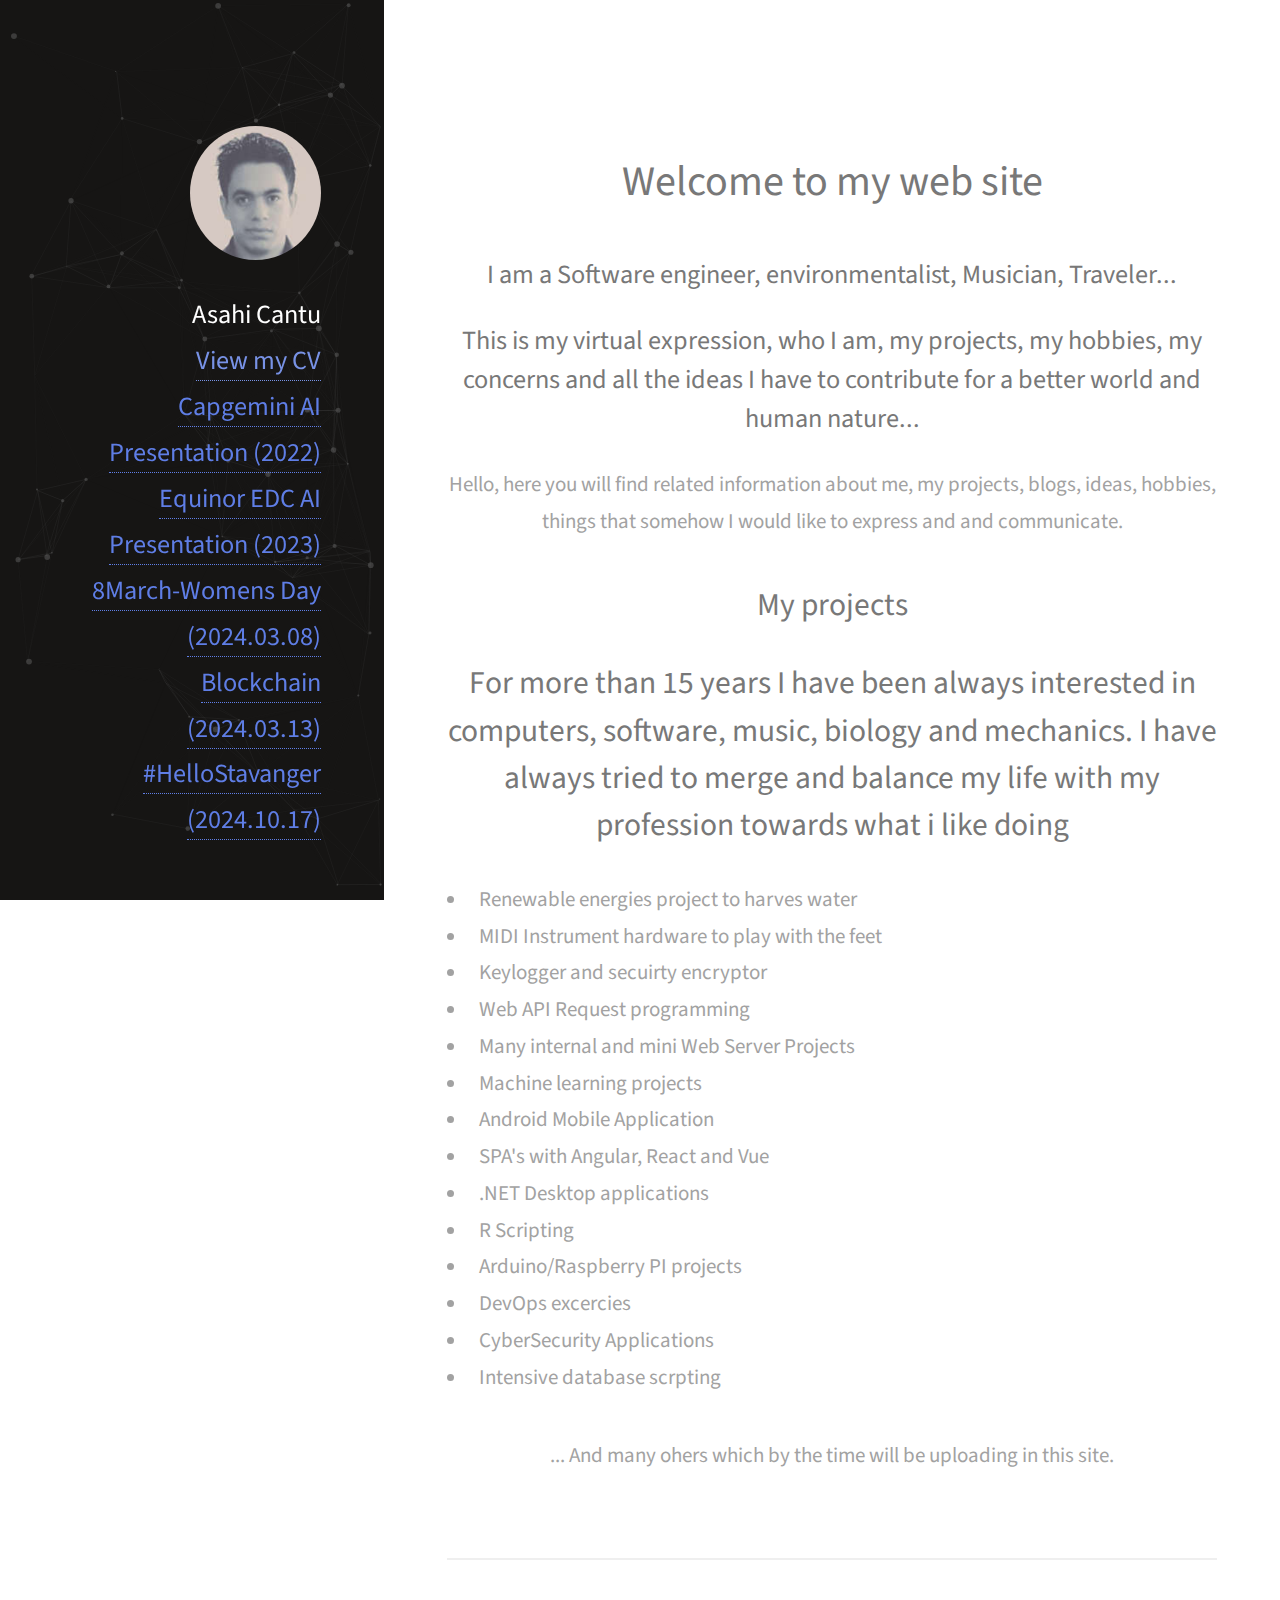
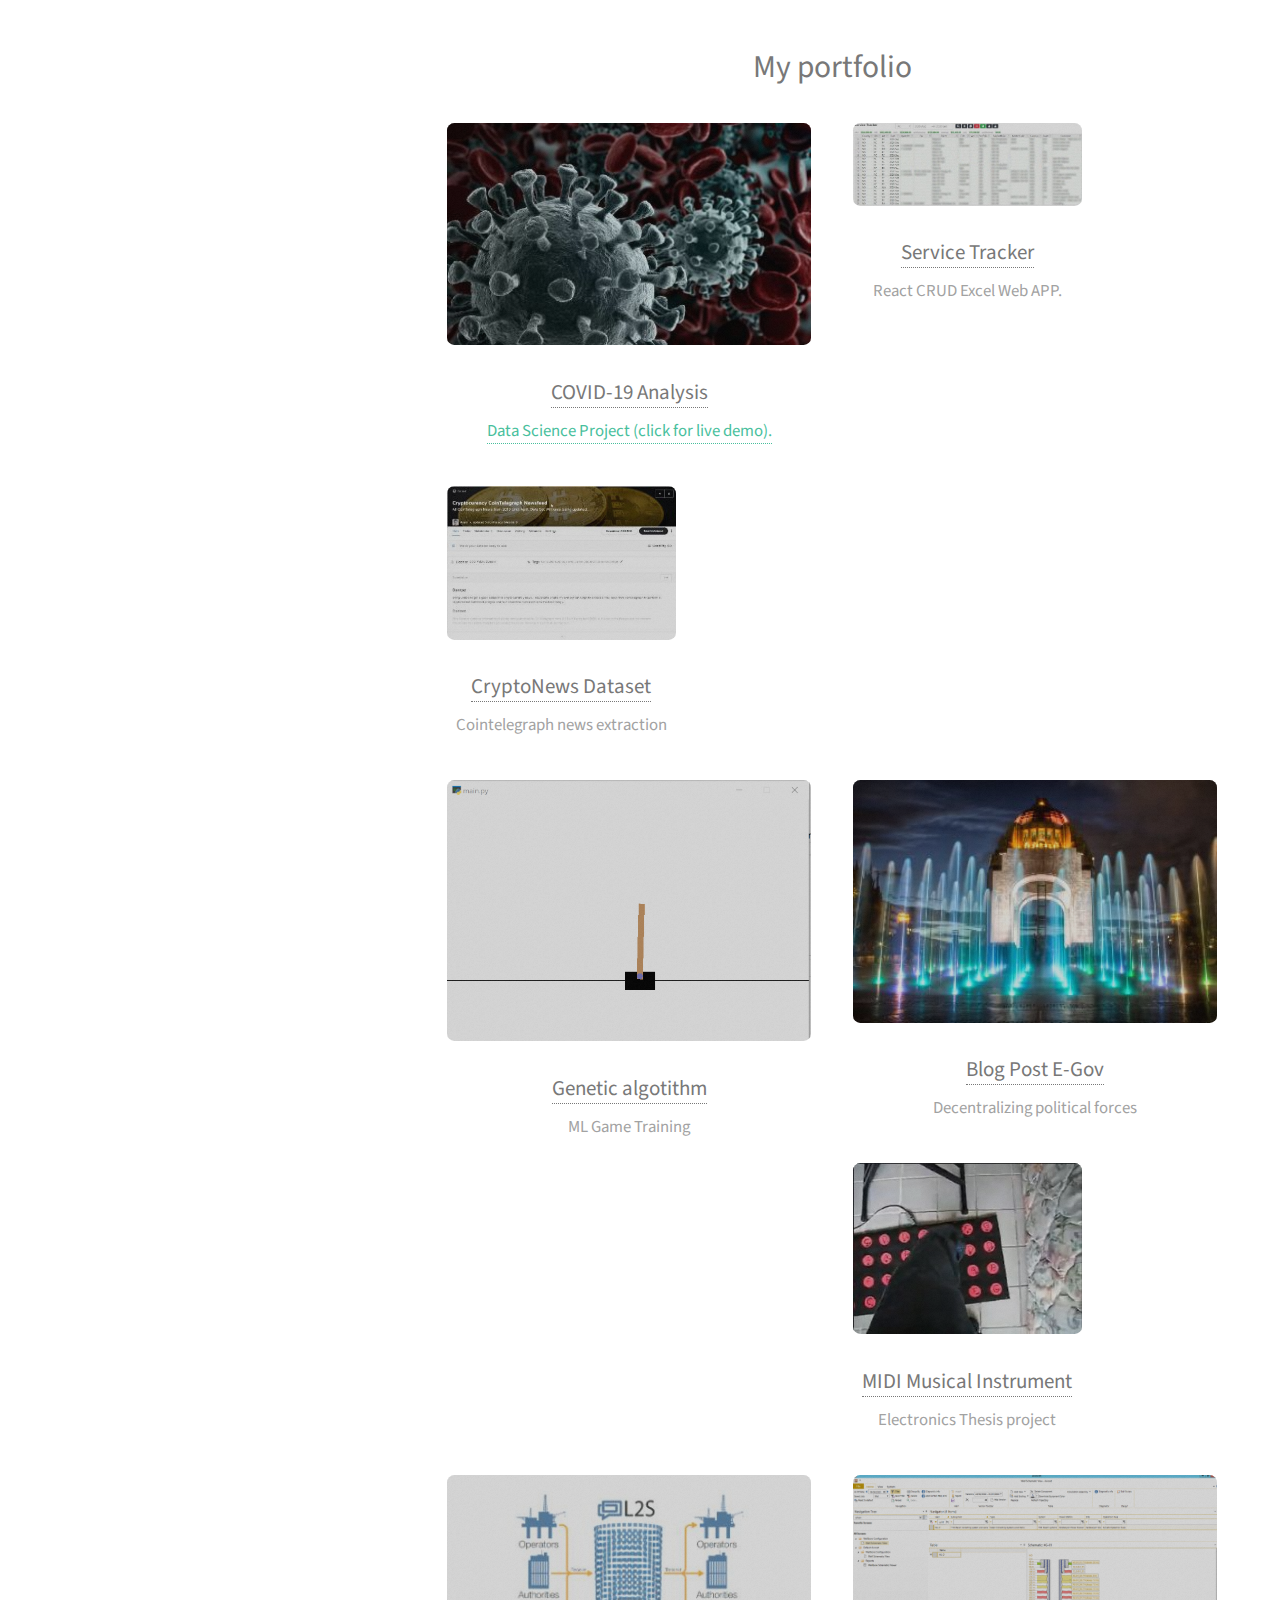
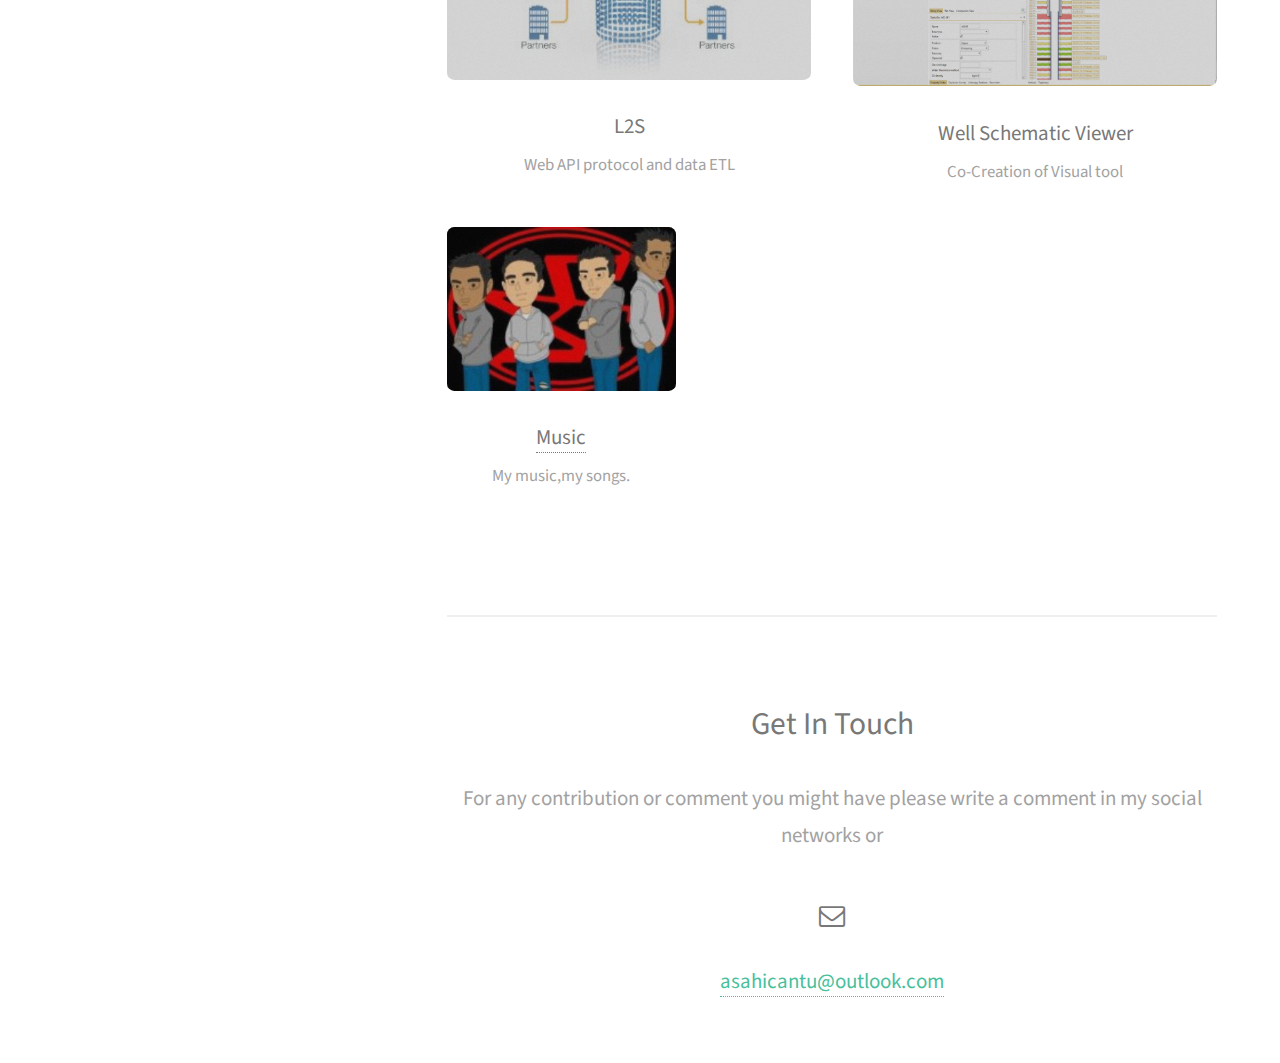
<file: index.html>
<!DOCTYPE HTML>
<html>

<head>
    <title>Asahi Cantu Web Page</title>
    <meta charset="utf-8" />
    <meta name="viewport" content="width=device-width, initial-scale=1" />
    <!--[if lte IE 8]><script src="assets/js/ie/html5shiv.js"></script><![endif]-->
    <link rel="stylesheet" href="assets/css/main.css" />
    <link rel="stylesheet" href="assets/css/particles.css" />
    <!--[if lte IE 8]><link rel="stylesheet" href="assets/css/ie8.css" /><![endif]-->
</head>

<body id="top" class="intro">
    <!-- Header -->
    <header id="header">
        <div id="particles-js" class="inner">
            <a href="#" class="image avatar">
                <img src="images/PersonalPicture.png" alt="" />
            </a>
            <h1>
                <strong>Asahi Cantu</strong>
                <h1>
                    <a style="color: #7892e5" href="cv.html">View my CV</a>
                </h1>
                <h1>
                    <a style="color: #5f7ee6" href="presentations/aiforum.html">Capgemini AI Presentation (2022)</a>
                </h1>
                <h1>
                    <a style="color: #5f7ee6" href="presentations/edc-ai.html">Equinor EDC AI Presentation (2023)</a>
                </h1>
                <h1>
                    <a style="color: #5f7ee6" href="presentations/8March.html">8March-Womens Day (2024.03.08)</a>
                </h1>
                <h1>
                    <a style="color: #5f7ee6" href="presentations/blockchain.html">Blockchain (2024.03.13)</a>
                </h1>
				<h1>
					<a style="color: #5f7ee6" href="presentations/helloStavanger2024.html">#HelloStavanger (2024.10.17)</a>
				</h1>
            </h1>
        </div>
    </header>

    <!-- Main -->
    <div id="main">
        <!-- One -->
        <section id="one">
            <header class="major">
                <h2><strong>Welcome to my web site</strong><br /></h2>
                <h3>I am a Software engineer, environmentalist, Musician, Traveler...</h3>
                <h3>This is my virtual expression, who I am, my projects, my hobbies, my concerns and all the ideas I
                    have to contribute for a better world and human nature...</h3>
            </header>
            <p>Hello, here you will find related information about me, my projects, blogs, ideas, hobbies, things that
                somehow I would like to express and and communicate.</p>
            <h2><strong>My projects</strong><br /></h2>
            <h2>For more than 15 years I have been always interested in computers, software, music, biology and
                mechanics. I have always tried to merge and balance my life with my profession towards what i like doing
            </h2>
            <ul>
                <li>Renewable energies project to harves water</li>
                <li>MIDI Instrument hardware to play with the feet</li>
                <li>Keylogger and secuirty encryptor</li>
                <li>Web API Request programming</li>
                <li>Many internal and mini Web Server Projects</li>
                <li>Machine learning projects</li>
                <li>Android Mobile Application</li>
                <li>SPA's with Angular, React and Vue</li>
                <li>.NET Desktop applications</li>
                <li>R Scripting</li>
                <li>Arduino/Raspberry PI projects</li>
                <li>DevOps excercies</li>
                <li>CyberSecurity Applications</li>
                <li>Intensive database scrpting</li>
            </ul>
            ... And many ohers which by the time will be uploading in this site.
        </section>

        <!-- Two -->
        <section id="two">
            <h2>My portfolio</h2>
            <div class="row">
                <article class="6u 4u$(xsmall) work-item">
                    <a href="images/fulls/covid-19.png" class="image fit thumb"><img src="images/thumbs/corona_0.jpg"
                            class="img-thumb" alt="" /></a>
                    <h3><a href="https://github.com/asahicantu/DAT550">COVID-19 Analysis</a></h3>
                    <p><a href="assets/html/covid-19/clusters_interactive.html">Data Science Project (click for live
                            demo).</a></p>
                </article>
                <article class="4u$ 6u$(xsmall) work-item">
                    <a href="images/fulls/st.gif" class="image fit thumb"><img src="images/thumbs/st.jpg"
                            class="img-thumb" alt="" /></a>
                    <h3><a href="https://github.com/asahicantu/ServiceTracker">Service Tracker</a></h3>
                    <p>React CRUD Excel Web APP.</p>
                </article>
                <article class="4u$ 6u$(xsmall) work-item">
                    <a href="images/fulls/CryptoNews.png" class="image fit thumb"><img
                            src="images/thumbs/CryptoNews.jpg" class="img-thumb" alt="" /></a>
                    <h3><a href="https://www.kaggle.com/asahicantu/cryptocurency-cointelegraph-newsfeed">CryptoNews
                            Dataset</a></h3>
                    <p>Cointelegraph news extraction</p>
                </article>
                <article class="6u 4u$(xsmall) work-item">
                    <a href="images/fulls/Gym.gif" class="image fit thumb">
                        <img src="images/fulls/Gym.gif" class="img-thumb" alt="" /></a>
                    <h3><a
                            href="https://github.com/asahicantu/uis/tree/master/DAT540-IntroductionDataScience/Evolutionary_Ann">Genetic
                            algotithm</a></h3>
                    <p>ML Game Training</p>
                </article>
                <article class="6u 4u$(xsmall) work-item">
                    <a href="images/fulls/EGov.png" class="image fit thumb">
                        <img src="images/thumbs/Mexico5.jpg" class="img-thumb" alt="" /></a>
                    <h3><a
                            href="https://medium.com/@asahicantu_74655/e-gov-descentralizando-los-poderes-políticos-67ffcb2a748a">Blog
                            Post E-Gov</a></h3>
                    <p>Decentralizing political forces</p>
                </article>
                <article class="4u$ 6u$(xsmall) work-item">
                    <a href="images/fulls/MIDI.jpg" class="image fit thumb"><img src="images/thumbs/MIDI.jpg"
                            class="img-thumb" alt="" /></a>
                    <h3><a href="https://www.youtube.com/watch?v=yeadkOyrqaM">MIDI Musical Instrument</a></h3>
                    <p>Electronics Thesis project</p>
                </article>
                <article class="6u 4u$(xsmall) work-item">
                    <a href="images/fulls/l2s.png" class="image fit thumb"><img src="images/thumbs/L2S.jpg"
                            class="img-thumb" alt="" /></a>
                    <h3>L2S</h3>
                    <p>Web API protocol and data ETL</p>
                </article>

                <article class="6u 4u$(xsmall) work-item">
                    <a href="images/fulls/GDMS.png" class="image fit thumb"><img src="images/fulls/GDMS.png"
                            class="img-thumb" alt="" /></a>
                    <h3>Well Schematic Viewer</h3>
                    <p>Co-Creation of Visual tool</p>
                </article>

                <article class="4u$ 6u$(xsmall) work-item">
                    <a href="images/thumbs/group.jpg" class="image fit thumb"><img src="images/thumbs/group.jpg"
                            class="img-thumb" alt="" /></a>
                    <h3><a href="https://www.youtube.com/watch?v=3Ms_Q4gq-2M">Music</a></h3>
                    <p>My music,my songs.</p>
                </article>


            </div>
        </section>

        <!-- Three -->
        <section id="three">
            <h2>Get In Touch</h2>
            <p>For any contribution or comment you might have please write a comment in my social networks or
            <p>
            <h3 class="icon fa-envelope-o"><span class="label">Email</span></h3>
            <a href="mailto:asahicantu@outlook.com">asahicantu@outlook.com</a>
        </section>

        <!-- Four -->
        <!--
					<section id="four">
						<h2>Elements</h2>

						<section>
							<h4>Text</h4>
							<p>This is <b>bold</b> and this is <strong>strong</strong>. This is <i>italic</i> and this is <em>emphasized</em>.
							This is <sup>superscript</sup> text and this is <sub>subscript</sub> text.
							This is <u>underlined</u> and this is code: <code>for (;;) { ... }</code>. Finally, <a href="#">this is a link</a>.</p>
							<hr />
							<header>
								<h4>Heading with a Subtitle</h4>
								<p>Lorem ipsum dolor sit amet nullam id egestas urna aliquam</p>
							</header>
							<p>Nunc lacinia ante nunc ac lobortis. Interdum adipiscing gravida odio porttitor sem non mi integer non faucibus ornare mi ut ante amet placerat aliquet. Volutpat eu sed ante lacinia sapien lorem accumsan varius montes viverra nibh in adipiscing blandit tempus accumsan.</p>
							<header>
								<h5>Heading with a Subtitle</h5>
								<p>Lorem ipsum dolor sit amet nullam id egestas urna aliquam</p>
							</header>
							<p>Nunc lacinia ante nunc ac lobortis. Interdum adipiscing gravida odio porttitor sem non mi integer non faucibus ornare mi ut ante amet placerat aliquet. Volutpat eu sed ante lacinia sapien lorem accumsan varius montes viverra nibh in adipiscing blandit tempus accumsan.</p>
							<hr />
							<h2>Heading Level 2</h2>
							<h3>Heading Level 3</h3>
							<h4>Heading Level 4</h4>
							<h5>Heading Level 5</h5>
							<h6>Heading Level 6</h6>
							<hr />
							<h5>Blockquote</h5>
							<blockquote>Fringilla nisl. Donec accumsan interdum nisi, quis tincidunt felis sagittis eget tempus euismod. Vestibulum ante ipsum primis in faucibus vestibulum. Blandit adipiscing eu felis iaculis volutpat ac adipiscing accumsan faucibus. Vestibulum ante ipsum primis in faucibus lorem ipsum dolor sit amet nullam adipiscing eu felis.</blockquote>
							<h5>Preformatted</h5>
							<pre><code>i = 0;

while (!deck.isInOrder()) {
print 'Iteration ' + i;
deck.shuffle();
i++;
}

print 'It took ' + i + ' iterations to sort the deck.';</code></pre>
						</section>

						<section>
							<h4>Lists</h4>
							<div class="row">
								<div class="6u 12u$(xsmall)">
									<h5>Unordered</h5>
									<ul>
										<li>Dolor pulvinar etiam magna etiam.</li>
										<li>Sagittis adipiscing lorem eleifend.</li>
										<li>Felis enim feugiat dolore viverra.</li>
									</ul>
									<h5>Alternate</h5>
									<ul class="alt">
										<li>Dolor pulvinar etiam magna etiam.</li>
										<li>Sagittis adipiscing lorem eleifend.</li>
										<li>Felis enim feugiat dolore viverra.</li>
									</ul>
								</div>
								<div class="6u$ 12u$(xsmall)">
									<h5>Ordered</h5>
									<ol>
										<li>Dolor pulvinar etiam magna etiam.</li>
										<li>Etiam vel felis at lorem sed viverra.</li>
										<li>Felis enim feugiat dolore viverra.</li>
										<li>Dolor pulvinar etiam magna etiam.</li>
										<li>Etiam vel felis at lorem sed viverra.</li>
										<li>Felis enim feugiat dolore viverra.</li>
									</ol>
									<h5>Icons</h5>
									<ul class="icons">
										<li><a href="#" class="icon fa-twitter"><span class="label">Twitter</span></a></li>
										<li><a href="#" class="icon fa-facebook"><span class="label">Facebook</span></a></li>
										<li><a href="#" class="icon fa-instagram"><span class="label">Instagram</span></a></li>
										<li><a href="#" class="icon fa-github"><span class="label">Github</span></a></li>
										<li><a href="#" class="icon fa-dribbble"><span class="label">Dribbble</span></a></li>
										<li><a href="#" class="icon fa-tumblr"><span class="label">Tumblr</span></a></li>
									</ul>
								</div>
							</div>
							<h5>Actions</h5>
							<ul class="actions">
								<li><a href="#" class="button special">Default</a></li>
								<li><a href="#" class="button">Default</a></li>
							</ul>
							<ul class="actions small">
								<li><a href="#" class="button special small">Small</a></li>
								<li><a href="#" class="button small">Small</a></li>
							</ul>
							<div class="row">
								<div class="6u 12u$(small)">
									<ul class="actions vertical">
										<li><a href="#" class="button special">Default</a></li>
										<li><a href="#" class="button">Default</a></li>
									</ul>
								</div>
								<div class="6u$ 12u$(small)">
									<ul class="actions vertical small">
										<li><a href="#" class="button special small">Small</a></li>
										<li><a href="#" class="button small">Small</a></li>
									</ul>
								</div>
								<div class="6u 12u$(small)">
									<ul class="actions vertical">
										<li><a href="#" class="button special fit">Default</a></li>
										<li><a href="#" class="button fit">Default</a></li>
									</ul>
								</div>
								<div class="6u$ 12u$(small)">
									<ul class="actions vertical small">
										<li><a href="#" class="button special small fit">Small</a></li>
										<li><a href="#" class="button small fit">Small</a></li>
									</ul>
								</div>
							</div>
						</section>

						<section>
							<h4>Table</h4>
							<h5>Default</h5>
							<div class="table-wrapper">
								<table>
									<thead>
										<tr>
											<th>Name</th>
											<th>Description</th>
											<th>Price</th>
										</tr>
									</thead>
									<tbody>
										<tr>
											<td>Item One</td>
											<td>Ante turpis integer aliquet porttitor.</td>
											<td>29.99</td>
										</tr>
										<tr>
											<td>Item Two</td>
											<td>Vis ac commodo adipiscing arcu aliquet.</td>
											<td>19.99</td>
										</tr>
										<tr>
											<td>Item Three</td>
											<td> Morbi faucibus arcu accumsan lorem.</td>
											<td>29.99</td>
										</tr>
										<tr>
											<td>Item Four</td>
											<td>Vitae integer tempus condimentum.</td>
											<td>19.99</td>
										</tr>
										<tr>
											<td>Item Five</td>
											<td>Ante turpis integer aliquet porttitor.</td>
											<td>29.99</td>
										</tr>
									</tbody>
									<tfoot>
										<tr>
											<td colspan="2"></td>
											<td>100.00</td>
										</tr>
									</tfoot>
								</table>
							</div>

							<h5>Alternate</h5>
							<div class="table-wrapper">
								<table class="alt">
									<thead>
										<tr>
											<th>Name</th>
											<th>Description</th>
											<th>Price</th>
										</tr>
									</thead>
									<tbody>
										<tr>
											<td>Item One</td>
											<td>Ante turpis integer aliquet porttitor.</td>
											<td>29.99</td>
										</tr>
										<tr>
											<td>Item Two</td>
											<td>Vis ac commodo adipiscing arcu aliquet.</td>
											<td>19.99</td>
										</tr>
										<tr>
											<td>Item Three</td>
											<td> Morbi faucibus arcu accumsan lorem.</td>
											<td>29.99</td>
										</tr>
										<tr>
											<td>Item Four</td>
											<td>Vitae integer tempus condimentum.</td>
											<td>19.99</td>
										</tr>
										<tr>
											<td>Item Five</td>
											<td>Ante turpis integer aliquet porttitor.</td>
											<td>29.99</td>
										</tr>
									</tbody>
									<tfoot>
										<tr>
											<td colspan="2"></td>
											<td>100.00</td>
										</tr>
									</tfoot>
								</table>
							</div>
						</section>

						<section>
							<h4>Buttons</h4>
							<ul class="actions">
								<li><a href="#" class="button special">Special</a></li>
								<li><a href="#" class="button">Default</a></li>
							</ul>
							<ul class="actions">
								<li><a href="#" class="button big">Big</a></li>
								<li><a href="#" class="button">Default</a></li>
								<li><a href="#" class="button small">Small</a></li>
							</ul>
							<ul class="actions fit">
								<li><a href="#" class="button special fit">Fit</a></li>
								<li><a href="#" class="button fit">Fit</a></li>
							</ul>
							<ul class="actions fit small">
								<li><a href="#" class="button special fit small">Fit + Small</a></li>
								<li><a href="#" class="button fit small">Fit + Small</a></li>
							</ul>
							<ul class="actions">
								<li><a href="#" class="button special icon fa-download">Icon</a></li>
								<li><a href="#" class="button icon fa-download">Icon</a></li>
							</ul>
							<ul class="actions">
								<li><span class="button special disabled">Special</span></li>
								<li><span class="button disabled">Default</span></li>
							</ul>
						</section>

						<section>
							<h4>Form</h4>
							<form method="post" action="#">
								<div class="row uniform 50%">
									<div class="6u 12u$(xsmall)">
										<input type="text" name="demo-name" id="demo-name" value="" placeholder="Name" />
									</div>
									<div class="6u$ 12u$(xsmall)">
										<input type="email" name="demo-email" id="demo-email" value="" placeholder="Email" />
									</div>
									<div class="12u$">
										<div class="select-wrapper">
											<select name="demo-category" id="demo-category">
												<option value="">- Category -</option>
												<option value="1">Manufacturing</option>
												<option value="1">Shipping</option>
												<option value="1">Administration</option>
												<option value="1">Human Resources</option>
											</select>
										</div>
									</div>
									<div class="4u 12u$(small)">
										<input type="radio" id="demo-priority-low" name="demo-priority" checked>
										<label for="demo-priority-low">Low Priority</label>
									</div>
									<div class="4u 12u$(small)">
										<input type="radio" id="demo-priority-normal" name="demo-priority">
										<label for="demo-priority-normal">Normal Priority</label>
									</div>
									<div class="4u$ 12u(small)">
										<input type="radio" id="demo-priority-high" name="demo-priority">
										<label for="demo-priority-high">High Priority</label>
									</div>
									<div class="6u 12u$(small)">
										<input type="checkbox" id="demo-copy" name="demo-copy">
										<label for="demo-copy">Email me a copy of this message</label>
									</div>
									<div class="6u$ 12u$(small)">
										<input type="checkbox" id="demo-human" name="demo-human" checked>
										<label for="demo-human">I am a human and not a robot</label>
									</div>
									<div class="12u$">
										<textarea name="demo-message" id="demo-message" placeholder="Enter your message" rows="6"></textarea>
									</div>
									<div class="12u$">
										<ul class="actions">
											<li><input type="submit" value="Send Message" class="special" /></li>
											<li><input type="reset" value="Reset" /></li>
										</ul>
									</div>
								</div>
							</form>
						</section>

						<section>
							<h4>Image</h4>
							<h5>Fit</h5>
							<div class="box alt">
								<div class="row 50% uniform">
									<div class="12u$"><span class="image fit"><img src="images/fulls/05.jpg" alt="" /></span></div>
									<div class="4u"><span class="image fit"><img src="images/thumbs/01.jpg" alt="" /></span></div>
									<div class="4u"><span class="image fit"><img src="images/thumbs/02.jpg" alt="" /></span></div>
									<div class="4u$"><span class="image fit"><img src="images/thumbs/03.jpg" alt="" /></span></div>
									<div class="4u"><span class="image fit"><img src="images/thumbs/04.jpg" alt="" /></span></div>
									<div class="4u"><span class="image fit"><img src="images/thumbs/05.jpg" alt="" /></span></div>
									<div class="4u$"><span class="image fit"><img src="images/thumbs/06.jpg" alt="" /></span></div>
									<div class="4u"><span class="image fit"><img src="images/thumbs/03.jpg" alt="" /></span></div>
									<div class="4u"><span class="image fit"><img src="images/thumbs/02.jpg" alt="" /></span></div>
									<div class="4u$"><span class="image fit"><img src="images/thumbs/01.jpg" alt="" /></span></div>
								</div>
							</div>
							<h5>Left &amp; Right</h5>
							<p><span class="image left"><img src="images/avatar.jpg" alt="" /></span>Fringilla nisl. Donec accumsan interdum nisi, quis tincidunt felis sagittis eget. tempus euismod. Vestibulum ante ipsum primis in faucibus vestibulum. Blandit adipiscing eu felis iaculis volutpat ac adipiscing accumsan eu faucibus. Integer ac pellentesque praesent tincidunt felis sagittis eget. tempus euismod. Vestibulum ante ipsum primis in faucibus vestibulum. Blandit adipiscing eu felis iaculis volutpat ac adipiscing accumsan eu faucibus. Integer ac pellentesque praesent. Donec accumsan interdum nisi, quis tincidunt felis sagittis eget. tempus euismod. Vestibulum ante ipsum primis in faucibus vestibulum. Blandit adipiscing eu felis iaculis volutpat ac adipiscing accumsan eu faucibus. Integer ac pellentesque praesent tincidunt felis sagittis eget. tempus euismod. Vestibulum ante ipsum primis in faucibus vestibulum. Blandit adipiscing eu felis iaculis volutpat ac adipiscing accumsan eu faucibus. Integer ac pellentesque praesent.</p>
							<p><span class="image right"><img src="images/avatar.jpg" alt="" /></span>Fringilla nisl. Donec accumsan interdum nisi, quis tincidunt felis sagittis eget. tempus euismod. Vestibulum ante ipsum primis in faucibus vestibulum. Blandit adipiscing eu felis iaculis volutpat ac adipiscing accumsan eu faucibus. Integer ac pellentesque praesent tincidunt felis sagittis eget. tempus euismod. Vestibulum ante ipsum primis in faucibus vestibulum. Blandit adipiscing eu felis iaculis volutpat ac adipiscing accumsan eu faucibus. Integer ac pellentesque praesent. Donec accumsan interdum nisi, quis tincidunt felis sagittis eget. tempus euismod. Vestibulum ante ipsum primis in faucibus vestibulum. Blandit adipiscing eu felis iaculis volutpat ac adipiscing accumsan eu faucibus. Integer ac pellentesque praesent tincidunt felis sagittis eget. tempus euismod. Vestibulum ante ipsum primis in faucibus vestibulum. Blandit adipiscing eu felis iaculis volutpat ac adipiscing accumsan eu faucibus. Integer ac pellentesque praesent.</p>
						</section>

					</section>
				-->

    </div>

    <!-- Footer -->
    <footer id="footer">
        <div class="inner">
            <ul class="icons">
                <li><a href="https://twitter.com/AsahiCantu" class="icon fa-twitter"><span
                            class="label">Twitter</span></a></li>
                <li><a href="https://github.com/asahicantu" class="icon fa-github"><span class="label">Github</span></a>
                </li>
                <li><a href="https://www.linkedin.com/in/asahicantu/" class="icon fa-linkedin"><span
                            class="label">Dribbble</span></a></li>
                <li><a href="mailto:asahicantu@outlook.com" class="icon fa-envelope-o"><span
                            class="label">Email</span></a></li>
            </ul>
            <ul class="copyright">
                <li>&copy; Asahi Cantu</li>
            </ul>
        </div>
    </footer>

    <!-- Scripts -->
    <script src="assets/js/jquery.min.js"></script>
    <script src="assets/js/jquery.poptrox.min.js"></script>
    <script src="assets/js/skel.min.js"></script>
    <script src="assets/js/util.js"></script>
    <!--[if lte IE 8]><script src="assets/js/ie/respond.min.js"></script><![endif]-->
    <script src="assets/js/main.js"></script>
    <script src="assets/js/particles.min.js"></script>
    <script src="assets/js/particleConfig.js"></script>

</body>

</html>
</file>
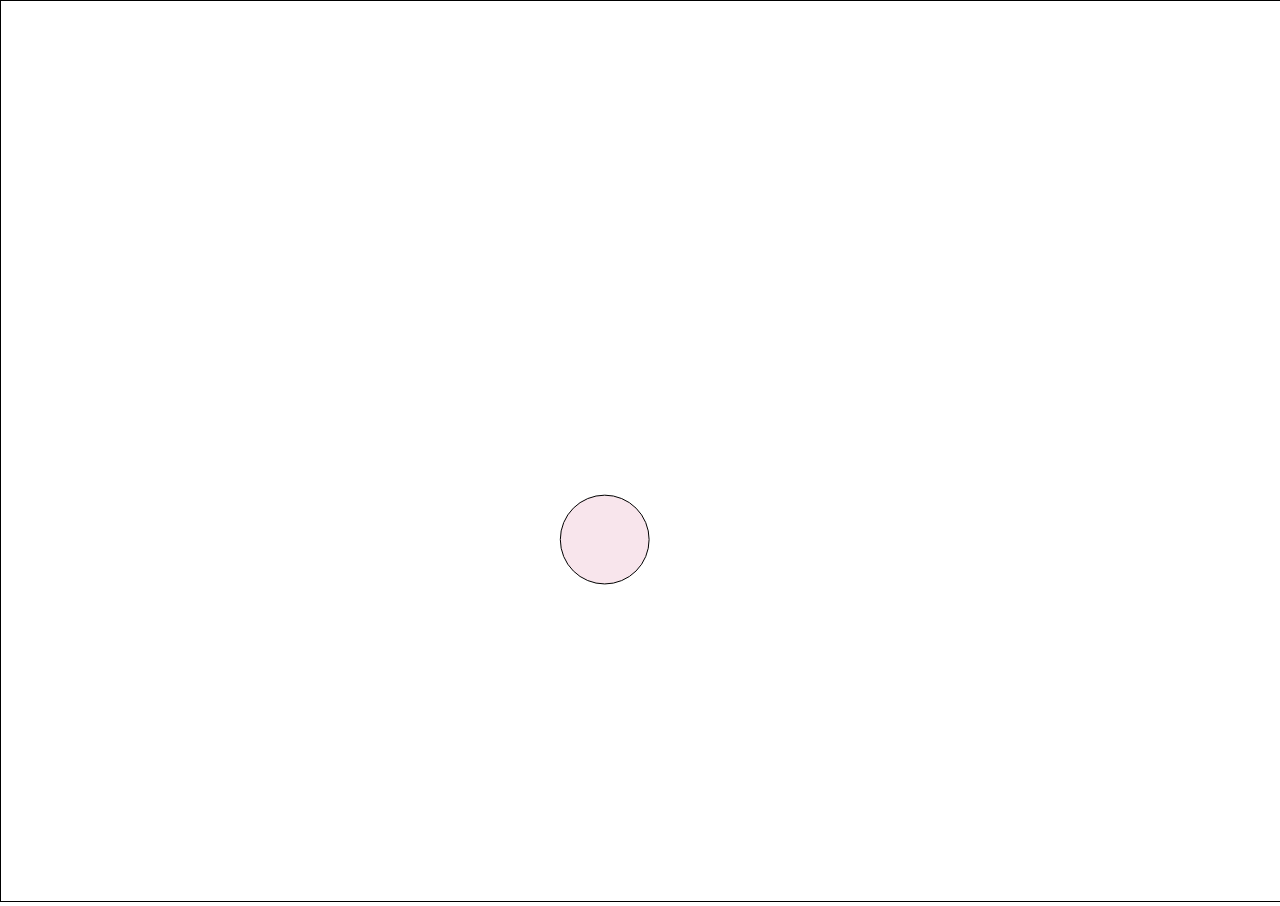
<file: canvas.html>
<!DOCTYPE html>
<html>
  <head>
    <meta charset="utf-8">
    <title>Canvas resize</title>
    <style media="screen" type="text/css">
      canvas{
        border: 1px solid black;
        /*background: red;*/
      }
      body{
        margin: 0;
      }
    </style>
  </head>
  <body>
    <!-- <h1>Hello Canvas</h1> -->
    <canvas id="canvas" width="300" height="300"></canvas>
    <script type="text/javascript" src="canvas.js">

    </script>
  </body>
</html>
</file>
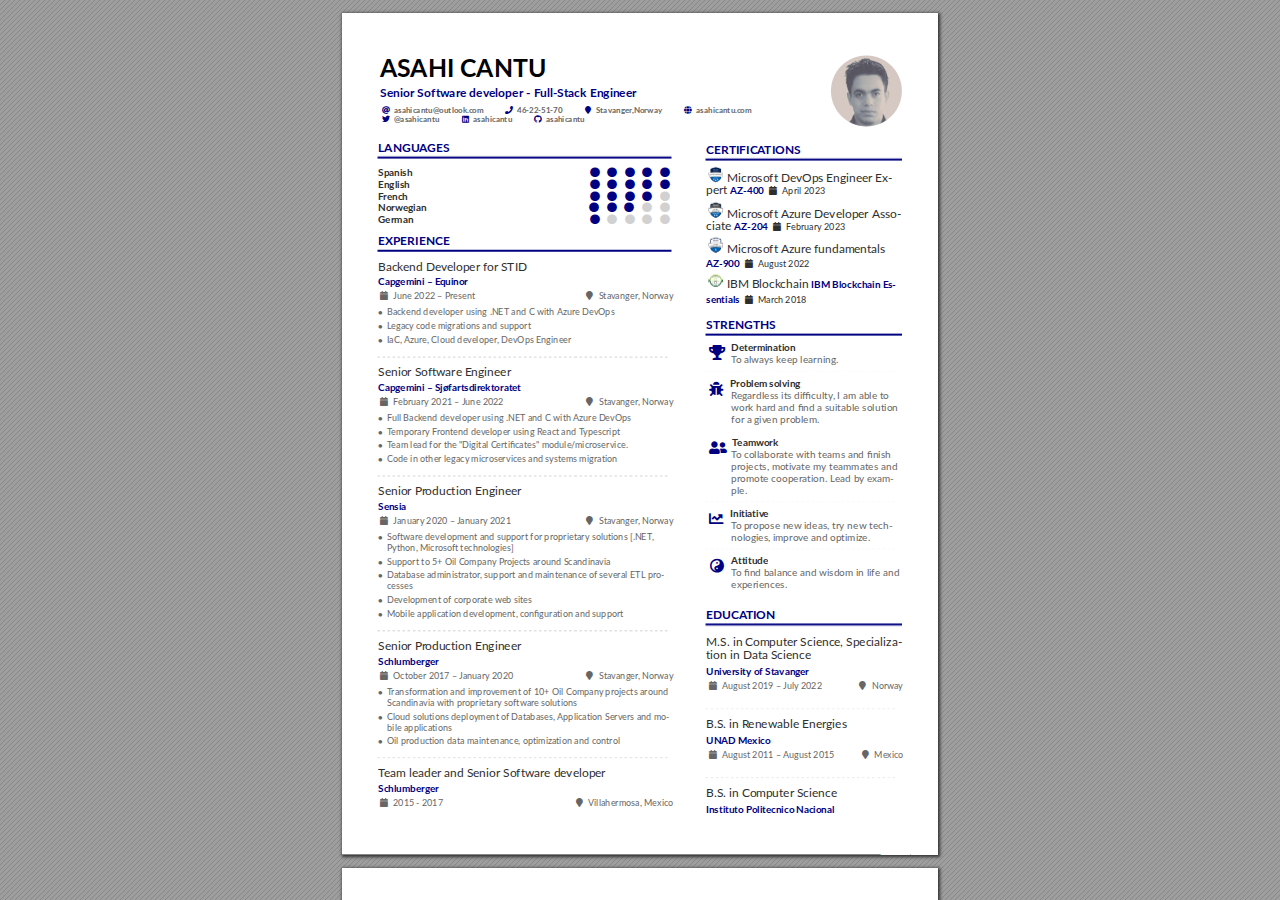
<file: cv.html>
<!DOCTYPE html>
<!-- Created by pdf2htmlEX (https://github.com/pdf2htmlEX/pdf2htmlEX) -->
<html xmlns="http://www.w3.org/1999/xhtml">
<head>
<meta charset="utf-8"/>
<meta name="generator" content="pdf2htmlEX"/>
<meta http-equiv="X-UA-Compatible" content="IE=edge,chrome=1"/>
<style type="text/css">
/*! 
 * Base CSS for pdf2htmlEX
 * Copyright 2012,2013 Lu Wang <coolwanglu@gmail.com> 
 * https://github.com/pdf2htmlEX/pdf2htmlEX/blob/master/share/LICENSE
 */#sidebar{position:absolute;top:0;left:0;bottom:0;width:250px;padding:0;margin:0;overflow:auto}#page-container{position:absolute;top:0;left:0;margin:0;padding:0;border:0}@media screen{#sidebar.opened+#page-container{left:250px}#page-container{bottom:0;right:0;overflow:auto}.loading-indicator{display:none}.loading-indicator.active{display:block;position:absolute;width:64px;height:64px;top:50%;left:50%;margin-top:-32px;margin-left:-32px}.loading-indicator img{position:absolute;top:0;left:0;bottom:0;right:0}}@media print{@page{margin:0}html{margin:0}body{margin:0;-webkit-print-color-adjust:exact}#sidebar{display:none}#page-container{width:auto;height:auto;overflow:visible;background-color:transparent}.d{display:none}}.pf{position:relative;background-color:white;overflow:hidden;margin:0;border:0}.pc{position:absolute;border:0;padding:0;margin:0;top:0;left:0;width:100%;height:100%;overflow:hidden;display:block;transform-origin:0 0;-ms-transform-origin:0 0;-webkit-transform-origin:0 0}.pc.opened{display:block}.bf{position:absolute;border:0;margin:0;top:0;bottom:0;width:100%;height:100%;-ms-user-select:none;-moz-user-select:none;-webkit-user-select:none;user-select:none}.bi{position:absolute;border:0;margin:0;-ms-user-select:none;-moz-user-select:none;-webkit-user-select:none;user-select:none}@media print{.pf{margin:0;box-shadow:none;page-break-after:always;page-break-inside:avoid}@-moz-document url-prefix(){.pf{overflow:visible;border:1px solid #fff}.pc{overflow:visible}}}.c{position:absolute;border:0;padding:0;margin:0;overflow:hidden;display:block}.t{position:absolute;white-space:pre;font-size:1px;transform-origin:0 100%;-ms-transform-origin:0 100%;-webkit-transform-origin:0 100%;unicode-bidi:bidi-override;-moz-font-feature-settings:"liga" 0}.t:after{content:''}.t:before{content:'';display:inline-block}.t span{position:relative;unicode-bidi:bidi-override}._{display:inline-block;color:transparent;z-index:-1}::selection{background:rgba(127,255,255,0.4)}::-moz-selection{background:rgba(127,255,255,0.4)}.pi{display:none}.d{position:absolute;transform-origin:0 100%;-ms-transform-origin:0 100%;-webkit-transform-origin:0 100%}.it{border:0;background-color:rgba(255,255,255,0.0)}.ir:hover{cursor:pointer}</style>
<style type="text/css">
/*! 
 * Fancy styles for pdf2htmlEX
 * Copyright 2012,2013 Lu Wang <coolwanglu@gmail.com> 
 * https://github.com/pdf2htmlEX/pdf2htmlEX/blob/master/share/LICENSE
 */@keyframes fadein{from{opacity:0}to{opacity:1}}@-webkit-keyframes fadein{from{opacity:0}to{opacity:1}}@keyframes swing{0{transform:rotate(0)}10%{transform:rotate(0)}90%{transform:rotate(720deg)}100%{transform:rotate(720deg)}}@-webkit-keyframes swing{0{-webkit-transform:rotate(0)}10%{-webkit-transform:rotate(0)}90%{-webkit-transform:rotate(720deg)}100%{-webkit-transform:rotate(720deg)}}@media screen{#sidebar{background-color:#2f3236;background-image:url("[data-uri]")}#outline{font-family:Georgia,Times,"Times New Roman",serif;font-size:13px;margin:2em 1em}#outline ul{padding:0}#outline li{list-style-type:none;margin:1em 0}#outline li>ul{margin-left:1em}#outline a,#outline a:visited,#outline a:hover,#outline a:active{line-height:1.2;color:#e8e8e8;text-overflow:ellipsis;white-space:nowrap;text-decoration:none;display:block;overflow:hidden;outline:0}#outline a:hover{color:#0cf}#page-container{background-color:#9e9e9e;background-image:url("[data-uri]");-webkit-transition:left 500ms;transition:left 500ms}.pf{margin:13px auto;box-shadow:1px 1px 3px 1px #333;border-collapse:separate}.pc.opened{-webkit-animation:fadein 100ms;animation:fadein 100ms}.loading-indicator.active{-webkit-animation:swing 1.5s ease-in-out .01s infinite alternate none;animation:swing 1.5s ease-in-out .01s infinite alternate none}.checked{background:no-repeat url([data-uri])}}</style>
<style type="text/css">
.ff0{font-family:sans-serif;visibility:hidden;}
@font-face{font-family:ff1;src:url('[data-uri]')format("woff");}.ff1{font-family:ff1;line-height:0.952000;font-style:normal;font-weight:normal;visibility:visible;}
@font-face{font-family:ff2;src:url('[data-uri]')format("woff");}.ff2{font-family:ff2;line-height:1.000391;font-style:normal;font-weight:normal;visibility:visible;}
@font-face{font-family:ff3;src:url('[data-uri]')format("woff");}.ff3{font-family:ff3;line-height:1.000391;font-style:normal;font-weight:normal;visibility:visible;}
@font-face{font-family:ff4;src:url('[data-uri]')format("woff");}.ff4{font-family:ff4;line-height:0.943857;font-style:normal;font-weight:normal;visibility:visible;}
@font-face{font-family:ff5;src:url('[data-uri]')format("woff");}.ff5{font-family:ff5;line-height:0.958000;font-style:normal;font-weight:normal;visibility:visible;}
@font-face{font-family:ff6;src:url('[data-uri]')format("woff");}.ff6{font-family:ff6;line-height:0.399000;font-style:normal;font-weight:normal;visibility:visible;}
@font-face{font-family:ff7;src:url('[data-uri]')format("woff");}.ff7{font-family:ff7;line-height:1.000391;font-style:normal;font-weight:normal;visibility:visible;}
@font-face{font-family:ff8;src:url('[data-uri]')format("woff");}.ff8{font-family:ff8;line-height:1.000391;font-style:normal;font-weight:normal;visibility:visible;}
.m0{transform:matrix(0.250000,0.000000,0.000000,0.250000,0,0);-ms-transform:matrix(0.250000,0.000000,0.000000,0.250000,0,0);-webkit-transform:matrix(0.250000,0.000000,0.000000,0.250000,0,0);}
.m1{transform:none;-ms-transform:none;-webkit-transform:none;}
.v0{vertical-align:0.000000px;}
.v1{vertical-align:28.692000px;}
.lse{letter-spacing:0.000000px;}
.ls0{letter-spacing:15.715600px;}
.ls1{letter-spacing:15.719600px;}
.ls3{letter-spacing:16.227773px;}
.ls4{letter-spacing:17.708650px;}
.ls8{letter-spacing:17.932668px;}
.ls2{letter-spacing:19.701700px;}
.ls6{letter-spacing:20.389600px;}
.lsc{letter-spacing:20.981000px;}
.ls9{letter-spacing:22.628800px;}
.ls7{letter-spacing:22.632800px;}
.lsa{letter-spacing:24.566100px;}
.lsb{letter-spacing:28.151200px;}
.lsd{letter-spacing:29.071514px;}
.ls5{letter-spacing:30.126902px;}
.sc_{text-shadow:none;}
.sc0{text-shadow:-0.015em 0 transparent,0 0.015em transparent,0.015em 0 transparent,0 -0.015em  transparent;}
@media screen and (-webkit-min-device-pixel-ratio:0){
.sc_{-webkit-text-stroke:0px transparent;}
.sc0{-webkit-text-stroke:0.015em transparent;text-shadow:none;}
}
.wsa{word-spacing:-30.166753px;}
.ws8{word-spacing:-0.047821px;}
.ws13{word-spacing:-0.039850px;}
.ws14{word-spacing:-0.035866px;}
.ws5{word-spacing:-0.031880px;}
.ws1a{word-spacing:0.000000px;}
.ws1d{word-spacing:8.129502px;}
.ws12{word-spacing:9.145728px;}
.ws11{word-spacing:9.643797px;}
.ws19{word-spacing:10.161852px;}
.ws1{word-spacing:11.572634px;}
.ws15{word-spacing:12.192710px;}
.ws10{word-spacing:12.194304px;}
.ws17{word-spacing:12.195066px;}
.ws18{word-spacing:21.369609px;}
.ws16{word-spacing:21.370286px;}
.ws0{word-spacing:23.993913px;}
.wse{word-spacing:30.087052px;}
.ws20{word-spacing:51.526464px;}
.ws23{word-spacing:62.307384px;}
.ws1f{word-spacing:62.307492px;}
.ws1e{word-spacing:62.324708px;}
.ws24{word-spacing:62.325419px;}
.ws22{word-spacing:62.325627px;}
.ws21{word-spacing:62.325997px;}
.ws2{word-spacing:87.191274px;}
.ws4{word-spacing:87.687272px;}
.ws7{word-spacing:87.704818px;}
.ws6{word-spacing:89.185700px;}
.ws3{word-spacing:91.176896px;}
.ws1b{word-spacing:549.455680px;}
.ws1c{word-spacing:565.487680px;}
.wsd{word-spacing:652.566796px;}
.wsf{word-spacing:706.285135px;}
.ws9{word-spacing:710.250250px;}
.wsb{word-spacing:721.189185px;}
.wsc{word-spacing:726.529138px;}
._1{margin-left:-30.485556px;}
._8{margin-left:-5.834138px;}
._4{margin-left:-4.375603px;}
._6{margin-left:-2.435038px;}
._0{margin-left:-1.388078px;}
._c{width:62.366282px;}
._b{width:110.489414px;}
._a{width:150.693018px;}
._7{width:293.237076px;}
._5{width:301.988282px;}
._3{width:330.878023px;}
._2{width:444.123655px;}
._9{width:531.128358px;}
.fc5{color:transparent;}
.fc1{color:rgb(0,0,128);}
.fc4{color:rgb(209,209,209);}
.fc3{color:rgb(46,46,46);}
.fc2{color:rgb(102,102,102);}
.fc0{color:rgb(0,0,0);}
.fs2{font-size:31.880400px;}
.fs4{font-size:35.865600px;}
.fs3{font-size:39.850400px;}
.fs1{font-size:47.820800px;}
.fs5{font-size:57.384800px;}
.fs0{font-size:99.148400px;}
.y0{bottom:-0.500000px;}
.y52{bottom:42.520000px;}
.y2d{bottom:48.591000px;}
.y51{bottom:57.339000px;}
.y2c{bottom:62.974000px;}
.y2b{bottom:77.358000px;}
.y50{bottom:96.691000px;}
.y2a{bottom:110.857000px;}
.y4f{bottom:111.510000px;}
.y29{bottom:124.556000px;}
.y4e{bottom:126.329000px;}
.y28{bottom:135.514000px;}
.y27{bottom:149.213000px;}
.y26{bottom:160.172000px;}
.y4d{bottom:165.681000px;}
.y25{bottom:175.987000px;}
.y4c{bottom:180.500000px;}
.y79{bottom:188.358000px;}
.y24{bottom:190.371000px;}
.y4b{bottom:195.319000px;}
.y71{bottom:197.908000px;}
.y23{bottom:204.754000px;}
.y78{bottom:205.918000px;}
.y95{bottom:206.416000px;}
.y4a{bottom:209.267000px;}
.y77{bottom:216.877000px;}
.y94{bottom:224.210000px;}
.y49{bottom:235.852000px;}
.y22{bottom:238.253000px;}
.y93{bottom:242.005000px;}
.y72{bottom:247.852000px;}
.y21{bottom:251.952000px;}
.y92{bottom:259.799000px;}
.y76{bottom:261.731000px;}
.y20{bottom:265.650000px;}
.y48{bottom:266.710000px;}
.y75{bottom:272.690000px;}
.y1f{bottom:276.609000px;}
.y91{bottom:277.594000px;}
.y47{bottom:278.665000px;}
.y46{bottom:283.447000px;}
.y73{bottom:284.088000px;}
.y1e{bottom:290.308000px;}
.y90{bottom:295.388000px;}
.y1d{bottom:304.007000px;}
.y74{bottom:307.216000px;}
.y8f{bottom:313.183000px;}
.y45{bottom:313.758000px;}
.y1c{bottom:314.965000px;}
.y44{bottom:325.713000px;}
.y43{bottom:330.496000px;}
.y1b{bottom:330.781000px;}
.y8e{bottom:330.977000px;}
.y70{bottom:337.104000px;}
.y1a{bottom:345.164000px;}
.y8d{bottom:348.772000px;}
.y19{bottom:359.548000px;}
.y42{bottom:360.806000px;}
.y6f{bottom:363.754000px;}
.y8c{bottom:366.566000px;}
.y41{bottom:372.761000px;}
.y6e{bottom:377.452000px;}
.y8b{bottom:384.361000px;}
.y40{bottom:384.717000px;}
.y6d{bottom:391.151000px;}
.y18{bottom:393.047000px;}
.y3f{bottom:396.672000px;}
.y3e{bottom:401.454000px;}
.y6c{bottom:402.110000px;}
.y17{bottom:406.745000px;}
.y8a{bottom:409.203000px;}
.y6b{bottom:415.808000px;}
.y16{bottom:420.444000px;}
.y6a{bottom:426.767000px;}
.y3d{bottom:431.765000px;}
.y15{bottom:434.143000px;}
.y89{bottom:436.091000px;}
.y69{bottom:443.704000px;}
.y3c{bottom:443.720000px;}
.y14{bottom:449.958000px;}
.y88{bottom:453.885000px;}
.y3b{bottom:455.675000px;}
.y68{bottom:458.648000px;}
.y3a{bottom:460.457000px;}
.y13{bottom:464.341000px;}
.y87{bottom:471.680000px;}
.y67{bottom:473.592000px;}
.y12{bottom:478.725000px;}
.y86{bottom:489.475000px;}
.y66{bottom:490.279000px;}
.y39{bottom:491.664000px;}
.y38{bottom:496.447000px;}
.y65{bottom:507.216000px;}
.y11{bottom:512.224000px;}
.y85{bottom:514.316000px;}
.y64{bottom:522.160000px;}
.y37{bottom:525.622000px;}
.y10{bottom:525.922000px;}
.y63{bottom:537.104000px;}
.yf{bottom:539.621000px;}
.y84{bottom:541.817000px;}
.y36{bottom:551.897000px;}
.y62{bottom:553.791000px;}
.ye{bottom:555.436000px;}
.y83{bottom:559.612000px;}
.y35{bottom:566.716000px;}
.y61{bottom:567.490000px;}
.yd{bottom:569.820000px;}
.y82{bottom:577.406000px;}
.yc{bottom:584.203000px;}
.y60{bottom:584.426000px;}
.y34{bottom:587.157000px;}
.y81{bottom:595.201000px;}
.y5f{bottom:599.370000px;}
.y33{bottom:601.976000px;}
.yb{bottom:609.916000px;}
.y5e{bottom:614.314000px;}
.y80{bottom:620.043000px;}
.y32{bottom:625.180000px;}
.y5d{bottom:631.001000px;}
.ya{bottom:631.584000px;}
.y31{bottom:637.135000px;}
.y9{bottom:643.540000px;}
.y5c{bottom:644.700000px;}
.y7f{bottom:649.930000px;}
.y8{bottom:655.495000px;}
.y30{bottom:660.851000px;}
.y5b{bottom:661.637000px;}
.y7e{bottom:664.874000px;}
.y7{bottom:667.450000px;}
.y2f{bottom:672.806000px;}
.y5a{bottom:676.581000px;}
.y6{bottom:679.405000px;}
.y7d{bottom:679.818000px;}
.y59{bottom:691.525000px;}
.y2e{bottom:701.382000px;}
.y5{bottom:703.126000px;}
.y58{bottom:705.472000px;}
.y7c{bottom:719.669000px;}
.y4{bottom:732.991000px;}
.y7b{bottom:734.613000px;}
.y57{bottom:740.092000px;}
.y3{bottom:742.456000px;}
.y7a{bottom:749.557000px;}
.y56{bottom:751.051000px;}
.y2{bottom:757.898000px;}
.y55{bottom:764.750000px;}
.y54{bottom:775.709000px;}
.y1{bottom:777.823000px;}
.y53{bottom:789.407000px;}
.he{height:24.723250px;}
.h5{height:27.385264px;}
.ha{height:27.813773px;}
.h4{height:27.907825px;}
.h8{height:30.744584px;}
.hc{height:30.903985px;}
.h9{height:31.396434px;}
.h6{height:34.884694px;}
.h3{height:36.893747px;}
.h7{height:37.085030px;}
.hb{height:59.436584px;}
.hd{height:59.440584px;}
.h2{height:76.492991px;}
.h0{height:841.890000px;}
.h1{height:842.500000px;}
.w0{width:595.276000px;}
.w1{width:596.000000px;}
.x0{left:0.000000px;}
.xc{left:31.523000px;}
.x3{left:35.433000px;}
.x1{left:37.956000px;}
.x2{left:39.949000px;}
.x4{left:44.524000px;}
.xb{left:52.297000px;}
.xa{left:75.188000px;}
.xd{left:85.159000px;}
.x10{left:200.362000px;}
.xf{left:231.224000px;}
.xe{left:239.983000px;}
.x5{left:363.688000px;}
.x7{left:366.378000px;}
.x9{left:367.504000px;}
.x11{left:368.933000px;}
.x6{left:384.243000px;}
.x8{left:388.659000px;}
@media print{
.v0{vertical-align:0.000000pt;}
.v1{vertical-align:38.256000pt;}
.lse{letter-spacing:0.000000pt;}
.ls0{letter-spacing:20.954133pt;}
.ls1{letter-spacing:20.959467pt;}
.ls3{letter-spacing:21.637030pt;}
.ls4{letter-spacing:23.611533pt;}
.ls8{letter-spacing:23.910224pt;}
.ls2{letter-spacing:26.268933pt;}
.ls6{letter-spacing:27.186133pt;}
.lsc{letter-spacing:27.974667pt;}
.ls9{letter-spacing:30.171733pt;}
.ls7{letter-spacing:30.177067pt;}
.lsa{letter-spacing:32.754800pt;}
.lsb{letter-spacing:37.534933pt;}
.lsd{letter-spacing:38.762018pt;}
.ls5{letter-spacing:40.169203pt;}
.wsa{word-spacing:-40.222337pt;}
.ws8{word-spacing:-0.063761pt;}
.ws13{word-spacing:-0.053134pt;}
.ws14{word-spacing:-0.047821pt;}
.ws5{word-spacing:-0.042507pt;}
.ws1a{word-spacing:0.000000pt;}
.ws1d{word-spacing:10.839336pt;}
.ws12{word-spacing:12.194304pt;}
.ws11{word-spacing:12.858396pt;}
.ws19{word-spacing:13.549136pt;}
.ws1{word-spacing:15.430178pt;}
.ws15{word-spacing:16.256947pt;}
.ws10{word-spacing:16.259072pt;}
.ws17{word-spacing:16.260087pt;}
.ws18{word-spacing:28.492812pt;}
.ws16{word-spacing:28.493714pt;}
.ws0{word-spacing:31.991884pt;}
.wse{word-spacing:40.116069pt;}
.ws20{word-spacing:68.701951pt;}
.ws23{word-spacing:83.076511pt;}
.ws1f{word-spacing:83.076657pt;}
.ws1e{word-spacing:83.099611pt;}
.ws24{word-spacing:83.100559pt;}
.ws22{word-spacing:83.100836pt;}
.ws21{word-spacing:83.101330pt;}
.ws2{word-spacing:116.255032pt;}
.ws4{word-spacing:116.916362pt;}
.ws7{word-spacing:116.939757pt;}
.ws6{word-spacing:118.914267pt;}
.ws3{word-spacing:121.569195pt;}
.ws1b{word-spacing:732.607573pt;}
.ws1c{word-spacing:753.983573pt;}
.wsd{word-spacing:870.089061pt;}
.wsf{word-spacing:941.713514pt;}
.ws9{word-spacing:947.000333pt;}
.wsb{word-spacing:961.585580pt;}
.wsc{word-spacing:968.705518pt;}
._1{margin-left:-40.647408pt;}
._8{margin-left:-7.778850pt;}
._4{margin-left:-5.834138pt;}
._6{margin-left:-3.246717pt;}
._0{margin-left:-1.850770pt;}
._c{width:83.155042pt;}
._b{width:147.319219pt;}
._a{width:200.924023pt;}
._7{width:390.982768pt;}
._5{width:402.651043pt;}
._3{width:441.170698pt;}
._2{width:592.164874pt;}
._9{width:708.171145pt;}
.fs2{font-size:42.507200pt;}
.fs4{font-size:47.820800pt;}
.fs3{font-size:53.133867pt;}
.fs1{font-size:63.761067pt;}
.fs5{font-size:76.513067pt;}
.fs0{font-size:132.197867pt;}
.y0{bottom:-0.666667pt;}
.y52{bottom:56.693333pt;}
.y2d{bottom:64.788000pt;}
.y51{bottom:76.452000pt;}
.y2c{bottom:83.965333pt;}
.y2b{bottom:103.144000pt;}
.y50{bottom:128.921333pt;}
.y2a{bottom:147.809333pt;}
.y4f{bottom:148.680000pt;}
.y29{bottom:166.074667pt;}
.y4e{bottom:168.438667pt;}
.y28{bottom:180.685333pt;}
.y27{bottom:198.950667pt;}
.y26{bottom:213.562667pt;}
.y4d{bottom:220.908000pt;}
.y25{bottom:234.649333pt;}
.y4c{bottom:240.666667pt;}
.y79{bottom:251.144000pt;}
.y24{bottom:253.828000pt;}
.y4b{bottom:260.425333pt;}
.y71{bottom:263.877333pt;}
.y23{bottom:273.005333pt;}
.y78{bottom:274.557333pt;}
.y95{bottom:275.221333pt;}
.y4a{bottom:279.022667pt;}
.y77{bottom:289.169333pt;}
.y94{bottom:298.946667pt;}
.y49{bottom:314.469333pt;}
.y22{bottom:317.670667pt;}
.y93{bottom:322.673333pt;}
.y72{bottom:330.469333pt;}
.y21{bottom:335.936000pt;}
.y92{bottom:346.398667pt;}
.y76{bottom:348.974667pt;}
.y20{bottom:354.200000pt;}
.y48{bottom:355.613333pt;}
.y75{bottom:363.586667pt;}
.y1f{bottom:368.812000pt;}
.y91{bottom:370.125333pt;}
.y47{bottom:371.553333pt;}
.y46{bottom:377.929333pt;}
.y73{bottom:378.784000pt;}
.y1e{bottom:387.077333pt;}
.y90{bottom:393.850667pt;}
.y1d{bottom:405.342667pt;}
.y74{bottom:409.621333pt;}
.y8f{bottom:417.577333pt;}
.y45{bottom:418.344000pt;}
.y1c{bottom:419.953333pt;}
.y44{bottom:434.284000pt;}
.y43{bottom:440.661333pt;}
.y1b{bottom:441.041333pt;}
.y8e{bottom:441.302667pt;}
.y70{bottom:449.472000pt;}
.y1a{bottom:460.218667pt;}
.y8d{bottom:465.029333pt;}
.y19{bottom:479.397333pt;}
.y42{bottom:481.074667pt;}
.y6f{bottom:485.005333pt;}
.y8c{bottom:488.754667pt;}
.y41{bottom:497.014667pt;}
.y6e{bottom:503.269333pt;}
.y8b{bottom:512.481333pt;}
.y40{bottom:512.956000pt;}
.y6d{bottom:521.534667pt;}
.y18{bottom:524.062667pt;}
.y3f{bottom:528.896000pt;}
.y3e{bottom:535.272000pt;}
.y6c{bottom:536.146667pt;}
.y17{bottom:542.326667pt;}
.y8a{bottom:545.604000pt;}
.y6b{bottom:554.410667pt;}
.y16{bottom:560.592000pt;}
.y6a{bottom:569.022667pt;}
.y3d{bottom:575.686667pt;}
.y15{bottom:578.857333pt;}
.y89{bottom:581.454667pt;}
.y69{bottom:591.605333pt;}
.y3c{bottom:591.626667pt;}
.y14{bottom:599.944000pt;}
.y88{bottom:605.180000pt;}
.y3b{bottom:607.566667pt;}
.y68{bottom:611.530667pt;}
.y3a{bottom:613.942667pt;}
.y13{bottom:619.121333pt;}
.y87{bottom:628.906667pt;}
.y67{bottom:631.456000pt;}
.y12{bottom:638.300000pt;}
.y86{bottom:652.633333pt;}
.y66{bottom:653.705333pt;}
.y39{bottom:655.552000pt;}
.y38{bottom:661.929333pt;}
.y65{bottom:676.288000pt;}
.y11{bottom:682.965333pt;}
.y85{bottom:685.754667pt;}
.y64{bottom:696.213333pt;}
.y37{bottom:700.829333pt;}
.y10{bottom:701.229333pt;}
.y63{bottom:716.138667pt;}
.yf{bottom:719.494667pt;}
.y84{bottom:722.422667pt;}
.y36{bottom:735.862667pt;}
.y62{bottom:738.388000pt;}
.ye{bottom:740.581333pt;}
.y83{bottom:746.149333pt;}
.y35{bottom:755.621333pt;}
.y61{bottom:756.653333pt;}
.yd{bottom:759.760000pt;}
.y82{bottom:769.874667pt;}
.yc{bottom:778.937333pt;}
.y60{bottom:779.234667pt;}
.y34{bottom:782.876000pt;}
.y81{bottom:793.601333pt;}
.y5f{bottom:799.160000pt;}
.y33{bottom:802.634667pt;}
.yb{bottom:813.221333pt;}
.y5e{bottom:819.085333pt;}
.y80{bottom:826.724000pt;}
.y32{bottom:833.573333pt;}
.y5d{bottom:841.334667pt;}
.ya{bottom:842.112000pt;}
.y31{bottom:849.513333pt;}
.y9{bottom:858.053333pt;}
.y5c{bottom:859.600000pt;}
.y7f{bottom:866.573333pt;}
.y8{bottom:873.993333pt;}
.y30{bottom:881.134667pt;}
.y5b{bottom:882.182667pt;}
.y7e{bottom:886.498667pt;}
.y7{bottom:889.933333pt;}
.y2f{bottom:897.074667pt;}
.y5a{bottom:902.108000pt;}
.y6{bottom:905.873333pt;}
.y7d{bottom:906.424000pt;}
.y59{bottom:922.033333pt;}
.y2e{bottom:935.176000pt;}
.y5{bottom:937.501333pt;}
.y58{bottom:940.629333pt;}
.y7c{bottom:959.558667pt;}
.y4{bottom:977.321333pt;}
.y7b{bottom:979.484000pt;}
.y57{bottom:986.789333pt;}
.y3{bottom:989.941333pt;}
.y7a{bottom:999.409333pt;}
.y56{bottom:1001.401333pt;}
.y2{bottom:1010.530667pt;}
.y55{bottom:1019.666667pt;}
.y54{bottom:1034.278667pt;}
.y1{bottom:1037.097333pt;}
.y53{bottom:1052.542667pt;}
.he{height:32.964334pt;}
.h5{height:36.513685pt;}
.ha{height:37.085030pt;}
.h4{height:37.210433pt;}
.h8{height:40.992778pt;}
.hc{height:41.205314pt;}
.h9{height:41.861912pt;}
.h6{height:46.512925pt;}
.h3{height:49.191663pt;}
.h7{height:49.446707pt;}
.hb{height:79.248778pt;}
.hd{height:79.254111pt;}
.h2{height:101.990654pt;}
.h0{height:1122.520000pt;}
.h1{height:1123.333333pt;}
.w0{width:793.701333pt;}
.w1{width:794.666667pt;}
.x0{left:0.000000pt;}
.xc{left:42.030667pt;}
.x3{left:47.244000pt;}
.x1{left:50.608000pt;}
.x2{left:53.265333pt;}
.x4{left:59.365333pt;}
.xb{left:69.729333pt;}
.xa{left:100.250667pt;}
.xd{left:113.545333pt;}
.x10{left:267.149333pt;}
.xf{left:308.298667pt;}
.xe{left:319.977333pt;}
.x5{left:484.917333pt;}
.x7{left:488.504000pt;}
.x9{left:490.005333pt;}
.x11{left:491.910667pt;}
.x6{left:512.324000pt;}
.x8{left:518.212000pt;}
}
</style>
<script>
/*
 Copyright 2012 Mozilla Foundation 
 Copyright 2013 Lu Wang <coolwanglu@gmail.com>
 Apachine License Version 2.0 
*/
(function(){function b(a,b,e,f){var c=(a.className||"").split(/\s+/g);""===c[0]&&c.shift();var d=c.indexOf(b);0>d&&e&&c.push(b);0<=d&&f&&c.splice(d,1);a.className=c.join(" ");return 0<=d}if(!("classList"in document.createElement("div"))){var e={add:function(a){b(this.element,a,!0,!1)},contains:function(a){return b(this.element,a,!1,!1)},remove:function(a){b(this.element,a,!1,!0)},toggle:function(a){b(this.element,a,!0,!0)}};Object.defineProperty(HTMLElement.prototype,"classList",{get:function(){if(this._classList)return this._classList;
var a=Object.create(e,{element:{value:this,writable:!1,enumerable:!0}});Object.defineProperty(this,"_classList",{value:a,writable:!1,enumerable:!1});return a},enumerable:!0})}})();
</script>
<script>
(function(){/*
 pdf2htmlEX.js: Core UI functions for pdf2htmlEX 
 Copyright 2012,2013 Lu Wang <coolwanglu@gmail.com> and other contributors 
 https://github.com/pdf2htmlEX/pdf2htmlEX/blob/master/share/LICENSE 
*/
var pdf2htmlEX=window.pdf2htmlEX=window.pdf2htmlEX||{},CSS_CLASS_NAMES={page_frame:"pf",page_content_box:"pc",page_data:"pi",background_image:"bi",link:"l",input_radio:"ir",__dummy__:"no comma"},DEFAULT_CONFIG={container_id:"page-container",sidebar_id:"sidebar",outline_id:"outline",loading_indicator_cls:"loading-indicator",preload_pages:3,render_timeout:100,scale_step:0.9,key_handler:!0,hashchange_handler:!0,view_history_handler:!0,__dummy__:"no comma"},EPS=1E-6;
function invert(a){var b=a[0]*a[3]-a[1]*a[2];return[a[3]/b,-a[1]/b,-a[2]/b,a[0]/b,(a[2]*a[5]-a[3]*a[4])/b,(a[1]*a[4]-a[0]*a[5])/b]}function transform(a,b){return[a[0]*b[0]+a[2]*b[1]+a[4],a[1]*b[0]+a[3]*b[1]+a[5]]}function get_page_number(a){return parseInt(a.getAttribute("data-page-no"),16)}function disable_dragstart(a){for(var b=0,c=a.length;b<c;++b)a[b].addEventListener("dragstart",function(){return!1},!1)}
function clone_and_extend_objs(a){for(var b={},c=0,e=arguments.length;c<e;++c){var h=arguments[c],d;for(d in h)h.hasOwnProperty(d)&&(b[d]=h[d])}return b}
function Page(a){if(a){this.shown=this.loaded=!1;this.page=a;this.num=get_page_number(a);this.original_height=a.clientHeight;this.original_width=a.clientWidth;var b=a.getElementsByClassName(CSS_CLASS_NAMES.page_content_box)[0];b&&(this.content_box=b,this.original_scale=this.cur_scale=this.original_height/b.clientHeight,this.page_data=JSON.parse(a.getElementsByClassName(CSS_CLASS_NAMES.page_data)[0].getAttribute("data-data")),this.ctm=this.page_data.ctm,this.ictm=invert(this.ctm),this.loaded=!0)}}
Page.prototype={hide:function(){this.loaded&&this.shown&&(this.content_box.classList.remove("opened"),this.shown=!1)},show:function(){this.loaded&&!this.shown&&(this.content_box.classList.add("opened"),this.shown=!0)},rescale:function(a){this.cur_scale=0===a?this.original_scale:a;this.loaded&&(a=this.content_box.style,a.msTransform=a.webkitTransform=a.transform="scale("+this.cur_scale.toFixed(3)+")");a=this.page.style;a.height=this.original_height*this.cur_scale+"px";a.width=this.original_width*this.cur_scale+
"px"},view_position:function(){var a=this.page,b=a.parentNode;return[b.scrollLeft-a.offsetLeft-a.clientLeft,b.scrollTop-a.offsetTop-a.clientTop]},height:function(){return this.page.clientHeight},width:function(){return this.page.clientWidth}};function Viewer(a){this.config=clone_and_extend_objs(DEFAULT_CONFIG,0<arguments.length?a:{});this.pages_loading=[];this.init_before_loading_content();var b=this;document.addEventListener("DOMContentLoaded",function(){b.init_after_loading_content()},!1)}
Viewer.prototype={scale:1,cur_page_idx:0,first_page_idx:0,init_before_loading_content:function(){this.pre_hide_pages()},initialize_radio_button:function(){for(var a=document.getElementsByClassName(CSS_CLASS_NAMES.input_radio),b=0;b<a.length;b++)a[b].addEventListener("click",function(){this.classList.toggle("checked")})},init_after_loading_content:function(){this.sidebar=document.getElementById(this.config.sidebar_id);this.outline=document.getElementById(this.config.outline_id);this.container=document.getElementById(this.config.container_id);
this.loading_indicator=document.getElementsByClassName(this.config.loading_indicator_cls)[0];for(var a=!0,b=this.outline.childNodes,c=0,e=b.length;c<e;++c)if("ul"===b[c].nodeName.toLowerCase()){a=!1;break}a||this.sidebar.classList.add("opened");this.find_pages();if(0!=this.pages.length){disable_dragstart(document.getElementsByClassName(CSS_CLASS_NAMES.background_image));this.config.key_handler&&this.register_key_handler();var h=this;this.config.hashchange_handler&&window.addEventListener("hashchange",
function(a){h.navigate_to_dest(document.location.hash.substring(1))},!1);this.config.view_history_handler&&window.addEventListener("popstate",function(a){a.state&&h.navigate_to_dest(a.state)},!1);this.container.addEventListener("scroll",function(){h.update_page_idx();h.schedule_render(!0)},!1);[this.container,this.outline].forEach(function(a){a.addEventListener("click",h.link_handler.bind(h),!1)});this.initialize_radio_button();this.render()}},find_pages:function(){for(var a=[],b={},c=this.container.childNodes,
e=0,h=c.length;e<h;++e){var d=c[e];d.nodeType===Node.ELEMENT_NODE&&d.classList.contains(CSS_CLASS_NAMES.page_frame)&&(d=new Page(d),a.push(d),b[d.num]=a.length-1)}this.pages=a;this.page_map=b},load_page:function(a,b,c){var e=this.pages;if(!(a>=e.length||(e=e[a],e.loaded||this.pages_loading[a]))){var e=e.page,h=e.getAttribute("data-page-url");if(h){this.pages_loading[a]=!0;var d=e.getElementsByClassName(this.config.loading_indicator_cls)[0];"undefined"===typeof d&&(d=this.loading_indicator.cloneNode(!0),
d.classList.add("active"),e.appendChild(d));var f=this,g=new XMLHttpRequest;g.open("GET",h,!0);g.onload=function(){if(200===g.status||0===g.status){var b=document.createElement("div");b.innerHTML=g.responseText;for(var d=null,b=b.childNodes,e=0,h=b.length;e<h;++e){var p=b[e];if(p.nodeType===Node.ELEMENT_NODE&&p.classList.contains(CSS_CLASS_NAMES.page_frame)){d=p;break}}b=f.pages[a];f.container.replaceChild(d,b.page);b=new Page(d);f.pages[a]=b;b.hide();b.rescale(f.scale);disable_dragstart(d.getElementsByClassName(CSS_CLASS_NAMES.background_image));
f.schedule_render(!1);c&&c(b)}delete f.pages_loading[a]};g.send(null)}void 0===b&&(b=this.config.preload_pages);0<--b&&(f=this,setTimeout(function(){f.load_page(a+1,b)},0))}},pre_hide_pages:function(){var a="@media screen{."+CSS_CLASS_NAMES.page_content_box+"{display:none;}}",b=document.createElement("style");b.styleSheet?b.styleSheet.cssText=a:b.appendChild(document.createTextNode(a));document.head.appendChild(b)},render:function(){for(var a=this.container,b=a.scrollTop,c=a.clientHeight,a=b-c,b=
b+c+c,c=this.pages,e=0,h=c.length;e<h;++e){var d=c[e],f=d.page,g=f.offsetTop+f.clientTop,f=g+f.clientHeight;g<=b&&f>=a?d.loaded?d.show():this.load_page(e):d.hide()}},update_page_idx:function(){var a=this.pages,b=a.length;if(!(2>b)){for(var c=this.container,e=c.scrollTop,c=e+c.clientHeight,h=-1,d=b,f=d-h;1<f;){var g=h+Math.floor(f/2),f=a[g].page;f.offsetTop+f.clientTop+f.clientHeight>=e?d=g:h=g;f=d-h}this.first_page_idx=d;for(var g=h=this.cur_page_idx,k=0;d<b;++d){var f=a[d].page,l=f.offsetTop+f.clientTop,
f=f.clientHeight;if(l>c)break;f=(Math.min(c,l+f)-Math.max(e,l))/f;if(d===h&&Math.abs(f-1)<=EPS){g=h;break}f>k&&(k=f,g=d)}this.cur_page_idx=g}},schedule_render:function(a){if(void 0!==this.render_timer){if(!a)return;clearTimeout(this.render_timer)}var b=this;this.render_timer=setTimeout(function(){delete b.render_timer;b.render()},this.config.render_timeout)},register_key_handler:function(){var a=this;window.addEventListener("DOMMouseScroll",function(b){if(b.ctrlKey){b.preventDefault();var c=a.container,
e=c.getBoundingClientRect(),c=[b.clientX-e.left-c.clientLeft,b.clientY-e.top-c.clientTop];a.rescale(Math.pow(a.config.scale_step,b.detail),!0,c)}},!1);window.addEventListener("keydown",function(b){var c=!1,e=b.ctrlKey||b.metaKey,h=b.altKey;switch(b.keyCode){case 61:case 107:case 187:e&&(a.rescale(1/a.config.scale_step,!0),c=!0);break;case 173:case 109:case 189:e&&(a.rescale(a.config.scale_step,!0),c=!0);break;case 48:e&&(a.rescale(0,!1),c=!0);break;case 33:h?a.scroll_to(a.cur_page_idx-1):a.container.scrollTop-=
a.container.clientHeight;c=!0;break;case 34:h?a.scroll_to(a.cur_page_idx+1):a.container.scrollTop+=a.container.clientHeight;c=!0;break;case 35:a.container.scrollTop=a.container.scrollHeight;c=!0;break;case 36:a.container.scrollTop=0,c=!0}c&&b.preventDefault()},!1)},rescale:function(a,b,c){var e=this.scale;this.scale=a=0===a?1:b?e*a:a;c||(c=[0,0]);b=this.container;c[0]+=b.scrollLeft;c[1]+=b.scrollTop;for(var h=this.pages,d=h.length,f=this.first_page_idx;f<d;++f){var g=h[f].page;if(g.offsetTop+g.clientTop>=
c[1])break}g=f-1;0>g&&(g=0);var g=h[g].page,k=g.clientWidth,f=g.clientHeight,l=g.offsetLeft+g.clientLeft,m=c[0]-l;0>m?m=0:m>k&&(m=k);k=g.offsetTop+g.clientTop;c=c[1]-k;0>c?c=0:c>f&&(c=f);for(f=0;f<d;++f)h[f].rescale(a);b.scrollLeft+=m/e*a+g.offsetLeft+g.clientLeft-m-l;b.scrollTop+=c/e*a+g.offsetTop+g.clientTop-c-k;this.schedule_render(!0)},fit_width:function(){var a=this.cur_page_idx;this.rescale(this.container.clientWidth/this.pages[a].width(),!0);this.scroll_to(a)},fit_height:function(){var a=this.cur_page_idx;
this.rescale(this.container.clientHeight/this.pages[a].height(),!0);this.scroll_to(a)},get_containing_page:function(a){for(;a;){if(a.nodeType===Node.ELEMENT_NODE&&a.classList.contains(CSS_CLASS_NAMES.page_frame)){a=get_page_number(a);var b=this.page_map;return a in b?this.pages[b[a]]:null}a=a.parentNode}return null},link_handler:function(a){var b=a.target,c=b.getAttribute("data-dest-detail");if(c){if(this.config.view_history_handler)try{var e=this.get_current_view_hash();window.history.replaceState(e,
"","#"+e);window.history.pushState(c,"","#"+c)}catch(h){}this.navigate_to_dest(c,this.get_containing_page(b));a.preventDefault()}},navigate_to_dest:function(a,b){try{var c=JSON.parse(a)}catch(e){return}if(c instanceof Array){var h=c[0],d=this.page_map;if(h in d){for(var f=d[h],h=this.pages[f],d=2,g=c.length;d<g;++d){var k=c[d];if(null!==k&&"number"!==typeof k)return}for(;6>c.length;)c.push(null);var g=b||this.pages[this.cur_page_idx],d=g.view_position(),d=transform(g.ictm,[d[0],g.height()-d[1]]),
g=this.scale,l=[0,0],m=!0,k=!1,n=this.scale;switch(c[1]){case "XYZ":l=[null===c[2]?d[0]:c[2]*n,null===c[3]?d[1]:c[3]*n];g=c[4];if(null===g||0===g)g=this.scale;k=!0;break;case "Fit":case "FitB":l=[0,0];k=!0;break;case "FitH":case "FitBH":l=[0,null===c[2]?d[1]:c[2]*n];k=!0;break;case "FitV":case "FitBV":l=[null===c[2]?d[0]:c[2]*n,0];k=!0;break;case "FitR":l=[c[2]*n,c[5]*n],m=!1,k=!0}if(k){this.rescale(g,!1);var p=this,c=function(a){l=transform(a.ctm,l);m&&(l[1]=a.height()-l[1]);p.scroll_to(f,l)};h.loaded?
c(h):(this.load_page(f,void 0,c),this.scroll_to(f))}}}},scroll_to:function(a,b){var c=this.pages;if(!(0>a||a>=c.length)){c=c[a].view_position();void 0===b&&(b=[0,0]);var e=this.container;e.scrollLeft+=b[0]-c[0];e.scrollTop+=b[1]-c[1]}},get_current_view_hash:function(){var a=[],b=this.pages[this.cur_page_idx];a.push(b.num);a.push("XYZ");var c=b.view_position(),c=transform(b.ictm,[c[0],b.height()-c[1]]);a.push(c[0]/this.scale);a.push(c[1]/this.scale);a.push(this.scale);return JSON.stringify(a)}};
pdf2htmlEX.Viewer=Viewer;})();
</script>
<script>
try{
pdf2htmlEX.defaultViewer = new pdf2htmlEX.Viewer({});
}catch(e){}
</script>
<title></title>
</head>
<body>

    <div>BACK</div>
<div id="sidebar">
<div id="outline">
</div>
</div>
<div id="page-container">
<div id="pf1" class="pf w0 h0" data-page-no="1"><div class="pc pc1 w0 h0"><img class="bi x0 y0 w1 h1" alt="" src="[data-uri]"/><div class="t m0 x1 h2 y1 ff1 fs0 fc0 sc0 lse ws0">AS<span class="_ _0"></span>AHI<span class="_"> </span>CANTU</div><div class="t m0 x1 h3 y2 ff1 fs1 fc1 sc0 lse ws1">Senior<span class="_"> </span>Softw<span class="_ _0"></span>are<span class="_"> </span>de<span class="_ _0"></span>veloper<span class="_"> </span>-<span class="_"> </span>F<span class="_ _0"></span>ull-S<span class="_ _0"></span>tack<span class="_"> </span>Engineer</div><div class="t m0 x2 h4 y3 ff2 fs2 fc1 sc0 ls0">@<span class="ff1 fc2 lse ws2">asahicantu@outlook.com<span class="_"> </span></span><span class="ff3 ls1">s<span class="ff1 fc2 lse ws3">46-22-51-70<span class="_"> </span></span><span class="ls2">5<span class="ff1 fc2 lse ws4">S<span class="_ _0"></span>tavanger<span class="_ _0"></span>,N<span class="_ _0"></span>orway<span class="_"> </span><span class="ff3 fc1 ls3"></span><span class="ws5">asahicantu.c<span class="_ _0"></span>om</span></span></span></span></div><div class="t m0 x2 h5 y4 ff4 fs2 fc1 sc0 ls0"><span class="ff1 fc2 lse ws6">@asahicantu<span class="_"> </span></span><span class="ls4"><span class="ff1 fc2 lse ws7">asahicantu<span class="_"> </span></span><span class="ls3"><span class="ff1 fc2 lse ws5">asahicantu</span></span></span></div><div class="t m0 x3 h3 y5 ff1 fs1 fc1 sc0 lse ws8">LANGUA<span class="_ _0"></span>GES</div><div class="t m0 x3 h6 y6 ff1 fs3 fc3 sc0 lse ws9">Spanish<span class="_"> </span><span class="ff3 fc1 ls5 wsa">○○○○○<span class="_ _1"></span></span></div><div class="t m0 x3 h6 y7 ff1 fs3 fc3 sc0 lse wsb">English<span class="_"> </span><span class="ff3 fc1 ls5 wsa">○○○○○<span class="_ _1"></span></span></div><div class="t m0 x3 h6 y8 ff1 fs3 fc3 sc0 lse wsc">F<span class="_ _0"></span>rench<span class="_"> </span><span class="ff3 fc1 ls5">○○○○<span class="fc4 lse">○</span></span></div><div class="t m0 x3 h6 y9 ff1 fs3 fc3 sc0 lse wsd">Norwegian<span class="_"> </span><span class="ff3 fc1 ls5">○○○<span class="fc4 lse wse">○<span class="_"> </span>○</span></span></div><div class="t m0 x3 h6 ya ff1 fs3 fc3 sc0 lse wsf">German<span class="_"> </span><span class="ff3 fc1 ls5">○<span class="fc4 wsa">○○○○<span class="_ _1"></span></span></span></div><div class="t m0 x3 h3 yb ff1 fs1 fc1 sc0 lse">EXPERIENCE</div><div class="t m0 x3 h7 yc ff5 fs1 fc3 sc0 lse ws10">Back<span class="_ _0"></span>end<span class="_"> </span>De<span class="_ _0"></span>veloper<span class="_"> </span>f<span class="_ _0"></span>or<span class="_"> </span>STID</div><div class="t m0 x3 h8 yd ff1 fs3 fc1 sc0 lse ws11">Capgemini<span class="_"> </span>–<span class="_"> </span>E<span class="_ _0"></span>quinor</div><div class="t m0 x1 h9 ye ff3 fs4 fc2 sc0 ls6">Ý<span class="ff5 lse ws12">June<span class="_"> </span>2022<span class="_"> </span>–<span class="_"> </span>Pr<span class="_ _0"></span>esent<span class="_ _2"> </span><span class="ff3 ls7">5</span>Sta<span class="_ _0"></span>vanger<span class="_ _0"></span>,<span class="_"> </span>N<span class="_ _0"></span>orway</span></div><div class="t m0 x3 ha yf ff6 fs4 fc2 sc0 ls8">∙<span class="ff5 lse ws12">Back<span class="_ _0"></span>end<span class="_"> </span>developer<span class="_"> </span>using<span class="_"> </span>.NET<span class="_"> </span>and<span class="_"> </span>C<span class="_"> </span>with<span class="_"> </span>Azur<span class="_ _0"></span>e<span class="_"> </span>DevO<span class="_ _0"></span>ps</span></div><div class="t m0 x3 ha y10 ff6 fs4 fc2 sc0 ls8">∙<span class="ff5 lse ws12">L<span class="_ _0"></span>egacy<span class="_"> </span>code<span class="_"> </span>migrations<span class="_"> </span>and<span class="_"> </span>support</span></div><div class="t m0 x3 ha y11 ff6 fs4 fc2 sc0 ls8">∙<span class="ff5 lse ws12">IaC,<span class="_"> </span>Azur<span class="_ _0"></span>e,<span class="_"> </span>Cloud<span class="_"> </span>dev<span class="_ _0"></span>eloper<span class="_ _0"></span>,<span class="_"> </span>DevOps<span class="_"> </span>E<span class="_ _0"></span>ngineer</span></div><div class="t m0 x3 h7 y12 ff5 fs1 fc3 sc0 lse ws10">Senior<span class="_"> </span>Softw<span class="_ _0"></span>are<span class="_"> </span>E<span class="_ _0"></span>ngineer</div><div class="t m0 x3 h8 y13 ff1 fs3 fc1 sc0 lse ws11">Capgemini<span class="_"> </span>–<span class="_"> </span>Sjøfartsdir<span class="_ _0"></span>ektorat<span class="_ _0"></span>et</div><div class="t m0 x1 h9 y14 ff3 fs4 fc2 sc0 ls6">Ý<span class="ff5 lse ws12">F<span class="_ _0"></span>ebruary<span class="_"> </span>2021<span class="_"> </span>–<span class="_"> </span>June<span class="_"> </span>2022<span class="_ _3"> </span><span class="ff3 ls7">5</span>Sta<span class="_ _0"></span>vanger<span class="_ _0"></span>,<span class="_"> </span>N<span class="_ _0"></span>orway</span></div><div class="t m0 x3 ha y15 ff6 fs4 fc2 sc0 ls8">∙<span class="ff5 lse ws12">F<span class="_ _0"></span>ull<span class="_"> </span>Back<span class="_ _0"></span>end<span class="_"> </span>developer<span class="_"> </span>using<span class="_"> </span>.NET<span class="_"> </span>and<span class="_"> </span>C<span class="_"> </span>with<span class="_"> </span>Azur<span class="_ _0"></span>e<span class="_"> </span>DevO<span class="_ _0"></span>ps</span></div><div class="t m0 x3 ha y16 ff6 fs4 fc2 sc0 ls8">∙<span class="ff5 lse ws12">T<span class="_ _4"></span>emporary<span class="_"> </span>F<span class="_ _0"></span>r<span class="_ _0"></span>ontend<span class="_"> </span>dev<span class="_ _0"></span>eloper<span class="_"> </span>using<span class="_"> </span>React<span class="_"> </span>and<span class="_"> </span>T<span class="_ _4"></span>ypescript</span></div><div class="t m0 x3 ha y17 ff6 fs4 fc2 sc0 ls8">∙<span class="ff5 lse ws12">T<span class="_ _4"></span>eam<span class="_"> </span>lead<span class="_"> </span>for<span class="_"> </span>the<span class="_"> </span>&quot;Digital<span class="_"> </span>C<span class="_ _0"></span>ertiﬁcates&quot;<span class="_"> </span>module/<span class="_ _0"></span>microservice.</span></div><div class="t m0 x3 ha y18 ff6 fs4 fc2 sc0 ls8">∙<span class="ff5 lse ws12">Code<span class="_"> </span>in<span class="_"> </span>other<span class="_"> </span>legacy<span class="_"> </span>micr<span class="_ _0"></span>oservices<span class="_"> </span>and<span class="_"> </span>sy<span class="_ _0"></span>stems<span class="_"> </span>migration</span></div><div class="t m0 x3 h7 y19 ff5 fs1 fc3 sc0 lse ws10">Senior<span class="_"> </span>Pr<span class="_ _0"></span>oduction<span class="_"> </span>Engineer</div><div class="t m0 x3 h8 y1a ff1 fs3 fc1 sc0 lse ws13">Sensia</div><div class="t m0 x1 h9 y1b ff3 fs4 fc2 sc0 ls6">Ý<span class="ff5 lse ws12">January<span class="_"> </span>2020<span class="_"> </span>–<span class="_"> </span>J<span class="_ _0"></span>anuary<span class="_"> </span>2021<span class="_ _5"> </span><span class="ff3 ls7">5</span>Sta<span class="_ _0"></span>vanger<span class="_ _0"></span>,<span class="_"> </span>N<span class="_ _0"></span>orway</span></div><div class="t m0 x3 ha y1c ff6 fs4 fc2 sc0 ls8">∙<span class="ff5 lse ws12">Softwar<span class="_ _0"></span>e<span class="_"> </span>developmen<span class="_ _0"></span>t<span class="_"> </span>and<span class="_"> </span>support<span class="_"> </span>for<span class="_"> </span>pr<span class="_ _0"></span>oprietary<span class="_"> </span>solutions<span class="_"> </span>[.NET<span class="_ _6"></span>,</span></div><div class="t m0 x4 ha y1d ff5 fs4 fc2 sc0 lse ws12">Python,<span class="_"> </span>Micr<span class="_ _0"></span>osoft<span class="_"> </span>technologies<span class="_ _0"></span>]</div><div class="t m0 x3 ha y1e ff6 fs4 fc2 sc0 ls8">∙<span class="ff5 lse ws12">Support<span class="_"> </span>to<span class="_"> </span>5+<span class="_"> </span>Oil<span class="_"> </span>C<span class="_ _0"></span>ompany<span class="_"> </span>Pr<span class="_ _0"></span>ojects<span class="_"> </span>around<span class="_"> </span>Scandina<span class="_ _0"></span>via</span></div><div class="t m0 x3 ha y1f ff6 fs4 fc2 sc0 ls8">∙<span class="ff5 lse ws12">Database<span class="_"> </span>administr<span class="_ _0"></span>ator<span class="_ _0"></span>,<span class="_"> </span>support<span class="_"> </span>and<span class="_"> </span>maintenance<span class="_"> </span>o<span class="_ _0"></span>f<span class="_"> </span>several<span class="_"> </span>ETL<span class="_"> </span>pr<span class="_ _6"></span>o-</span></div><div class="t m0 x4 ha y20 ff5 fs4 fc2 sc0 lse ws14">cesses</div><div class="t m0 x3 ha y21 ff6 fs4 fc2 sc0 ls8">∙<span class="ff5 lse ws12">Dev<span class="_ _0"></span>elopment<span class="_"> </span>of<span class="_"> </span>corpor<span class="_ _0"></span>ate<span class="_"> </span>web<span class="_"> </span>sites</span></div><div class="t m0 x3 ha y22 ff6 fs4 fc2 sc0 ls8">∙<span class="ff5 lse ws12">Mobile<span class="_"> </span>application<span class="_"> </span>de<span class="_ _0"></span>velopment,<span class="_"> </span>con<span class="_ _0"></span>ﬁguration<span class="_"> </span>and<span class="_"> </span>support</span></div><div class="t m0 x3 h7 y23 ff5 fs1 fc3 sc0 lse ws10">Senior<span class="_"> </span>Pr<span class="_ _6"></span>oduction<span class="_"> </span>Engineer</div><div class="t m0 x3 h8 y24 ff1 fs3 fc1 sc0 lse ws13">Schlumberger</div><div class="t m0 x1 h9 y25 ff3 fs4 fc2 sc0 ls6">Ý<span class="ff5 lse ws12">October<span class="_"> </span>2017<span class="_"> </span>–<span class="_"> </span>J<span class="_ _0"></span>anuary<span class="_"> </span>2020<span class="_ _7"> </span><span class="ff3 ls7">5</span>Sta<span class="_ _0"></span>vanger<span class="_ _6"></span>,<span class="_"> </span>Norway</span></div><div class="t m0 x3 ha y26 ff6 fs4 fc2 sc0 ls8">∙<span class="ff5 lse ws12">T<span class="_ _4"></span>ransformation<span class="_"> </span>and<span class="_"> </span>impr<span class="_ _0"></span>ov<span class="_ _0"></span>ement<span class="_"> </span>of<span class="_"> </span>10+<span class="_"> </span>Oil<span class="_"> </span>Compan<span class="_ _6"></span>y<span class="_"> </span>projects<span class="_"> </span>around</span></div><div class="t m0 x4 ha y27 ff5 fs4 fc2 sc0 lse ws12">Scandinavia<span class="_"> </span>with<span class="_"> </span>pr<span class="_ _0"></span>oprietary<span class="_"> </span>softwar<span class="_ _0"></span>e<span class="_"> </span>solutions</div><div class="t m0 x3 ha y28 ff6 fs4 fc2 sc0 ls8">∙<span class="ff5 lse ws12">Cloud<span class="_"> </span>solutions<span class="_"> </span>deployment<span class="_"> </span>o<span class="_ _0"></span>f<span class="_"> </span>Databases,<span class="_"> </span>Application<span class="_"> </span>Serv<span class="_ _6"></span>ers<span class="_"> </span>and<span class="_"> </span>mo-</span></div><div class="t m0 x4 ha y29 ff5 fs4 fc2 sc0 lse ws12">bile<span class="_"> </span>applications</div><div class="t m0 x3 ha y2a ff6 fs4 fc2 sc0 ls8">∙<span class="ff5 lse ws12">Oil<span class="_"> </span>pr<span class="_ _0"></span>oduction<span class="_"> </span>data<span class="_"> </span>maintenance,<span class="_"> </span>optimiza<span class="_ _0"></span>tion<span class="_"> </span>and<span class="_"> </span>control</span></div><div class="t m0 x3 h7 y2b ff5 fs1 fc3 sc0 lse ws10">T<span class="_ _8"></span>eam<span class="_"> </span>leader<span class="_"> </span>and<span class="_"> </span>Senior<span class="_"> </span>Softw<span class="_ _0"></span>are<span class="_"> </span>de<span class="_ _0"></span>veloper</div><div class="t m0 x3 h8 y2c ff1 fs3 fc1 sc0 lse ws13">Schlumberger</div><div class="t m0 x1 h9 y2d ff3 fs4 fc2 sc0 ls6">Ý<span class="ff5 lse ws12">2015<span class="_"> </span>-<span class="_"> </span>2017<span class="_ _9"> </span></span><span class="ls9">5<span class="ff5 lse ws12">Villahermosa,<span class="_"> </span>Mexic<span class="_ _0"></span>o</span></span></div><div class="t m0 x5 h3 y2e ff1 fs1 fc1 sc0 lse ws8">CERTIFICA<span class="_ _4"></span>TIONS</div><div class="t m0 x6 h7 y2f ff5 fs1 fc3 sc0 lse ws10">Micr<span class="_ _0"></span>osoft<span class="_"> </span>De<span class="_ _0"></span>vOps<span class="_"> </span>E<span class="_ _0"></span>ngineer<span class="_"> </span>Ex-</div><div class="t m0 x5 h7 y30 ff5 fs1 fc3 sc0 lse ws15">pert<span class="_"> </span><span class="ff1 fs3 fc1 ws16">AZ-400<span class="_"> </span></span><span class="ff3 fs4 ls6">Ý</span><span class="fs4 ws12">April<span class="_"> </span>2023</span></div><div class="t m0 x6 h7 y31 ff5 fs1 fc3 sc0 lse ws10">Micr<span class="_ _0"></span>osoft<span class="_"> </span>Azur<span class="_ _6"></span>e<span class="_"> </span>Developer<span class="_"> </span>Asso-</div><div class="t m0 x5 h7 y32 ff5 fs1 fc3 sc0 lse ws17">ciate<span class="_"> </span><span class="ff1 fs3 fc1 ws16">AZ-204<span class="_"> </span></span><span class="ff3 fs4 ls6">Ý</span><span class="fs4 ws12">F<span class="_ _6"></span>ebruary<span class="_"> </span>2023</span></div><div class="t m0 x6 h7 y33 ff5 fs1 fc3 sc0 lse ws10">Micr<span class="_ _0"></span>osoft<span class="_"> </span>Azur<span class="_ _6"></span>e<span class="_"> </span>fundamentals</div><div class="t m0 x5 h9 y34 ff1 fs3 fc1 sc0 lse ws16">AZ-900<span class="_"> </span><span class="ff3 fs4 fc3 ls6">Ý<span class="ff5 lse ws12">August<span class="_"> </span>2022</span></span></div><div class="t m0 x6 h7 y35 ff5 fs1 fc3 sc0 lse ws10">IBM<span class="_"> </span>Block<span class="_ _6"></span>chain<span class="_"> </span><span class="ff1 fs3 fc1 ws11">IBM<span class="_"> </span>Blockchain<span class="_"> </span>E<span class="_ _0"></span>s-</span></div><div class="t m0 x5 h9 y36 ff1 fs3 fc1 sc0 lse ws18">sentials<span class="_"> </span><span class="ff3 fs4 fc3 ls6">Ý<span class="ff5 lse ws12">Mar<span class="_ _6"></span>ch<span class="_"> </span>2018</span></span></div><div class="t m0 x5 h3 y37 ff1 fs1 fc1 sc0 lse ws8">STRENGTHS</div><div class="t m0 x7 hb y38 ff3 fs5 fc1 sc0 lsa">p<span class="ff1 fs3 fc3 lse ws13 v1">Determination</span></div><div class="t m0 x8 hc y39 ff5 fs3 fc2 sc0 lse ws19">T<span class="_ _8"></span>o<span class="_"> </span>always<span class="_"> </span>k<span class="_ _0"></span>eep<span class="_"> </span>learning.</div><div class="t m0 x7 hb y3a ff2 fs5 fc1 sc0 lsb"><span class="ff1 fs3 fc3 lse ws11 v1">Problem<span class="_"> </span>solving</span></div><div class="t m0 x8 hc y3b ff5 fs3 fc2 sc0 lse ws19">R<span class="_ _0"></span>egardless<span class="_"> </span>its<span class="_"> </span>diﬃculty<span class="_ _6"></span>,<span class="_"> </span>I<span class="_"> </span>am<span class="_"> </span>able<span class="_"> </span>to</div><div class="t m0 x8 hc y3c ff5 fs3 fc2 sc0 lse ws19">work<span class="_"> </span>har<span class="_ _0"></span>d<span class="_"> </span>and<span class="_"> </span>ﬁnd<span class="_"> </span>a<span class="_"> </span>suitable<span class="_"> </span>solution</div><div class="t m0 x8 hc y3d ff5 fs3 fc2 sc0 lse ws19">for<span class="_"> </span>a<span class="_"> </span>giv<span class="_ _0"></span>en<span class="_"> </span>problem.</div><div class="t m0 x7 hb y3e ff7 fs5 fc1 sc0 lsc">-<span class="ff1 fs3 fc3 lse ws13 v1">T<span class="_ _4"></span>eamwork</span></div><div class="t m0 x8 hc y3f ff5 fs3 fc2 sc0 lse ws19">T<span class="_ _8"></span>o<span class="_"> </span>collaborate<span class="_"> </span>with<span class="_"> </span>teams<span class="_"> </span>and<span class="_"> </span>ﬁnish</div><div class="t m0 x8 hc y40 ff5 fs3 fc2 sc0 lse ws19">projects,<span class="_"> </span>mo<span class="_ _0"></span>tivate<span class="_"> </span>m<span class="_ _0"></span>y<span class="_"> </span>teammates<span class="_"> </span>and</div><div class="t m0 x8 hc y41 ff5 fs3 fc2 sc0 lse ws19">promo<span class="_ _0"></span>te<span class="_"> </span>cooperation.<span class="_"> </span>Lead<span class="_"> </span>b<span class="_ _0"></span>y<span class="_"> </span>exam-</div><div class="t m0 x8 hc y42 ff5 fs3 fc2 sc0 lse">ple.</div><div class="t m0 x7 hb y43 ff2 fs5 fc1 sc0 lsb">A<span class="ff1 fs3 fc3 lse ws13 v1">Initiativ<span class="_ _0"></span>e</span></div><div class="t m0 x8 hc y44 ff5 fs3 fc2 sc0 lse ws19">T<span class="_ _8"></span>o<span class="_"> </span>propose<span class="_"> </span>new<span class="_"> </span>ideas,<span class="_"> </span>try<span class="_"> </span>new<span class="_"> </span>tech-</div><div class="t m0 x8 hc y45 ff5 fs3 fc2 sc0 lse ws19">nologies,<span class="_"> </span>impro<span class="_ _6"></span>ve<span class="_"> </span>and<span class="_"> </span>optimize.</div><div class="t m0 x9 hd y46 ff8 fs5 fc1 sc0 lsd">,<span class="ff1 fs3 fc3 lse ws13 v1">A<span class="_ _0"></span>ttitude</span></div><div class="t m0 x8 hc y47 ff5 fs3 fc2 sc0 lse ws19">T<span class="_ _8"></span>o<span class="_"> </span>ﬁnd<span class="_"> </span>balance<span class="_"> </span>and<span class="_"> </span>wisdom<span class="_"> </span>in<span class="_"> </span>life<span class="_"> </span>and</div><div class="t m0 x8 hc y48 ff5 fs3 fc2 sc0 lse ws13">experiences.</div><div class="t m0 x5 h3 y49 ff1 fs1 fc1 sc0 lse ws8">EDUCA<span class="_ _4"></span>TION</div><div class="t m0 x5 h7 y4a ff5 fs1 fc3 sc0 lse ws10">M.S.<span class="_"> </span>in<span class="_"> </span>Computer<span class="_"> </span>Scienc<span class="_ _0"></span>e,<span class="_"> </span>Specializa-</div><div class="t m0 x5 h7 y4b ff5 fs1 fc3 sc0 lse ws10">tion<span class="_"> </span>in<span class="_"> </span>Data<span class="_"> </span>S<span class="_ _0"></span>cience</div><div class="t m0 x5 h8 y4c ff1 fs3 fc1 sc0 lse ws11">Univ<span class="_ _0"></span>ersity<span class="_"> </span>of<span class="_"> </span>S<span class="_ _0"></span>tavang<span class="_ _0"></span>er</div><div class="t m0 x7 h9 y4d ff3 fs4 fc2 sc0 ls6">Ý<span class="ff5 lse ws12">August<span class="_"> </span>2019<span class="_"> </span>–<span class="_"> </span>July<span class="_"> </span>2022<span class="_ _a"> </span></span><span class="ls7">5<span class="ff5 lse ws14">Norwa<span class="_ _0"></span>y</span></span></div><div class="t m0 x5 h7 y4e ff5 fs1 fc3 sc0 lse ws10">B.S.<span class="_"> </span>in<span class="_"> </span>R<span class="_ _6"></span>enewable<span class="_"> </span>Energies</div><div class="t m0 x5 h8 y4f ff1 fs3 fc1 sc0 lse ws11">UNAD<span class="_"> </span>Mexic<span class="_ _0"></span>o</div><div class="t m0 x7 h9 y50 ff3 fs4 fc2 sc0 ls6">Ý<span class="ff5 lse ws12">August<span class="_"> </span>2011<span class="_"> </span>–<span class="_"> </span>August<span class="_"> </span>2015<span class="_ _b"> </span></span><span class="ls9">5<span class="ff5 lse ws14">Mexic<span class="_ _0"></span>o</span></span></div><div class="t m0 x5 h7 y51 ff5 fs1 fc3 sc0 lse ws10">B.S.<span class="_"> </span>in<span class="_"> </span>Computer<span class="_"> </span>Scienc<span class="_ _0"></span>e</div><div class="t m0 x5 h8 y52 ff1 fs3 fc1 sc0 lse ws11">Instituto<span class="_"> </span>P<span class="_ _0"></span>olitecnico<span class="_"> </span>N<span class="_ _0"></span>acional</div><a class="l" href="mailto:asahicantu@outlook.com"><div class="d m1" style="border-style:none;position:absolute;left:50.852000px;bottom:740.499000px;width:92.903000px;height:9.803000px;background-color:rgba(255,255,255,0.000001);"></div></a><a class="l" href="https://asahicantu.com"><div class="d m1" style="border-style:none;position:absolute;left:351.556000px;bottom:740.591000px;width:58.744000px;height:9.771000px;background-color:rgba(255,255,255,0.000001);"></div></a><a class="l" href="https://twitter.com/@asahicantu"><div class="d m1" style="border-style:none;position:absolute;left:50.852000px;bottom:731.035000px;width:48.550000px;height:9.177000px;background-color:rgba(255,255,255,0.000001);"></div></a><a class="l" href="https://linkedin.com/in/asahicantu"><div class="d m1" style="border-style:none;position:absolute;left:129.178000px;bottom:731.477000px;width:41.827000px;height:8.970000px;background-color:rgba(255,255,255,0.000001);"></div></a><a class="l" href="https://github.com/asahicantu"><div class="d m1" style="border-style:none;position:absolute;left:200.781000px;bottom:731.302000px;width:41.828000px;height:9.476000px;background-color:rgba(255,255,255,0.000001);"></div></a><a class="l" href="dev.azure.com"><div class="d m1" style="border-style:none;position:absolute;left:210.248000px;bottom:536.988000px;width:59.220000px;height:10.105000px;background-color:rgba(255,255,255,0.000001);"></div></a><a class="l" href="dev.azure.com"><div class="d m1" style="border-style:none;position:absolute;left:226.509000px;bottom:431.510000px;width:59.220000px;height:10.105000px;background-color:rgba(255,255,255,0.000001);"></div></a><a class="l" href="https://www.credly.com/badges/a2089444-562d-408e-ae02-60292ec3b1c1"><div class="d m1" style="border-style:none;position:absolute;left:362.692000px;bottom:669.628000px;width:198.147000px;height:19.117000px;background-color:rgba(255,255,255,0.000001);"></div></a><a class="l" href="https://www.credly.com/badges/a2089444-562d-408e-ae02-60292ec3b1c1"><div class="d m1" style="border-style:none;position:absolute;left:362.692000px;bottom:657.807000px;width:163.854000px;height:12.244000px;background-color:rgba(255,255,255,0.000001);"></div></a><a class="l" href="https://www.credly.com/badges/306311ec-b7bc-4961-b2b9-13d0fb122a6b"><div class="d m1" style="border-style:none;position:absolute;left:362.692000px;bottom:634.092000px;width:198.147000px;height:18.983000px;background-color:rgba(255,255,255,0.000001);"></div></a><a class="l" href="https://www.credly.com/badges/306311ec-b7bc-4961-b2b9-13d0fb122a6b"><div class="d m1" style="border-style:none;position:absolute;left:362.692000px;bottom:622.648000px;width:167.214000px;height:12.163000px;background-color:rgba(255,255,255,0.000001);"></div></a><a class="l" href="https://www.credly.com/badges/a837e161-9277-4b6f-b5a3-46e9432c6f5a"><div class="d m1" style="border-style:none;position:absolute;left:362.692000px;bottom:600.890000px;width:198.147000px;height:17.026000px;background-color:rgba(255,255,255,0.000001);"></div></a><a class="l" href="https://www.credly.com/badges/a837e161-9277-4b6f-b5a3-46e9432c6f5a"><div class="d m1" style="border-style:none;position:absolute;left:362.692000px;bottom:584.524000px;width:139.143000px;height:11.403000px;background-color:rgba(255,255,255,0.000001);"></div></a><a class="l" href="https://www.credly.com/badges/73b4b5f7-29b1-427b-b1d4-f5a1393988f1"><div class="d m1" style="border-style:none;position:absolute;left:362.692000px;bottom:565.631000px;width:198.147000px;height:17.026000px;background-color:rgba(255,255,255,0.000001);"></div></a><a class="l" href="https://www.credly.com/badges/73b4b5f7-29b1-427b-b1d4-f5a1393988f1"><div class="d m1" style="border-style:none;position:absolute;left:362.692000px;bottom:549.780000px;width:138.565000px;height:10.887000px;background-color:rgba(255,255,255,0.000001);"></div></a></div><div class="pi" data-data='{"ctm":[1.000000,0.000000,0.000000,1.000000,0.000000,0.000000]}'></div></div>
<div id="pf2" class="pf w0 h0" data-page-no="2"><div class="pc pc2 w0 h0"><img class="bi x0 y0 w1 h1" alt="" src="[data-uri]"/><div class="t m0 x3 ha y53 ff6 fs4 fc2 sc0 ls8">∙<span class="ff5 lse ws12">Dev<span class="_ _0"></span>elopment<span class="_"> </span>of<span class="_"> </span>corpor<span class="_ _0"></span>ate<span class="_"> </span>Softwar<span class="_ _0"></span>e<span class="_"> </span>platform<span class="_"> </span>f<span class="_ _0"></span>or<span class="_"> </span>National<span class="_"> </span>O<span class="_ _0"></span>il<span class="_"> </span>Company</span></div><div class="t m0 x3 ha y54 ff6 fs4 fc2 sc0 ls8">∙<span class="ff5 lse ws12">T<span class="_ _4"></span>echnical<span class="_"> </span>leader<span class="_"> </span>and<span class="_"> </span>softwar<span class="_ _0"></span>e<span class="_"> </span>for<span class="_"> </span>20+<span class="_"> </span>emplo<span class="_ _0"></span>yees<span class="_"> </span>dev<span class="_ _0"></span>eloping<span class="_"> </span>code/SQL</span></div><div class="t m0 x4 ha y55 ff5 fs4 fc2 sc0 lse ws12">scripts<span class="_"> </span>and<span class="_"> </span>Data<span class="_"> </span>c<span class="_ _0"></span>onﬁguration<span class="_"> </span>f<span class="_ _0"></span>or<span class="_"> </span>2<span class="_"> </span>years.</div><div class="t m0 x3 ha y56 ff6 fs4 fc2 sc0 ls8">∙<span class="ff5 lse ws12">Solution<span class="_"> </span>inv<span class="_ _0"></span>olved<span class="_"> </span>code<span class="_"> </span>dev<span class="_ _0"></span>elopment<span class="_"> </span>for<span class="_"> </span>a<span class="_"> </span>solution<span class="_"> </span>curr<span class="_ _6"></span>ently<span class="_"> </span>used<span class="_"> </span>in</span></div><div class="t m0 x4 ha y57 ff5 fs4 fc2 sc0 lse ws12">Mexic<span class="_ _0"></span>o<span class="_"> </span>National<span class="_"> </span>Oil<span class="_"> </span>C<span class="_ _0"></span>ompany</div><div class="t m0 x3 h7 y58 ff5 fs1 fc3 sc0 lse ws10">Field<span class="_"> </span>T<span class="_ _8"></span>raining<span class="_"> </span>Champion<span class="_"> </span>for<span class="_"> </span>M<span class="_ _0"></span>exico<span class="_"> </span>and<span class="_"> </span>C<span class="_ _0"></span>entral<span class="_"> </span>Amer<span class="_ _6"></span>-</div><div class="t m0 x3 h7 y59 ff5 fs1 fc3 sc0 lse">ica</div><div class="t m0 x3 h8 y5a ff1 fs3 fc1 sc0 lse ws13">Schlumberger</div><div class="t m0 x1 h9 y5b ff3 fs4 fc2 sc0 ls6">Ý<span class="ff5 lse ws1b">2014-2015<span class="_"> </span></span><span class="ls9">5<span class="ff5 lse ws12">Villahermosa,<span class="_"> </span>Mexic<span class="_ _0"></span>o</span></span></div><div class="t m0 x3 ha y5c ff6 fs4 fc2 sc0 ls8">∙<span class="ff5 lse ws12">R<span class="_ _0"></span>esponsible<span class="_"> </span>of<span class="_"> </span>career<span class="_"> </span>de<span class="_ _0"></span>velopment<span class="_"> </span>f<span class="_ _0"></span>or<span class="_"> </span>50+<span class="_"> </span>employees</span></div><div class="t m0 x3 ha y5d ff6 fs4 fc2 sc0 ls8">∙<span class="ff5 lse ws12">HR<span class="_"> </span>Support<span class="_"> </span>and<span class="_"> </span>employ<span class="_ _0"></span>ee<span class="_"> </span>selection</span></div><div class="t m0 x3 h7 y5e ff5 fs1 fc3 sc0 lse ws10">Inf<span class="_ _6"></span>ormation<span class="_"> </span>Management<span class="_"> </span>E<span class="_ _6"></span>ngineer</div><div class="t m0 x3 h8 y5f ff1 fs3 fc1 sc0 lse ws13">Schlumberger</div><div class="t m0 x1 h9 y60 ff3 fs4 fc2 sc0 ls6">Ý<span class="ff5 lse ws1b">2010-2015<span class="_"> </span></span><span class="ls9">5<span class="ff5 lse ws12">Villahermosa,<span class="_"> </span>Mexic<span class="_ _0"></span>o</span></span></div><div class="t m0 x3 ha y61 ff6 fs4 fc2 sc0 ls8">∙<span class="ff5 lse ws12">Dev<span class="_ _0"></span>elop<span class="_"> </span>softwar<span class="_ _0"></span>e<span class="_"> </span>solutions<span class="_"> </span>for<span class="_"> </span>the<span class="_"> </span>compan<span class="_ _0"></span>y</span></div><div class="t m0 x3 ha y62 ff6 fs4 fc2 sc0 ls8">∙<span class="ff5 lse ws12">T<span class="_ _4"></span>eam<span class="_"> </span>leader<span class="_"> </span>and<span class="_"> </span>trainer<span class="_"> </span>for<span class="_"> </span>10+<span class="_"> </span>emplo<span class="_ _6"></span>yees</span></div><div class="t m0 x3 h7 y63 ff5 fs1 fc3 sc0 lse ws10">Softwar<span class="_ _6"></span>e<span class="_"> </span>Dev<span class="_ _0"></span>eloper</div><div class="t m0 x3 h8 y64 ff1 fs3 fc1 sc0 lse ws13">Intellekt</div><div class="t m0 x1 h9 y65 ff3 fs4 fc2 sc0 ls6">Ý<span class="ff5 lse ws1c">2009-2010<span class="_"> </span></span><span class="ls9">5<span class="ff5 lse ws12">Mexic<span class="_ _0"></span>o<span class="_"> </span>City<span class="_ _0"></span>,<span class="_"> </span>Mexico</span></span></div><div class="t m0 x3 ha y66 ff6 fs4 fc2 sc0 ls8">∙<span class="ff5 lse ws12">Code<span class="_"> </span>analyst<span class="_"> </span>and<span class="_"> </span>de<span class="_ _0"></span>veloper<span class="_"> </span>of<span class="_"> </span>sev<span class="_ _6"></span>eral<span class="_"> </span>projects<span class="_"> </span>for<span class="_"> </span>diﬀ<span class="_ _0"></span>erent<span class="_"> </span>c<span class="_ _0"></span>ompanies</span></div><div class="t m0 x3 h7 y67 ff5 fs1 fc3 sc0 lse ws10">W<span class="_ _6"></span>eb<span class="_"> </span>dev<span class="_ _6"></span>eloper,<span class="_"> </span>UX<span class="_"> </span>designer<span class="_ _6"></span>,<span class="_"> </span>A<span class="_ _4"></span>TM<span class="_"> </span>Softwar<span class="_ _0"></span>e<span class="_"> </span>dev<span class="_ _0"></span>eloper</div><div class="t m0 x3 h8 y68 ff1 fs3 fc1 sc0 lse">TIC-GRP</div><div class="t m0 x1 h9 y69 ff3 fs4 fc2 sc0 ls6">Ý<span class="ff5 lse ws1c">2008-2009<span class="_"> </span></span><span class="ls9">5<span class="ff5 lse ws12">Mexic<span class="_ _0"></span>o<span class="_"> </span>City<span class="_ _0"></span>,<span class="_"> </span>Mexico</span></span></div><div class="t m0 x3 ha y6a ff6 fs4 fc2 sc0 ls8">∙<span class="ff5 lse ws12">Dev<span class="_ _0"></span>elopment<span class="_"> </span>of<span class="_"> </span>a<span class="_"> </span>telephony<span class="_"> </span>s<span class="_ _0"></span>ystem<span class="_"> </span>for<span class="_"> </span>video<span class="_"> </span>and<span class="_"> </span>v<span class="_ _0"></span>oice<span class="_"> </span>transmission</span></div><div class="t m0 x4 ha y6b ff5 fs4 fc2 sc0 lse ws12">(V<span class="_ _6"></span>oIP)<span class="_"> </span>thr<span class="_ _0"></span>ough<span class="_"> </span>A<span class="_ _6"></span>TM’s<span class="_"> </span>f<span class="_ _0"></span>or<span class="_"> </span>the<span class="_"> </span>gov<span class="_ _0"></span>ernment.</div><div class="t m0 x3 ha y6c ff6 fs4 fc2 sc0 ls8">∙<span class="ff5 lse ws12">Dev<span class="_ _0"></span>elopment<span class="_"> </span>of<span class="_"> </span>an<span class="_"> </span>automated<span class="_"> </span>s<span class="_ _0"></span>ystem<span class="_"> </span>to<span class="_"> </span>emit<span class="_"> </span>Driv<span class="_ _0"></span>er<span class="_"> </span>licenses<span class="_"> </span>for<span class="_"> </span>the</span></div><div class="t m0 x4 ha y6d ff5 fs4 fc2 sc0 lse ws12">gov<span class="_ _0"></span>ernment<span class="_"> </span>of<span class="_"> </span>M<span class="_ _0"></span>exico</div><div class="t m0 x3 ha y6e ff6 fs4 fc2 sc0 ls8">∙<span class="ff5 lse ws12">Dev<span class="_ _0"></span>elopment<span class="_"> </span>of<span class="_"> </span>compan<span class="_ _0"></span>y’s<span class="_"> </span>web<span class="_"> </span>portal</span></div><div class="t m0 x3 ha y6f ff6 fs4 fc2 sc0 ls8">∙<span class="ff5 lse ws12">Server<span class="_"> </span>maintenanc<span class="_ _0"></span>e<span class="_"> </span>and<span class="_"> </span>support</span></div><div class="t m0 x3 h3 y70 ff1 fs1 fc1 sc0 lse ws1">HOBBIES<span class="_"> </span>AND<span class="_"> </span>INTERESTS</div><div class="t m0 xa ha y71 ff5 fs4 fc2 sc0 lse ws14">R<span class="_ _0"></span>eading</div><div class="t m0 xb ha y72 ff5 fs4 fc2 sc0 lse ws14">T<span class="_ _4"></span>rading</div><div class="t m0 xc ha y73 ff5 fs4 fc2 sc0 lse ws14">Cryptocurr<span class="_ _0"></span>ency</div><div class="t m0 xd he y74 ff5 fs2 fc2 sc0 lse ws1d">F<span class="_ _6"></span>amily<span class="_"> </span>&amp;<span class="_"> </span>F<span class="_ _0"></span>riends</div><div class="t m0 xe he y75 ff5 fs2 fc2 sc0 lse ws1d">Guitar<span class="_"> </span>&amp;<span class="_"> </span>Music<span class="_"> </span>&amp;</div><div class="t m0 xe he y76 ff5 fs2 fc2 sc0 lse ws5">Singng</div><div class="t m0 xf ha y77 ff5 fs4 fc2 sc0 lse ws12">Hiking<span class="_"> </span>|<span class="_"> </span>R<span class="_ _0"></span>unning<span class="_"> </span>|<span class="_"> </span>Cy-</div><div class="t m0 xf ha y78 ff5 fs4 fc2 sc0 lse ws12">cling<span class="_"> </span>|<span class="_"> </span>T<span class="_ _4"></span>ennis<span class="_"> </span>|<span class="_"> </span>Y<span class="_ _4"></span>oga</div><div class="t m0 x10 ha y79 ff5 fs4 fc2 sc0 lse ws14">Io<span class="_ _8"></span>T</div><div class="t m0 x7 h9 y53 ff3 fs4 fc2 sc0 ls6">Ý<span class="ff5 lse ws12">August<span class="_"> </span>2004<span class="_"> </span>–<span class="_"> </span>August<span class="_"> </span>2008<span class="_ _b"> </span></span><span class="ls9">5<span class="ff5 lse ws14">Mexic<span class="_ _0"></span>o</span></span></div><div class="t m0 x5 h7 y7a ff5 fs1 fc3 sc0 lse ws10">B.S.<span class="_"> </span>in<span class="_"> </span>R<span class="_ _6"></span>enewable<span class="_"> </span>Energies</div><div class="t m0 x5 h8 y7b ff1 fs3 fc1 sc0 lse ws11">UNAD<span class="_"> </span>Mexic<span class="_ _0"></span>o</div><div class="t m0 x7 h9 y7c ff3 fs4 fc2 sc0 ls6">Ý<span class="ff5 lse ws12">August<span class="_"> </span>2011<span class="_"> </span>–<span class="_"> </span>August<span class="_"> </span>2015<span class="_ _b"> </span></span><span class="ls9">5<span class="ff5 lse ws14">Mexic<span class="_ _0"></span>o</span></span></div><div class="t m0 x5 h7 y7d ff5 fs1 fc3 sc0 lse ws10">B.S.<span class="_"> </span>in<span class="_"> </span>Computer<span class="_"> </span>Scienc<span class="_ _0"></span>e</div><div class="t m0 x5 h8 y7e ff1 fs3 fc1 sc0 lse ws11">Instituto<span class="_"> </span>P<span class="_ _0"></span>olitecnico<span class="_"> </span>N<span class="_ _0"></span>acional</div><div class="t m0 x7 h9 y7f ff3 fs4 fc2 sc0 ls6">Ý<span class="ff5 lse ws12">August<span class="_"> </span>2004<span class="_"> </span>–<span class="_"> </span>August<span class="_"> </span>2008<span class="_ _b"> </span></span><span class="ls9">5<span class="ff5 lse ws14">Mexic<span class="_ _0"></span>o</span></span></div><div class="t m0 x5 h3 y80 ff1 fs1 fc1 sc0 lse ws1">CODING<span class="_"> </span>SKILLS</div><div class="t m0 x11 hc y81 ff5 fs3 fc2 sc0 lse ws1e">C#<span class="_"> </span>Python<span class="_"> </span>R<span class="_"> </span>Ja<span class="_ _0"></span>vaScript<span class="_"> </span>T<span class="_ _4"></span>ypescript</div><div class="t m0 x11 hc y82 ff5 fs3 fc2 sc0 lse ws19">HTML<span class="_ _c"> </span>CSS<span class="_ _c"> </span>C++<span class="_ _c"> </span>C<span class="_ _c"> </span>Go<span class="_ _c"> </span>Shell/Bash<span class="_"> </span>Scri<span class="fc5 sc0">p</span><span class="_ _0"></span><span class="fc5 sc0">ting</span></div><div class="t m0 x11 hc y83 ff5 fs3 fc2 sc0 lse ws19">Visual<span class="_"> </span>Basic<span class="_ _c"> </span>VBA<span class="_ _c"> </span>SQL<span class="_ _c"> </span>J<span class="_ _6"></span>ava<span class="_ _c"> </span>K<span class="_ _6"></span>otlin</div><div class="t m0 x11 hc y84 ff5 fs3 fc2 sc0 lse ws1f">R<span class="_ _0"></span>eact<span class="_"> </span>Bash<span class="_"> </span>P<span class="_ _0"></span>owerShell</div><div class="t m0 x5 h3 y85 ff1 fs1 fc1 sc0 lse">IDE’S</div><div class="t m0 x11 hc y86 ff5 fs3 fc2 sc0 lse ws19">Visual<span class="_"> </span>Studio<span class="_ _c"> </span>Visual<span class="_"> </span>S<span class="_ _6"></span>tudio<span class="_"> </span>Code</div><div class="t m0 x11 hc y87 ff5 fs3 fc2 sc0 lse ws19">Android<span class="_"> </span>S<span class="_ _6"></span>tudio</div><div class="t m0 x11 hc y88 ff5 fs3 fc2 sc0 lse ws19">SQL<span class="_"> </span>IDE’s<span class="_ _c"> </span>R<span class="_"> </span>S<span class="_ _6"></span>tudio<span class="_ _c"> </span>Eclipse<span class="_ _c"> </span>Ne<span class="_ _0"></span>tbeans</div><div class="t m0 x11 h3 y89 ff5 fs3 fc2 sc0 lse ws20">CLI<span class="_ _c"> </span>Jup<span class="_ _0"></span>yter<span class="_"> </span><span class="ff1 fs1 fc1 ws1">TECHNOL<span class="_ _6"></span>OGIES<span class="_"> </span>&amp;</span></div><div class="t m0 x5 h3 y8a ff1 fs1 fc1 sc0 lse ws8">O<span class="_ _0"></span>THER</div><div class="t m0 x11 hc y8b ff5 fs3 fc2 sc0 lse ws21">Linux<span class="_"> </span>Windows<span class="_"> </span>De<span class="_ _0"></span>vOps<span class="_"> </span>Dock<span class="_ _6"></span>er</div><div class="t m0 x11 hc y8c ff5 fs3 fc2 sc0 lse ws19">Azure<span class="_"> </span>P<span class="_ _6"></span>ortal<span class="_ _c"> </span>Azure<span class="_"> </span>Dev<span class="_ _0"></span>Ops<span class="_ _c"> </span>UI/UX</div><div class="t m0 x11 hc y8d ff5 fs3 fc2 sc0 lse ws22">GIT<span class="_"> </span>Android<span class="_"> </span>X<span class="_ _0"></span>amarin<span class="_"> </span>Io<span class="_ _8"></span>T</div><div class="t m0 x11 hc y8e ff5 fs3 fc2 sc0 lse ws19">Machine<span class="_"> </span>learning/<span class="_ _6"></span>Artiﬁcial<span class="_"> </span>In<span class="_ _0"></span>telligence</div><div class="t m0 x11 hc y8f ff5 fs3 fc2 sc0 lse ws19">Data<span class="_"> </span>e<span class="_ _0"></span>xtraction<span class="_"> </span>techniques<span class="_ _c"> </span>Cloud<span class="_"> </span>Computing</div><div class="t m0 x11 hc y90 ff5 fs3 fc2 sc0 lse ws19">BackEnd/F<span class="_ _6"></span>ron<span class="_ _0"></span>tEnd<span class="_ _c"> </span>Desktop<span class="_ _0"></span>/Mobile/W<span class="_ _6"></span>eb<span class="_"> </span>Apps</div><div class="t m0 x11 hc y91 ff5 fs3 fc2 sc0 lse ws23">Block<span class="_ _6"></span>chain<span class="_"> </span>Microservices<span class="_"> </span>K<span class="_ _6"></span>ubernetes</div><div class="t m0 x11 hc y92 ff5 fs3 fc2 sc0 lse ws24">Agile<span class="_"> </span>SCRUM</div><div class="t m0 x11 hc y93 ff5 fs3 fc2 sc0 lse ws19">Eﬀ<span class="_ _6"></span>ective<span class="_"> </span>Communication</div><div class="t m0 x11 hc y94 ff5 fs3 fc2 sc0 lse ws19">R<span class="_ _0"></span>esourc<span class="_ _0"></span>e<span class="_"> </span>optimization<span class="_ _c"> </span>R<span class="_ _6"></span>esults-based</div><div class="t m0 x11 hc y95 ff5 fs3 fc2 sc0 lse ws19">T<span class="_ _8"></span>eam<span class="_"> </span>Lead<span class="_ _c"> </span>D<span class="_ _0"></span>ata<span class="_"> </span>analysis<span class="_"> </span>and<span class="_"> </span>interpr<span class="_ _0"></span>etation</div></div><div class="pi" data-data='{"ctm":[1.000000,0.000000,0.000000,1.000000,0.000000,0.000000]}'></div></div>
</div>
<div class="loading-indicator">
<img alt="" src="[data-uri]"/>
</div>
</body>
</html>
</file>
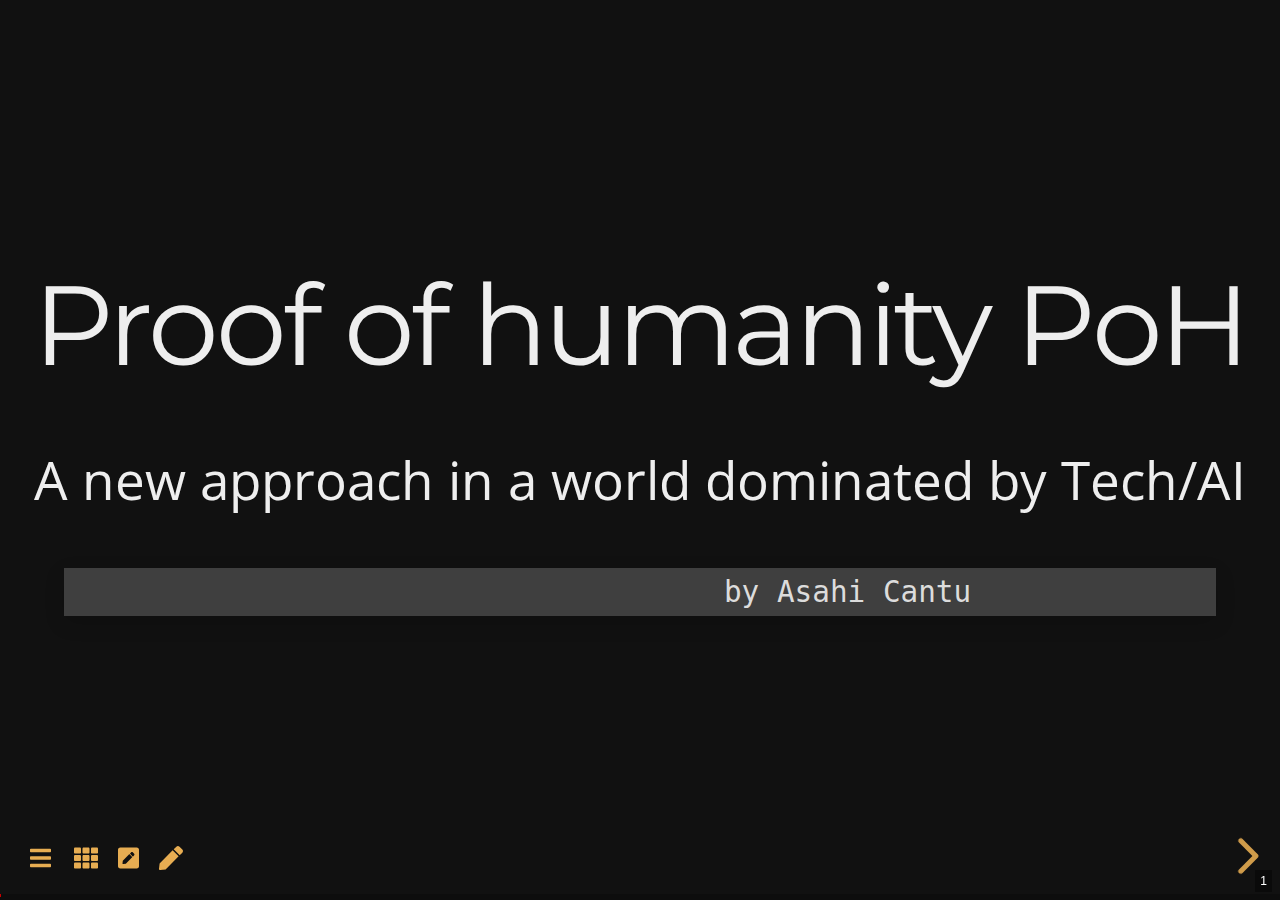
<file: presentations/helloStavanger2024.html>
<!DOCTYPE html>
<html lang="en">
  <head>
    <meta charset="utf-8" />
    <meta name="viewport" content="width=device-width, initial-scale=1.0, maximum-scale=1.0, user-scalable=no" />

    <title></title>
    <link rel="stylesheet" href="dist/reveal.css" />
    <link rel="stylesheet" href="dist/theme/night.css" id="theme" />
    <link rel="stylesheet" href="plugin/highlight/zenburn.css" />
	<link rel="stylesheet" href="css/layout.css" />
	<link rel="stylesheet" href="plugin/customcontrols/style.css">
	<link rel="stylesheet" href="plugin/chalkboard/style.css">

	<link rel="stylesheet" href="plugin/reveal-pointer/pointer.css" />

    <link rel="stylesheet" href="css/videolayout.css" />

    <script defer src="dist/fontawesome/all.min.js"></script>

	<script type="text/javascript">
		var forgetPop = true;
		function onPopState(event) {
			if(forgetPop){
				forgetPop = false;
			} else {
				parent.postMessage(event.target.location.href, "app://obsidian.md");
			}
        }
		window.onpopstate = onPopState;
		window.onmessage = event => {
			if(event.data == "reload"){
				window.document.location.reload();
			}
			forgetPop = true;
		}

		function fitElements(){
			const itemsToFit = document.getElementsByClassName('fitText');
			for (const item in itemsToFit) {
				if (Object.hasOwnProperty.call(itemsToFit, item)) {
					var element = itemsToFit[item];
					fitElement(element,1, 1000);
					element.classList.remove('fitText');
				}
			}
		}

		function fitElement(element, start, end){

			let size = (end + start) / 2;
			element.style.fontSize = `${size}px`;

			if(Math.abs(start - end) < 1){
				while(element.scrollHeight > element.offsetHeight){
					size--;
					element.style.fontSize = `${size}px`;
				}
				return;
			}

			if(element.scrollHeight > element.offsetHeight){
				fitElement(element, start, size);
			} else {
				fitElement(element, size, end);
			}		
		}


		document.onreadystatechange = () => {
			fitElements();
			if (document.readyState === 'complete') {
				if (window.location.href.indexOf("?export") != -1){
					parent.postMessage(event.target.location.href, "app://obsidian.md");
				}
				if (window.location.href.indexOf("print-pdf") != -1){
					let stateCheck = setInterval(() => {
						clearInterval(stateCheck);
						window.print();
					}, 250);
				}
			}
	};


        </script>
  </head>
  <body>
    <div class="reveal">
      <div class="slides"><section  data-markdown><script type="text/template"><!-- .slide: class="drop" -->
<div class="" style="position: absolute; left: 0px; top: 0px; height: 540px; width: 960px; min-height: 540px; display: flex; flex-direction: column; align-items: center; justify-content: center" absolute="true">

## Proof of humanity PoH

  A new approach in a world dominated by Tech/AI

```bash
									 by Asahi Cantu
```
</div></script></section><section  data-markdown><script type="text/template"><!-- .slide: class="drop" -->
<div class="" style="position: absolute; left: 0px; top: 0px; height: 540px; width: 960px; min-height: 540px; display: flex; flex-direction: column; align-items: center; justify-content: center" absolute="true">

<div class="callout callout-color2">
<div class="callout-title">
<div class="callout-icon">

<i class="fas fa-fire-alt" ></i>


</div>
<div class="callout-title-inner">

Vladimir Ilyich 

</div>
</div>
<div class="callout-content">

"There are DECADES where nothing happens;

and there are weeks where DECADES happen"

</div>
</div>
<!-- .element: style="font-size: 30px; transform: rotate(0deg)" -->
</div></script></section><section  data-markdown><script type="text/template"><!-- .slide: class="drop" -->
<div class="" style="position: absolute; left: 0px; top: 0px; height: 540px; width: 960px; min-height: 540px; display: flex; flex-direction: column; align-items: center; justify-content: center" absolute="true">

## Disclaimer I
... Collective and Self reflections ...
</div></script></section><section  data-markdown><script type="text/template"><!-- .slide: class="drop" -->
<div class="" style="position: absolute; left: 0px; top: 0px; height: 540px; width: 960px; min-height: 540px; display: flex; flex-direction: column; align-items: center; justify-content: center" absolute="true">

## Disclaimer II

Difficult topics
</div></script></section><section  data-markdown><script type="text/template"><!-- .slide: class="drop" -->
<div class="" style="position: absolute; left: 0px; top: 0px; height: 540px; width: 960px; min-height: 540px; display: flex; flex-direction: column; align-items: center; justify-content: center" absolute="true">

## Disclaimer III
Sorry
</div>

<aside class="notes"><p>I apologize in advance if i stutter or fail to elaborate my thoughts..</p>
</aside></script></section><section  data-markdown><script type="text/template"><!-- .slide: class="drop" -->
<div class="" style="position: absolute; left: 0px; top: 0px; height: 540px; width: 960px; min-height: 540px; display: flex; flex-direction: column; align-items: center; justify-content: center" absolute="true">

# STAGE I 

Losing control...
</div></script></section><section  data-markdown><script type="text/template"><!-- .slide: class="drop" -->
<div class="" style="position: absolute; left: 0px; top: 0px; height: 540px; width: 960px; min-height: 540px; display: flex; flex-direction: column; align-items: center; justify-content: center" absolute="true">

## Technology
Behavioral change

<img src="./rsc/HelloStavanger2024/logos2.png" alt="" style="width: 300px; object-fit: fill">
</div></script></section><section  data-markdown><script type="text/template"><!-- .slide: class="drop" -->
<div class="" style="position: absolute; left: 0px; top: 0px; height: 540px; width: 960px; min-height: 540px; display: flex; flex-direction: column; align-items: center; justify-content: center" absolute="true">

##  The reverse Turing test

Machines using tools to confirm 'internet entities' are not human
</div></script></section><section  data-markdown><script type="text/template"><!-- .slide: class="drop" -->
<div class="" style="position: absolute; left: 0px; top: 0px; height: 540px; width: 960px; min-height: 540px; display: flex; flex-direction: column; align-items: center; justify-content: center" absolute="true">

## Technofeudalism

Not your content, not your data
</div></script></section><section  data-markdown><script type="text/template"><!-- .slide: class="drop" -->
<div class="" style="position: absolute; left: 0px; top: 0px; height: 540px; width: 960px; min-height: 540px; display: flex; flex-direction: column; align-items: center; justify-content: center" absolute="true">

## Dead internet
</div></script></section><section  data-markdown><script type="text/template"><!-- .slide: class="drop" -->
<div class="" style="position: absolute; left: 0px; top: 0px; height: 540px; width: 960px; min-height: 540px; display: flex; flex-direction: column; align-items: center; justify-content: center" absolute="true">

## Copilots, agents and digital twins
To be given before I  know what I want

🧠
</div></script></section><section  data-markdown><script type="text/template"><!-- .slide: class="drop" -->
<div class="" style="position: absolute; left: 0px; top: 0px; height: 540px; width: 960px; min-height: 540px; display: flex; flex-direction: column; align-items: center; justify-content: center" absolute="true">

### AI

* ~Artificial~ Alien Intelligence

* Synthetic data
</div>

<aside class="notes"><p>Exceeds infornation generated by human kind in all its history</p>
</aside></script></section><section  data-markdown><script type="text/template"><!-- .slide: class="drop" -->
<div class="" style="position: absolute; left: 0px; top: 0px; height: 540px; width: 960px; min-height: 540px; display: flex; flex-direction: column; align-items: center; justify-content: center" absolute="true">

## What is real?

📱🖼️📷
</div></script></section><section  data-markdown><script type="text/template"><!-- .slide: class="drop" -->
<div class="" style="position: absolute; left: 0px; top: 0px; height: 540px; width: 960px; min-height: 540px; display: flex; flex-direction: column; align-items: center; justify-content: center" absolute="true">

### The end of non-repudiation

🚫  🎥 📷  🤳🏽 ➿ 🖼

<img src="./rsc/HelloStavanger2024/QR/qrcode_www.wired_deepfake.com.png" alt="" style="width: 200px; object-fit: fill">
</div>

<aside class="notes"><p>trust is beginning to banish in the digital world</p>
</aside></script></section><section  data-markdown><script type="text/template"><!-- .slide: class="drop" -->
<div class="" style="position: absolute; left: 0px; top: 0px; height: 540px; width: 960px; min-height: 540px; display: flex; flex-direction: column; align-items: center; justify-content: center" absolute="true">

## To ban 🚫 

* ShadowBanning
* Heavenbanning

👤💬
  ⛔ 

💻🤖🤖🤖🤖🤖🤖
</div></script></section><section  data-markdown><script type="text/template"><!-- .slide: class="drop" -->
<div class="" style="position: absolute; left: 0px; top: 0px; height: 540px; width: 960px; min-height: 540px; display: flex; flex-direction: column; align-items: center; justify-content: center" absolute="true">

## Programmed obsolescence

### 🙈 < 🤦🏽‍♂️ < 🤖    < 💻
</div></script></section><section  data-markdown><script type="text/template"><!-- .slide: class="drop" -->
<div class="" style="position: absolute; left: 0px; top: 0px; height: 540px; width: 960px; min-height: 540px; display: flex; flex-direction: column; align-items: center; justify-content: center" absolute="true">

## On political systems

... Simple solutions to complex problems
</div></script></section><section  data-markdown><script type="text/template"><!-- .slide: class="drop" -->
<div class="" style="position: absolute; left: 0px; top: 0px; height: 540px; width: 960px; min-height: 540px; display: flex; flex-direction: column; align-items: center; justify-content: center" absolute="true">

## Lost Connections

<img src="./rsc/HelloStavanger2024/bubbles.gif" alt="" style="width: 300px; object-fit: fill">
</div></script></section><section  data-markdown><script type="text/template"><!-- .slide: class="drop" -->
<div class="" style="position: absolute; left: 0px; top: 0px; height: 540px; width: 960px; min-height: 540px; display: flex; flex-direction: column; align-items: center; justify-content: center" absolute="true">

# STAGE II

Possibility
</div></script></section><section  data-markdown><script type="text/template"><!-- .slide: class="drop" -->
<div class="" style="position: absolute; left: 0px; top: 0px; height: 540px; width: 960px; min-height: 540px; display: flex; flex-direction: column; align-items: center; justify-content: center" absolute="true">

## The lattice

<img src="./rsc/HelloStavanger2024/lattice.gif" alt="" style="width: 300px; object-fit: fill">
</div></script></section><section  data-markdown><script type="text/template"><!-- .slide: class="drop" -->
<div class="" style="position: absolute; left: 0px; top: 0px; height: 540px; width: 960px; min-height: 540px; display: flex; flex-direction: column; align-items: center; justify-content: center" absolute="true">

## The Meaning and the Significant

#  ❤ 🔥
</div></script></section><section  data-markdown><script type="text/template"><!-- .slide: class="drop" -->
<div class="" style="position: absolute; left: 0px; top: 0px; height: 540px; width: 960px; min-height: 540px; display: flex; flex-direction: column; align-items: center; justify-content: center" absolute="true">

## On dealing with indifference
</div></script></section><section  data-markdown><script type="text/template"><!-- .slide: class="drop" -->
<div class="" style="position: absolute; left: 0px; top: 0px; height: 540px; width: 960px; min-height: 540px; display: flex; flex-direction: column; align-items: center; justify-content: center" absolute="true">

## On awareness

* Emergent phenomena
* Multiplier effect
* 2nd  and 3rd  degree consequences
</div></script></section><section  data-markdown><script type="text/template"><!-- .slide: class="drop" -->
<div class="" style="position: absolute; left: 0px; top: 0px; height: 540px; width: 960px; min-height: 540px; display: flex; flex-direction: column; align-items: center; justify-content: center" absolute="true">

# Stage III

###  From PoW to PoH
</div></script></section><section  data-markdown><script type="text/template"><!-- .slide: class="drop" -->
<div class="" style="position: absolute; left: 0px; top: 0px; height: 540px; width: 960px; min-height: 540px; display: flex; flex-direction: column; align-items: center; justify-content: center" absolute="true">

## On being alive...

$
1 : 10^{2685000} \approx 0
$

#### 👩🏽👨🏽🧑🏽👱🏽‍♀️👱🏽‍♂️👵🏽👲🏽🧔🏽🎅🏽🤶🏽👳🏽‍♀️👳🏽‍♂️👨🏽‍🦰👩🏽‍🦰👴🏽🧓🏽
<img src="./rsc/HelloStavanger2024/QR/QR_PROB_BEING_ALIVE_httpsvisual.lycommunityInfographicssciencewhat-are-odds.png" alt="" style="width: 200px; object-fit: fill">
</div></script></section><section  data-markdown><script type="text/template"><!-- .slide: class="drop" -->
<div class="" style="position: absolute; left: 0px; top: 0px; height: 540px; width: 960px; min-height: 540px; display: flex; flex-direction: column; align-items: center; justify-content: center" absolute="true">

## ... For a shameless future
# 🕊
</div></script></section><section  data-markdown><script type="text/template"><!-- .slide: class="drop" -->
<div class="" style="position: absolute; left: 0px; top: 0px; height: 540px; width: 960px; min-height: 540px; display: flex; flex-direction: column; align-items: center; justify-content: center" absolute="true">

## On Singularity
<img src="./rsc/HelloStavanger2024/QR/qrcode_www.palladiummag.com.png" alt="" style="width: 200px; object-fit: fill">
</div>

<aside class="notes"><p>“I am 25. These next five years might be the last few years that I work. I am not ill, nor am I becoming a stay-at-home mom, nor have I been so financially fortunate to be on the brink of voluntary retirement. I stand at the edge of a technological development that seems likely, should it arrive, to end employment as I know it.  - Avital Balwit (Chief of staff at Anthropic) 17.05.2024</p>
</aside></script></section><section  data-markdown><script type="text/template"><!-- .slide: class="drop" -->
<div class="" style="position: absolute; left: 0px; top: 0px; height: 540px; width: 960px; min-height: 540px; display: flex; flex-direction: column; align-items: center; justify-content: center" absolute="true">

##  Grateful for
<img src="./rsc/HelloStavanger2024/norway.png" alt="" style="width: 400px; object-fit: fill">
</div>

<aside class="notes"><p>Living in Norway
in a place that allows me to think and perform the things I want to do</p>
</aside></script></section><section  data-markdown><script type="text/template"><!-- .slide: class="drop" -->
<div class="" style="position: absolute; left: 0px; top: 0px; height: 540px; width: 960px; min-height: 540px; display: flex; flex-direction: column; align-items: center; justify-content: center" absolute="true">

# THE END
### What is your PoH?
</div></script></section></div>
    </div>

    <script src="dist/reveal.js"></script>

    <script src="plugin/markdown/markdown.js"></script>
    <script src="plugin/highlight/highlight.js"></script>
    <script src="plugin/zoom/zoom.js"></script>
    <script src="plugin/notes/notes.js"></script>
    <script src="plugin/math/math.js"></script>
	<script src="plugin/mermaid/mermaid.js"></script>
	<script src="plugin/chart/chart.min.js"></script>
	<script src="plugin/chart/plugin.js"></script>
	<script src="plugin/menu/menu.js"></script>
	<script src="plugin/customcontrols/plugin.js"></script>
	<script src="plugin/chalkboard/plugin.js"></script>
	<script src="plugin/reveal-pointer/pointer.js"></script>
	<script src="plugin/elapsed-time-bar/elapsed-time-bar.js"></script>

    <script>
      function extend() {
        var target = {};
        for (var i = 0; i < arguments.length; i++) {
          var source = arguments[i];
          for (var key in source) {
            if (source.hasOwnProperty(key)) {
              target[key] = source[key];
            }
          }
        }
        return target;
      }

	  function isLight(color) {
		let hex = color.replace('#', '');

		// convert #fff => #ffffff
		if(hex.length == 3){
			hex = `${hex[0]}${hex[0]}${hex[1]}${hex[1]}${hex[2]}${hex[2]}`;
		}

		const c_r = parseInt(hex.substr(0, 2), 16);
		const c_g = parseInt(hex.substr(2, 2), 16);
		const c_b = parseInt(hex.substr(4, 2), 16);
		const brightness = ((c_r * 299) + (c_g * 587) + (c_b * 114)) / 1000;
		return brightness > 155;
	}

	var bgColor = getComputedStyle(document.documentElement).getPropertyValue('--r-background-color').trim();
	var isLight = isLight(bgColor);

	if(isLight){
		document.body.classList.add('has-light-background');
	} else {
		document.body.classList.add('has-dark-background');
	}

      // default options to init reveal.js
      var defaultOptions = {
        controls: true,
        progress: true,
        history: true,
        center: true,
        transition: 'default', // none/fade/slide/convex/concave/zoom
        plugins: [
          RevealMarkdown,
          RevealHighlight,
          RevealZoom,
          RevealNotes,
          RevealMath.MathJax3,
		  RevealMermaid,
		  RevealChart,
		  RevealCustomControls,
		  RevealMenu,
	      RevealPointer,
		  RevealChalkboard, 
		  ElapsedTimeBar
        ],


    	allottedTime: 1800 * 1000,

		mathjax3: {
			mathjax: 'plugin/math/mathjax/tex-mml-chtml.js',
		},
		markdown: {
		  gfm: true,
		  mangle: true,
		  pedantic: false,
		  smartLists: false,
		  smartypants: false,
		},

		mermaid: {
			theme: isLight ? 'default' : 'dark',
		},

		customcontrols: {
			controls: [
				{id: 'toggle-overview',
				title: 'Toggle overview (O)',
				icon: '<i class="fa fa-th"></i>',
				action: 'Reveal.toggleOverview();'
				},
				{ icon: '<i class="fa fa-pen-square"></i>',
				title: 'Toggle chalkboard (B)',
				action: 'RevealChalkboard.toggleChalkboard();'
				},
				{ icon: '<i class="fa fa-pen"></i>',
				title: 'Toggle notes canvas (C)',
				action: 'RevealChalkboard.toggleNotesCanvas();'
				},
			]
		},
		menu: {
			loadIcons: false
		}
      };

      // options from URL query string
      var queryOptions = Reveal().getQueryHash() || {};

      var options = extend(defaultOptions, {"width":960,"height":540,"margin":0,"maxScale":4,"controls":true,"progress":true,"slideNumber":"true","transition":"fade","transitionSpeed":"default"}, queryOptions);
    </script>

    <script>
      Reveal.initialize(options);
    </script>
  </body>

  <!-- created with Advanced Slides -->
</html>
</file>
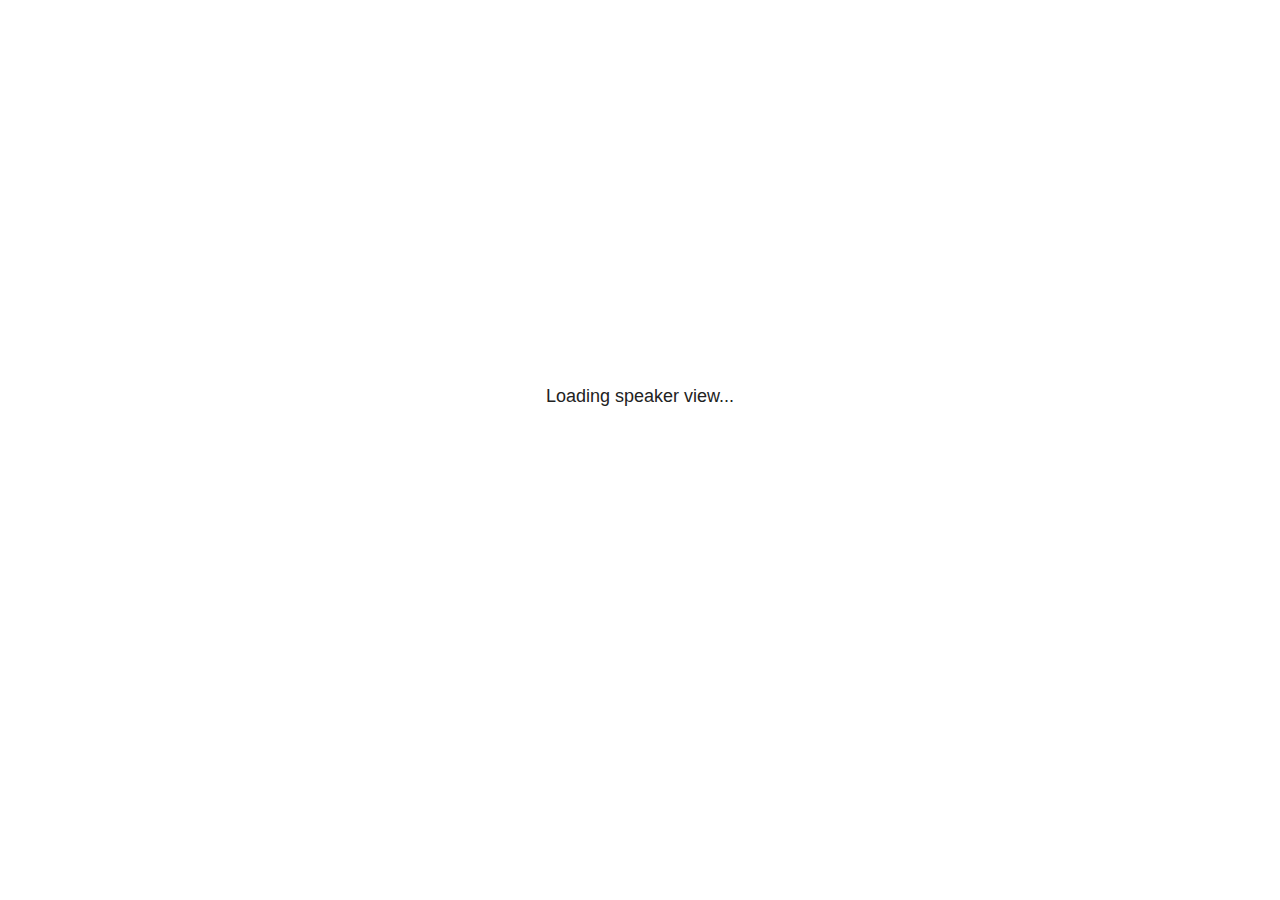
<file: AI-FORUM/plugin/notes/speaker-view.html>
<!--
	NOTE: You need to build the notes plugin after making changes to this file.
-->
<html lang="en">
	<head>
		<meta charset="utf-8">

		<title>reveal.js - Speaker View</title>

		<style>
			body {
				font-family: Helvetica;
				font-size: 18px;
			}

			#current-slide,
			#upcoming-slide,
			#speaker-controls {
				padding: 6px;
				box-sizing: border-box;
				-moz-box-sizing: border-box;
			}

			#current-slide iframe,
			#upcoming-slide iframe {
				width: 100%;
				height: 100%;
				border: 1px solid #ddd;
			}

			#current-slide .label,
			#upcoming-slide .label {
				position: absolute;
				top: 10px;
				left: 10px;
				z-index: 2;
			}

			#connection-status {
				position: absolute;
				top: 0;
				left: 0;
				width: 100%;
				height: 100%;
				z-index: 20;
				padding: 30% 20% 20% 20%;
				font-size: 18px;
				color: #222;
				background: #fff;
				text-align: center;
				box-sizing: border-box;
				line-height: 1.4;
			}

			.overlay-element {
				height: 34px;
				line-height: 34px;
				padding: 0 10px;
				text-shadow: none;
				background: rgba( 220, 220, 220, 0.8 );
				color: #222;
				font-size: 14px;
			}

			.overlay-element.interactive:hover {
				background: rgba( 220, 220, 220, 1 );
			}

			#current-slide {
				position: absolute;
				width: 60%;
				height: 100%;
				top: 0;
				left: 0;
				padding-right: 0;
			}

			#upcoming-slide {
				position: absolute;
				width: 40%;
				height: 40%;
				right: 0;
				top: 0;
			}

			/* Speaker controls */
			#speaker-controls {
				position: absolute;
				top: 40%;
				right: 0;
				width: 40%;
				height: 60%;
				overflow: auto;
				font-size: 18px;
			}

				.speaker-controls-time.hidden,
				.speaker-controls-notes.hidden {
					display: none;
				}

				.speaker-controls-time .label,
				.speaker-controls-pace .label,
				.speaker-controls-notes .label {
					text-transform: uppercase;
					font-weight: normal;
					font-size: 0.66em;
					color: #666;
					margin: 0;
				}

				.speaker-controls-time, .speaker-controls-pace {
					border-bottom: 1px solid rgba( 200, 200, 200, 0.5 );
					margin-bottom: 10px;
					padding: 10px 16px;
					padding-bottom: 20px;
					cursor: pointer;
				}

				.speaker-controls-time .reset-button {
					opacity: 0;
					float: right;
					color: #666;
					text-decoration: none;
				}
				.speaker-controls-time:hover .reset-button {
					opacity: 1;
				}

				.speaker-controls-time .timer,
				.speaker-controls-time .clock {
					width: 50%;
				}

				.speaker-controls-time .timer,
				.speaker-controls-time .clock,
				.speaker-controls-time .pacing .hours-value,
				.speaker-controls-time .pacing .minutes-value,
				.speaker-controls-time .pacing .seconds-value {
					font-size: 1.9em;
				}

				.speaker-controls-time .timer {
					float: left;
				}

				.speaker-controls-time .clock {
					float: right;
					text-align: right;
				}

				.speaker-controls-time span.mute {
					opacity: 0.3;
				}

				.speaker-controls-time .pacing-title {
					margin-top: 5px;
				}

				.speaker-controls-time .pacing.ahead {
					color: blue;
				}

				.speaker-controls-time .pacing.on-track {
					color: green;
				}

				.speaker-controls-time .pacing.behind {
					color: red;
				}

				.speaker-controls-notes {
					padding: 10px 16px;
				}

				.speaker-controls-notes .value {
					margin-top: 5px;
					line-height: 1.4;
					font-size: 1.2em;
				}

			/* Layout selector */
			#speaker-layout {
				position: absolute;
				top: 10px;
				right: 10px;
				color: #222;
				z-index: 10;
			}
				#speaker-layout select {
					position: absolute;
					width: 100%;
					height: 100%;
					top: 0;
					left: 0;
					border: 0;
					box-shadow: 0;
					cursor: pointer;
					opacity: 0;

					font-size: 1em;
					background-color: transparent;

					-moz-appearance: none;
					-webkit-appearance: none;
					-webkit-tap-highlight-color: rgba(0, 0, 0, 0);
				}

				#speaker-layout select:focus {
					outline: none;
					box-shadow: none;
				}

			.clear {
				clear: both;
			}

			/* Speaker layout: Wide */
			body[data-speaker-layout="wide"] #current-slide,
			body[data-speaker-layout="wide"] #upcoming-slide {
				width: 50%;
				height: 45%;
				padding: 6px;
			}

			body[data-speaker-layout="wide"] #current-slide {
				top: 0;
				left: 0;
			}

			body[data-speaker-layout="wide"] #upcoming-slide {
				top: 0;
				left: 50%;
			}

			body[data-speaker-layout="wide"] #speaker-controls {
				top: 45%;
				left: 0;
				width: 100%;
				height: 50%;
				font-size: 1.25em;
			}

			/* Speaker layout: Tall */
			body[data-speaker-layout="tall"] #current-slide,
			body[data-speaker-layout="tall"] #upcoming-slide {
				width: 45%;
				height: 50%;
				padding: 6px;
			}

			body[data-speaker-layout="tall"] #current-slide {
				top: 0;
				left: 0;
			}

			body[data-speaker-layout="tall"] #upcoming-slide {
				top: 50%;
				left: 0;
			}

			body[data-speaker-layout="tall"] #speaker-controls {
				padding-top: 40px;
				top: 0;
				left: 45%;
				width: 55%;
				height: 100%;
				font-size: 1.25em;
			}

			/* Speaker layout: Notes only */
			body[data-speaker-layout="notes-only"] #current-slide,
			body[data-speaker-layout="notes-only"] #upcoming-slide {
				display: none;
			}

			body[data-speaker-layout="notes-only"] #speaker-controls {
				padding-top: 40px;
				top: 0;
				left: 0;
				width: 100%;
				height: 100%;
				font-size: 1.25em;
			}

			@media screen and (max-width: 1080px) {
				body[data-speaker-layout="default"] #speaker-controls {
					font-size: 16px;
				}
			}

			@media screen and (max-width: 900px) {
				body[data-speaker-layout="default"] #speaker-controls {
					font-size: 14px;
				}
			}

			@media screen and (max-width: 800px) {
				body[data-speaker-layout="default"] #speaker-controls {
					font-size: 12px;
				}
			}

		</style>
	</head>

	<body>

		<div id="connection-status">Loading speaker view...</div>

		<div id="current-slide"></div>
		<div id="upcoming-slide"><span class="overlay-element label">Upcoming</span></div>
		<div id="speaker-controls">
			<div class="speaker-controls-time">
				<h4 class="label">Time <span class="reset-button">Click to Reset</span></h4>
				<div class="clock">
					<span class="clock-value">0:00 AM</span>
				</div>
				<div class="timer">
					<span class="hours-value">00</span><span class="minutes-value">:00</span><span class="seconds-value">:00</span>
				</div>
				<div class="clear"></div>

				<h4 class="label pacing-title" style="display: none">Pacing – Time to finish current slide</h4>
				<div class="pacing" style="display: none">
					<span class="hours-value">00</span><span class="minutes-value">:00</span><span class="seconds-value">:00</span>
				</div>
			</div>

			<div class="speaker-controls-notes hidden">
				<h4 class="label">Notes</h4>
				<div class="value"></div>
			</div>
		</div>
		<div id="speaker-layout" class="overlay-element interactive">
			<span class="speaker-layout-label"></span>
			<select class="speaker-layout-dropdown"></select>
		</div>

		<script>

			(function() {

				var notes,
					notesValue,
					currentState,
					currentSlide,
					upcomingSlide,
					layoutLabel,
					layoutDropdown,
					pendingCalls = {},
					lastRevealApiCallId = 0,
					connected = false,
					whitelistedWindows = [window.opener];

				var SPEAKER_LAYOUTS = {
					'default': 'Default',
					'wide': 'Wide',
					'tall': 'Tall',
					'notes-only': 'Notes only'
				};

				setupLayout();

				var connectionStatus = document.querySelector( '#connection-status' );
				var connectionTimeout = setTimeout( function() {
					connectionStatus.innerHTML = 'Error connecting to main window.<br>Please try closing and reopening the speaker view.';
				}, 5000 );
;
				window.addEventListener( 'message', function( event ) {

					// Validate the origin of this message to prevent XSS
					if( window.location.origin !== event.origin && whitelistedWindows.indexOf( event.source ) === -1 ) {
						return;
					}

					clearTimeout( connectionTimeout );
					connectionStatus.style.display = 'none';

					var data = JSON.parse( event.data );

					// The overview mode is only useful to the reveal.js instance
					// where navigation occurs so we don't sync it
					if( data.state ) delete data.state.overview;

					// Messages sent by the notes plugin inside of the main window
					if( data && data.namespace === 'reveal-notes' ) {
						if( data.type === 'connect' ) {
							handleConnectMessage( data );
						}
						else if( data.type === 'state' ) {
							handleStateMessage( data );
						}
						else if( data.type === 'return' ) {
							pendingCalls[data.callId](data.result);
							delete pendingCalls[data.callId];
						}
					}
					// Messages sent by the reveal.js inside of the current slide preview
					else if( data && data.namespace === 'reveal' ) {
						if( /ready/.test( data.eventName ) ) {
							// Send a message back to notify that the handshake is complete
							window.opener.postMessage( JSON.stringify({ namespace: 'reveal-notes', type: 'connected'} ), '*' );
						}
						else if( /slidechanged|fragmentshown|fragmenthidden|paused|resumed/.test( data.eventName ) && currentState !== JSON.stringify( data.state ) ) {

							dispatchStateToMainWindow( data.state );

						}
					}

				} );

				/**
				 * Updates the presentation in the main window to match the state
				 * of the presentation in the notes window.
				 */
				const dispatchStateToMainWindow = debounce(( state ) => {
					window.opener.postMessage( JSON.stringify({ method: 'setState', args: [ state ]} ), '*' );
				}, 500);

				/**
				 * Asynchronously calls the Reveal.js API of the main frame.
				 */
				function callRevealApi( methodName, methodArguments, callback ) {

					var callId = ++lastRevealApiCallId;
					pendingCalls[callId] = callback;
					window.opener.postMessage( JSON.stringify( {
						namespace: 'reveal-notes',
						type: 'call',
						callId: callId,
						methodName: methodName,
						arguments: methodArguments
					} ), '*' );

				}

				/**
				 * Called when the main window is trying to establish a
				 * connection.
				 */
				function handleConnectMessage( data ) {

					if( connected === false ) {
						connected = true;

						setupIframes( data );
						setupKeyboard();
						setupNotes();
						setupTimer();
						setupHeartbeat();
					}

				}

				/**
				 * Called when the main window sends an updated state.
				 */
				function handleStateMessage( data ) {

					// Store the most recently set state to avoid circular loops
					// applying the same state
					currentState = JSON.stringify( data.state );

					// No need for updating the notes in case of fragment changes
					if ( data.notes ) {
						notes.classList.remove( 'hidden' );
						notesValue.style.whiteSpace = data.whitespace;
						if( data.markdown ) {
							notesValue.innerHTML = marked( data.notes );
						}
						else {
							notesValue.innerHTML = data.notes;
						}
					}
					else {
						notes.classList.add( 'hidden' );
					}

					// Update the note slides
					currentSlide.contentWindow.postMessage( JSON.stringify({ method: 'setState', args: [ data.state ] }), '*' );
					upcomingSlide.contentWindow.postMessage( JSON.stringify({ method: 'setState', args: [ data.state ] }), '*' );
					upcomingSlide.contentWindow.postMessage( JSON.stringify({ method: 'next' }), '*' );

				}

				// Limit to max one state update per X ms
				handleStateMessage = debounce( handleStateMessage, 200 );

				/**
				 * Forward keyboard events to the current slide window.
				 * This enables keyboard events to work even if focus
				 * isn't set on the current slide iframe.
				 *
				 * Block F5 default handling, it reloads and disconnects
				 * the speaker notes window.
				 */
				function setupKeyboard() {

					document.addEventListener( 'keydown', function( event ) {
						if( event.keyCode === 116 || ( event.metaKey && event.keyCode === 82 ) ) {
							event.preventDefault();
							return false;
						}
						currentSlide.contentWindow.postMessage( JSON.stringify({ method: 'triggerKey', args: [ event.keyCode ] }), '*' );
					} );

				}

				/**
				 * Creates the preview iframes.
				 */
				function setupIframes( data ) {

					var params = [
						'receiver',
						'progress=false',
						'history=false',
						'transition=none',
						'autoSlide=0',
						'backgroundTransition=none'
					].join( '&' );

					var urlSeparator = /\?/.test(data.url) ? '&' : '?';
					var hash = '#/' + data.state.indexh + '/' + data.state.indexv;
					var currentURL = data.url + urlSeparator + params + '&postMessageEvents=true' + hash;
					var upcomingURL = data.url + urlSeparator + params + '&controls=false' + hash;

					currentSlide = document.createElement( 'iframe' );
					currentSlide.setAttribute( 'width', 1280 );
					currentSlide.setAttribute( 'height', 1024 );
					currentSlide.setAttribute( 'src', currentURL );
					document.querySelector( '#current-slide' ).appendChild( currentSlide );

					upcomingSlide = document.createElement( 'iframe' );
					upcomingSlide.setAttribute( 'width', 640 );
					upcomingSlide.setAttribute( 'height', 512 );
					upcomingSlide.setAttribute( 'src', upcomingURL );
					document.querySelector( '#upcoming-slide' ).appendChild( upcomingSlide );

					whitelistedWindows.push( currentSlide.contentWindow, upcomingSlide.contentWindow );

				}

				/**
				 * Setup the notes UI.
				 */
				function setupNotes() {

					notes = document.querySelector( '.speaker-controls-notes' );
					notesValue = document.querySelector( '.speaker-controls-notes .value' );

				}

				/**
				 * We send out a heartbeat at all times to ensure we can
				 * reconnect with the main presentation window after reloads.
				 */
				function setupHeartbeat() {

					setInterval( () => {
						window.opener.postMessage( JSON.stringify({ namespace: 'reveal-notes', type: 'heartbeat'} ), '*' );
					}, 1000 );

				}

				function getTimings( callback ) {

					callRevealApi( 'getSlidesAttributes', [], function ( slideAttributes ) {
						callRevealApi( 'getConfig', [], function ( config ) {
							var totalTime = config.totalTime;
							var minTimePerSlide = config.minimumTimePerSlide || 0;
							var defaultTiming = config.defaultTiming;
							if ((defaultTiming == null) && (totalTime == null)) {
								callback(null);
								return;
							}
							// Setting totalTime overrides defaultTiming
							if (totalTime) {
								defaultTiming = 0;
							}
							var timings = [];
							for ( var i in slideAttributes ) {
								var slide = slideAttributes[ i ];
								var timing = defaultTiming;
								if( slide.hasOwnProperty( 'data-timing' )) {
									var t = slide[ 'data-timing' ];
									timing = parseInt(t);
									if( isNaN(timing) ) {
										console.warn("Could not parse timing '" + t + "' of slide " + i + "; using default of " + defaultTiming);
										timing = defaultTiming;
									}
								}
								timings.push(timing);
							}
							if ( totalTime ) {
								// After we've allocated time to individual slides, we summarize it and
								// subtract it from the total time
								var remainingTime = totalTime - timings.reduce( function(a, b) { return a + b; }, 0 );
								// The remaining time is divided by the number of slides that have 0 seconds
								// allocated at the moment, giving the average time-per-slide on the remaining slides
								var remainingSlides = (timings.filter( function(x) { return x == 0 }) ).length
								var timePerSlide = Math.round( remainingTime / remainingSlides, 0 )
								// And now we replace every zero-value timing with that average
								timings = timings.map( function(x) { return (x==0 ? timePerSlide : x) } );
							}
							var slidesUnderMinimum = timings.filter( function(x) { return (x < minTimePerSlide) } ).length
							if ( slidesUnderMinimum ) {
								message = "The pacing time for " + slidesUnderMinimum + " slide(s) is under the configured minimum of " + minTimePerSlide + " seconds. Check the data-timing attribute on individual slides, or consider increasing the totalTime or minimumTimePerSlide configuration options (or removing some slides).";
								alert(message);
							}
							callback( timings );
						} );
					} );

				}

				/**
				 * Return the number of seconds allocated for presenting
				 * all slides up to and including this one.
				 */
				function getTimeAllocated( timings, callback ) {

					callRevealApi( 'getSlidePastCount', [], function ( currentSlide ) {
						var allocated = 0;
						for (var i in timings.slice(0, currentSlide + 1)) {
							allocated += timings[i];
						}
						callback( allocated );
					} );

				}

				/**
				 * Create the timer and clock and start updating them
				 * at an interval.
				 */
				function setupTimer() {

					var start = new Date(),
					timeEl = document.querySelector( '.speaker-controls-time' ),
					clockEl = timeEl.querySelector( '.clock-value' ),
					hoursEl = timeEl.querySelector( '.hours-value' ),
					minutesEl = timeEl.querySelector( '.minutes-value' ),
					secondsEl = timeEl.querySelector( '.seconds-value' ),
					pacingTitleEl = timeEl.querySelector( '.pacing-title' ),
					pacingEl = timeEl.querySelector( '.pacing' ),
					pacingHoursEl = pacingEl.querySelector( '.hours-value' ),
					pacingMinutesEl = pacingEl.querySelector( '.minutes-value' ),
					pacingSecondsEl = pacingEl.querySelector( '.seconds-value' );

					var timings = null;
					getTimings( function ( _timings ) {

						timings = _timings;
						if (_timings !== null) {
							pacingTitleEl.style.removeProperty('display');
							pacingEl.style.removeProperty('display');
						}

						// Update once directly
						_updateTimer();

						// Then update every second
						setInterval( _updateTimer, 1000 );

					} );


					function _resetTimer() {

						if (timings == null) {
							start = new Date();
							_updateTimer();
						}
						else {
							// Reset timer to beginning of current slide
							getTimeAllocated( timings, function ( slideEndTimingSeconds ) {
								var slideEndTiming = slideEndTimingSeconds * 1000;
								callRevealApi( 'getSlidePastCount', [], function ( currentSlide ) {
									var currentSlideTiming = timings[currentSlide] * 1000;
									var previousSlidesTiming = slideEndTiming - currentSlideTiming;
									var now = new Date();
									start = new Date(now.getTime() - previousSlidesTiming);
									_updateTimer();
								} );
							} );
						}

					}

					timeEl.addEventListener( 'click', function() {
						_resetTimer();
						return false;
					} );

					function _displayTime( hrEl, minEl, secEl, time) {

						var sign = Math.sign(time) == -1 ? "-" : "";
						time = Math.abs(Math.round(time / 1000));
						var seconds = time % 60;
						var minutes = Math.floor( time / 60 ) % 60 ;
						var hours = Math.floor( time / ( 60 * 60 )) ;
						hrEl.innerHTML = sign + zeroPadInteger( hours );
						if (hours == 0) {
							hrEl.classList.add( 'mute' );
						}
						else {
							hrEl.classList.remove( 'mute' );
						}
						minEl.innerHTML = ':' + zeroPadInteger( minutes );
						if (hours == 0 && minutes == 0) {
							minEl.classList.add( 'mute' );
						}
						else {
							minEl.classList.remove( 'mute' );
						}
						secEl.innerHTML = ':' + zeroPadInteger( seconds );
					}

					function _updateTimer() {

						var diff, hours, minutes, seconds,
						now = new Date();

						diff = now.getTime() - start.getTime();

						clockEl.innerHTML = now.toLocaleTimeString( 'en-US', { hour12: true, hour: '2-digit', minute:'2-digit' } );
						_displayTime( hoursEl, minutesEl, secondsEl, diff );
						if (timings !== null) {
							_updatePacing(diff);
						}

					}

					function _updatePacing(diff) {

						getTimeAllocated( timings, function ( slideEndTimingSeconds ) {
							var slideEndTiming = slideEndTimingSeconds * 1000;

							callRevealApi( 'getSlidePastCount', [], function ( currentSlide ) {
								var currentSlideTiming = timings[currentSlide] * 1000;
								var timeLeftCurrentSlide = slideEndTiming - diff;
								if (timeLeftCurrentSlide < 0) {
									pacingEl.className = 'pacing behind';
								}
								else if (timeLeftCurrentSlide < currentSlideTiming) {
									pacingEl.className = 'pacing on-track';
								}
								else {
									pacingEl.className = 'pacing ahead';
								}
								_displayTime( pacingHoursEl, pacingMinutesEl, pacingSecondsEl, timeLeftCurrentSlide );
							} );
						} );
					}

				}

				/**
				 * Sets up the speaker view layout and layout selector.
				 */
				function setupLayout() {

					layoutDropdown = document.querySelector( '.speaker-layout-dropdown' );
					layoutLabel = document.querySelector( '.speaker-layout-label' );

					// Render the list of available layouts
					for( var id in SPEAKER_LAYOUTS ) {
						var option = document.createElement( 'option' );
						option.setAttribute( 'value', id );
						option.textContent = SPEAKER_LAYOUTS[ id ];
						layoutDropdown.appendChild( option );
					}

					// Monitor the dropdown for changes
					layoutDropdown.addEventListener( 'change', function( event ) {

						setLayout( layoutDropdown.value );

					}, false );

					// Restore any currently persisted layout
					setLayout( getLayout() );

				}

				/**
				 * Sets a new speaker view layout. The layout is persisted
				 * in local storage.
				 */
				function setLayout( value ) {

					var title = SPEAKER_LAYOUTS[ value ];

					layoutLabel.innerHTML = 'Layout' + ( title ? ( ': ' + title ) : '' );
					layoutDropdown.value = value;

					document.body.setAttribute( 'data-speaker-layout', value );

					// Persist locally
					if( supportsLocalStorage() ) {
						window.localStorage.setItem( 'reveal-speaker-layout', value );
					}

				}

				/**
				 * Returns the ID of the most recently set speaker layout
				 * or our default layout if none has been set.
				 */
				function getLayout() {

					if( supportsLocalStorage() ) {
						var layout = window.localStorage.getItem( 'reveal-speaker-layout' );
						if( layout ) {
							return layout;
						}
					}

					// Default to the first record in the layouts hash
					for( var id in SPEAKER_LAYOUTS ) {
						return id;
					}

				}

				function supportsLocalStorage() {

					try {
						localStorage.setItem('test', 'test');
						localStorage.removeItem('test');
						return true;
					}
					catch( e ) {
						return false;
					}

				}

				function zeroPadInteger( num ) {

					var str = '00' + parseInt( num );
					return str.substring( str.length - 2 );

				}

				/**
				 * Limits the frequency at which a function can be called.
				 */
				function debounce( fn, ms ) {

					var lastTime = 0,
						timeout;

					return function() {

						var args = arguments;
						var context = this;

						clearTimeout( timeout );

						var timeSinceLastCall = Date.now() - lastTime;
						if( timeSinceLastCall > ms ) {
							fn.apply( context, args );
							lastTime = Date.now();
						}
						else {
							timeout = setTimeout( function() {
								fn.apply( context, args );
								lastTime = Date.now();
							}, ms - timeSinceLastCall );
						}

					}

				}

			})();

		</script>
	</body>
</html>
</file>
<file: assets/css/particles.css>
/*Particles js*/

#particles-js canvas {
    position: absolute;
    z-index: -1;
    width: 100%;
    height: 100%;
    left:0px;
    top:0px;
}
</file>
<file: presentations/dist/reveal.css>
/*!
* reveal.js 4.3.1
* https://revealjs.com
* MIT licensed
*
* Copyright (C) 2011-2022 Hakim El Hattab, https://hakim.se
*/
.reveal .r-stretch,.reveal .stretch{max-width:none;max-height:none}.reveal pre.r-stretch code,.reveal pre.stretch code{height:100%;max-height:100%;box-sizing:border-box}.reveal .r-fit-text{display:inline-block;white-space:nowrap}.reveal .r-stack{display:grid}.reveal .r-stack>*{grid-area:1/1;margin:auto}.reveal .r-hstack,.reveal .r-vstack{display:flex}.reveal .r-hstack img,.reveal .r-hstack video,.reveal .r-vstack img,.reveal .r-vstack video{min-width:0;min-height:0;-o-object-fit:contain;object-fit:contain}.reveal .r-vstack{flex-direction:column;align-items:center;justify-content:center}.reveal .r-hstack{flex-direction:row;align-items:center;justify-content:center}.reveal .items-stretch{align-items:stretch}.reveal .items-start{align-items:flex-start}.reveal .items-center{align-items:center}.reveal .items-end{align-items:flex-end}.reveal .justify-between{justify-content:space-between}.reveal .justify-around{justify-content:space-around}.reveal .justify-start{justify-content:flex-start}.reveal .justify-center{justify-content:center}.reveal .justify-end{justify-content:flex-end}html.reveal-full-page{width:100%;height:100%;height:100vh;height:calc(var(--vh,1vh) * 100);overflow:hidden}.reveal-viewport{height:100%;overflow:hidden;position:relative;line-height:1;margin:0;background-color:#fff;color:#000}.reveal-viewport:-webkit-full-screen{top:0!important;left:0!important;width:100%!important;height:100%!important;transform:none!important}.reveal-viewport:-ms-fullscreen{top:0!important;left:0!important;width:100%!important;height:100%!important;transform:none!important}.reveal-viewport:fullscreen{top:0!important;left:0!important;width:100%!important;height:100%!important;transform:none!important}.reveal .slides section .fragment{opacity:0;visibility:hidden;transition:all .2s ease;will-change:opacity}.reveal .slides section .fragment.visible{opacity:1;visibility:inherit}.reveal .slides section .fragment.disabled{transition:none}.reveal .slides section .fragment.grow{opacity:1;visibility:inherit}.reveal .slides section .fragment.grow.visible{transform:scale(1.3)}.reveal .slides section .fragment.shrink{opacity:1;visibility:inherit}.reveal .slides section .fragment.shrink.visible{transform:scale(.7)}.reveal .slides section .fragment.zoom-in{transform:scale(.1)}.reveal .slides section .fragment.zoom-in.visible{transform:none}.reveal .slides section .fragment.fade-out{opacity:1;visibility:inherit}.reveal .slides section .fragment.fade-out.visible{opacity:0;visibility:hidden}.reveal .slides section .fragment.semi-fade-out{opacity:1;visibility:inherit}.reveal .slides section .fragment.semi-fade-out.visible{opacity:.5;visibility:inherit}.reveal .slides section .fragment.strike{opacity:1;visibility:inherit}.reveal .slides section .fragment.strike.visible{text-decoration:line-through}.reveal .slides section .fragment.fade-up{transform:translate(0,40px)}.reveal .slides section .fragment.fade-up.visible{transform:translate(0,0)}.reveal .slides section .fragment.fade-down{transform:translate(0,-40px)}.reveal .slides section .fragment.fade-down.visible{transform:translate(0,0)}.reveal .slides section .fragment.fade-right{transform:translate(-40px,0)}.reveal .slides section .fragment.fade-right.visible{transform:translate(0,0)}.reveal .slides section .fragment.fade-left{transform:translate(40px,0)}.reveal .slides section .fragment.fade-left.visible{transform:translate(0,0)}.reveal .slides section .fragment.current-visible,.reveal .slides section .fragment.fade-in-then-out{opacity:0;visibility:hidden}.reveal .slides section .fragment.current-visible.current-fragment,.reveal .slides section .fragment.fade-in-then-out.current-fragment{opacity:1;visibility:inherit}.reveal .slides section .fragment.fade-in-then-semi-out{opacity:0;visibility:hidden}.reveal .slides section .fragment.fade-in-then-semi-out.visible{opacity:.5;visibility:inherit}.reveal .slides section .fragment.fade-in-then-semi-out.current-fragment{opacity:1;visibility:inherit}.reveal .slides section .fragment.highlight-blue,.reveal .slides section .fragment.highlight-current-blue,.reveal .slides section .fragment.highlight-current-green,.reveal .slides section .fragment.highlight-current-red,.reveal .slides section .fragment.highlight-green,.reveal .slides section .fragment.highlight-red{opacity:1;visibility:inherit}.reveal .slides section .fragment.highlight-red.visible{color:#ff2c2d}.reveal .slides section .fragment.highlight-green.visible{color:#17ff2e}.reveal .slides section .fragment.highlight-blue.visible{color:#1b91ff}.reveal .slides section .fragment.highlight-current-red.current-fragment{color:#ff2c2d}.reveal .slides section .fragment.highlight-current-green.current-fragment{color:#17ff2e}.reveal .slides section .fragment.highlight-current-blue.current-fragment{color:#1b91ff}.reveal:after{content:"";font-style:italic}.reveal iframe{z-index:1}.reveal a{position:relative}@keyframes bounce-right{0%,10%,25%,40%,50%{transform:translateX(0)}20%{transform:translateX(10px)}30%{transform:translateX(-5px)}}@keyframes bounce-left{0%,10%,25%,40%,50%{transform:translateX(0)}20%{transform:translateX(-10px)}30%{transform:translateX(5px)}}@keyframes bounce-down{0%,10%,25%,40%,50%{transform:translateY(0)}20%{transform:translateY(10px)}30%{transform:translateY(-5px)}}.reveal .controls{display:none;position:absolute;top:auto;bottom:12px;right:12px;left:auto;z-index:11;color:#000;pointer-events:none;font-size:10px}.reveal .controls button{position:absolute;padding:0;background-color:transparent;border:0;outline:0;cursor:pointer;color:currentColor;transform:scale(.9999);transition:color .2s ease,opacity .2s ease,transform .2s ease;z-index:2;pointer-events:auto;font-size:inherit;visibility:hidden;opacity:0;-webkit-appearance:none;-webkit-tap-highlight-color:transparent}.reveal .controls .controls-arrow:after,.reveal .controls .controls-arrow:before{content:"";position:absolute;top:0;left:0;width:2.6em;height:.5em;border-radius:.25em;background-color:currentColor;transition:all .15s ease,background-color .8s ease;transform-origin:.2em 50%;will-change:transform}.reveal .controls .controls-arrow{position:relative;width:3.6em;height:3.6em}.reveal .controls .controls-arrow:before{transform:translateX(.5em) translateY(1.55em) rotate(45deg)}.reveal .controls .controls-arrow:after{transform:translateX(.5em) translateY(1.55em) rotate(-45deg)}.reveal .controls .controls-arrow:hover:before{transform:translateX(.5em) translateY(1.55em) rotate(40deg)}.reveal .controls .controls-arrow:hover:after{transform:translateX(.5em) translateY(1.55em) rotate(-40deg)}.reveal .controls .controls-arrow:active:before{transform:translateX(.5em) translateY(1.55em) rotate(36deg)}.reveal .controls .controls-arrow:active:after{transform:translateX(.5em) translateY(1.55em) rotate(-36deg)}.reveal .controls .navigate-left{right:6.4em;bottom:3.2em;transform:translateX(-10px)}.reveal .controls .navigate-left.highlight{animation:bounce-left 2s 50 both ease-out}.reveal .controls .navigate-right{right:0;bottom:3.2em;transform:translateX(10px)}.reveal .controls .navigate-right .controls-arrow{transform:rotate(180deg)}.reveal .controls .navigate-right.highlight{animation:bounce-right 2s 50 both ease-out}.reveal .controls .navigate-up{right:3.2em;bottom:6.4em;transform:translateY(-10px)}.reveal .controls .navigate-up .controls-arrow{transform:rotate(90deg)}.reveal .controls .navigate-down{right:3.2em;bottom:-1.4em;padding-bottom:1.4em;transform:translateY(10px)}.reveal .controls .navigate-down .controls-arrow{transform:rotate(-90deg)}.reveal .controls .navigate-down.highlight{animation:bounce-down 2s 50 both ease-out}.reveal .controls[data-controls-back-arrows=faded] .navigate-up.enabled{opacity:.3}.reveal .controls[data-controls-back-arrows=faded] .navigate-up.enabled:hover{opacity:1}.reveal .controls[data-controls-back-arrows=hidden] .navigate-up.enabled{opacity:0;visibility:hidden}.reveal .controls .enabled{visibility:visible;opacity:.9;cursor:pointer;transform:none}.reveal .controls .enabled.fragmented{opacity:.5}.reveal .controls .enabled.fragmented:hover,.reveal .controls .enabled:hover{opacity:1}.reveal:not(.rtl) .controls[data-controls-back-arrows=faded] .navigate-left.enabled{opacity:.3}.reveal:not(.rtl) .controls[data-controls-back-arrows=faded] .navigate-left.enabled:hover{opacity:1}.reveal:not(.rtl) .controls[data-controls-back-arrows=hidden] .navigate-left.enabled{opacity:0;visibility:hidden}.reveal.rtl .controls[data-controls-back-arrows=faded] .navigate-right.enabled{opacity:.3}.reveal.rtl .controls[data-controls-back-arrows=faded] .navigate-right.enabled:hover{opacity:1}.reveal.rtl .controls[data-controls-back-arrows=hidden] .navigate-right.enabled{opacity:0;visibility:hidden}.reveal[data-navigation-mode=linear].has-horizontal-slides .navigate-down,.reveal[data-navigation-mode=linear].has-horizontal-slides .navigate-up{display:none}.reveal:not(.has-vertical-slides) .controls .navigate-left,.reveal[data-navigation-mode=linear].has-horizontal-slides .navigate-left{bottom:1.4em;right:5.5em}.reveal:not(.has-vertical-slides) .controls .navigate-right,.reveal[data-navigation-mode=linear].has-horizontal-slides .navigate-right{bottom:1.4em;right:.5em}.reveal:not(.has-horizontal-slides) .controls .navigate-up{right:1.4em;bottom:5em}.reveal:not(.has-horizontal-slides) .controls .navigate-down{right:1.4em;bottom:.5em}.reveal.has-dark-background .controls{color:#fff}.reveal.has-light-background .controls{color:#000}.reveal.no-hover .controls .controls-arrow:active:before,.reveal.no-hover .controls .controls-arrow:hover:before{transform:translateX(.5em) translateY(1.55em) rotate(45deg)}.reveal.no-hover .controls .controls-arrow:active:after,.reveal.no-hover .controls .controls-arrow:hover:after{transform:translateX(.5em) translateY(1.55em) rotate(-45deg)}@media screen and (min-width:500px){.reveal .controls[data-controls-layout=edges]{top:0;right:0;bottom:0;left:0}.reveal .controls[data-controls-layout=edges] .navigate-down,.reveal .controls[data-controls-layout=edges] .navigate-left,.reveal .controls[data-controls-layout=edges] .navigate-right,.reveal .controls[data-controls-layout=edges] .navigate-up{bottom:auto;right:auto}.reveal .controls[data-controls-layout=edges] .navigate-left{top:50%;left:.8em;margin-top:-1.8em}.reveal .controls[data-controls-layout=edges] .navigate-right{top:50%;right:.8em;margin-top:-1.8em}.reveal .controls[data-controls-layout=edges] .navigate-up{top:.8em;left:50%;margin-left:-1.8em}.reveal .controls[data-controls-layout=edges] .navigate-down{bottom:-.3em;left:50%;margin-left:-1.8em}}.reveal .progress{position:absolute;display:none;height:3px;width:100%;bottom:0;left:0;z-index:10;background-color:rgba(0,0,0,.2);color:#fff}.reveal .progress:after{content:"";display:block;position:absolute;height:10px;width:100%;top:-10px}.reveal .progress span{display:block;height:100%;width:100%;background-color:currentColor;transition:transform .8s cubic-bezier(.26,.86,.44,.985);transform-origin:0 0;transform:scaleX(0)}.reveal .slide-number{position:absolute;display:block;right:8px;bottom:8px;z-index:31;font-family:Helvetica,sans-serif;font-size:12px;line-height:1;color:#fff;background-color:rgba(0,0,0,.4);padding:5px}.reveal .slide-number a{color:currentColor}.reveal .slide-number-delimiter{margin:0 3px}.reveal{position:relative;width:100%;height:100%;overflow:hidden;touch-action:pinch-zoom}.reveal.embedded{touch-action:pan-y}.reveal .slides{position:absolute;width:100%;height:100%;top:0;right:0;bottom:0;left:0;margin:auto;pointer-events:none;overflow:visible;z-index:1;text-align:center;perspective:600px;perspective-origin:50% 40%}.reveal .slides>section{perspective:600px}.reveal .slides>section,.reveal .slides>section>section{display:none;position:absolute;width:100%;pointer-events:auto;z-index:10;transform-style:flat;transition:transform-origin .8s cubic-bezier(.26,.86,.44,.985),transform .8s cubic-bezier(.26,.86,.44,.985),visibility .8s cubic-bezier(.26,.86,.44,.985),opacity .8s cubic-bezier(.26,.86,.44,.985)}.reveal[data-transition-speed=fast] .slides section{transition-duration:.4s}.reveal[data-transition-speed=slow] .slides section{transition-duration:1.2s}.reveal .slides section[data-transition-speed=fast]{transition-duration:.4s}.reveal .slides section[data-transition-speed=slow]{transition-duration:1.2s}.reveal .slides>section.stack{padding-top:0;padding-bottom:0;pointer-events:none;height:100%}.reveal .slides>section.present,.reveal .slides>section>section.present{display:block;z-index:11;opacity:1}.reveal .slides>section:empty,.reveal .slides>section>section:empty,.reveal .slides>section>section[data-background-interactive],.reveal .slides>section[data-background-interactive]{pointer-events:none}.reveal.center,.reveal.center .slides,.reveal.center .slides section{min-height:0!important}.reveal .slides>section:not(.present),.reveal .slides>section>section:not(.present){pointer-events:none}.reveal.overview .slides>section,.reveal.overview .slides>section>section{pointer-events:auto}.reveal .slides>section.future,.reveal .slides>section.past,.reveal .slides>section>section.future,.reveal .slides>section>section.past{opacity:0}.reveal .slides>section[data-transition=slide].past,.reveal .slides>section[data-transition~=slide-out].past,.reveal.slide .slides>section:not([data-transition]).past{transform:translate(-150%,0)}.reveal .slides>section[data-transition=slide].future,.reveal .slides>section[data-transition~=slide-in].future,.reveal.slide .slides>section:not([data-transition]).future{transform:translate(150%,0)}.reveal .slides>section>section[data-transition=slide].past,.reveal .slides>section>section[data-transition~=slide-out].past,.reveal.slide .slides>section>section:not([data-transition]).past{transform:translate(0,-150%)}.reveal .slides>section>section[data-transition=slide].future,.reveal .slides>section>section[data-transition~=slide-in].future,.reveal.slide .slides>section>section:not([data-transition]).future{transform:translate(0,150%)}.reveal .slides>section[data-transition=linear].past,.reveal .slides>section[data-transition~=linear-out].past,.reveal.linear .slides>section:not([data-transition]).past{transform:translate(-150%,0)}.reveal .slides>section[data-transition=linear].future,.reveal .slides>section[data-transition~=linear-in].future,.reveal.linear .slides>section:not([data-transition]).future{transform:translate(150%,0)}.reveal .slides>section>section[data-transition=linear].past,.reveal .slides>section>section[data-transition~=linear-out].past,.reveal.linear .slides>section>section:not([data-transition]).past{transform:translate(0,-150%)}.reveal .slides>section>section[data-transition=linear].future,.reveal .slides>section>section[data-transition~=linear-in].future,.reveal.linear .slides>section>section:not([data-transition]).future{transform:translate(0,150%)}.reveal .slides section[data-transition=default].stack,.reveal.default .slides section.stack{transform-style:preserve-3d}.reveal .slides>section[data-transition=default].past,.reveal .slides>section[data-transition~=default-out].past,.reveal.default .slides>section:not([data-transition]).past{transform:translate3d(-100%,0,0) rotateY(-90deg) translate3d(-100%,0,0)}.reveal .slides>section[data-transition=default].future,.reveal .slides>section[data-transition~=default-in].future,.reveal.default .slides>section:not([data-transition]).future{transform:translate3d(100%,0,0) rotateY(90deg) translate3d(100%,0,0)}.reveal .slides>section>section[data-transition=default].past,.reveal .slides>section>section[data-transition~=default-out].past,.reveal.default .slides>section>section:not([data-transition]).past{transform:translate3d(0,-300px,0) rotateX(70deg) translate3d(0,-300px,0)}.reveal .slides>section>section[data-transition=default].future,.reveal .slides>section>section[data-transition~=default-in].future,.reveal.default .slides>section>section:not([data-transition]).future{transform:translate3d(0,300px,0) rotateX(-70deg) translate3d(0,300px,0)}.reveal .slides section[data-transition=convex].stack,.reveal.convex .slides section.stack{transform-style:preserve-3d}.reveal .slides>section[data-transition=convex].past,.reveal .slides>section[data-transition~=convex-out].past,.reveal.convex .slides>section:not([data-transition]).past{transform:translate3d(-100%,0,0) rotateY(-90deg) translate3d(-100%,0,0)}.reveal .slides>section[data-transition=convex].future,.reveal .slides>section[data-transition~=convex-in].future,.reveal.convex .slides>section:not([data-transition]).future{transform:translate3d(100%,0,0) rotateY(90deg) translate3d(100%,0,0)}.reveal .slides>section>section[data-transition=convex].past,.reveal .slides>section>section[data-transition~=convex-out].past,.reveal.convex .slides>section>section:not([data-transition]).past{transform:translate3d(0,-300px,0) rotateX(70deg) translate3d(0,-300px,0)}.reveal .slides>section>section[data-transition=convex].future,.reveal .slides>section>section[data-transition~=convex-in].future,.reveal.convex .slides>section>section:not([data-transition]).future{transform:translate3d(0,300px,0) rotateX(-70deg) translate3d(0,300px,0)}.reveal .slides section[data-transition=concave].stack,.reveal.concave .slides section.stack{transform-style:preserve-3d}.reveal .slides>section[data-transition=concave].past,.reveal .slides>section[data-transition~=concave-out].past,.reveal.concave .slides>section:not([data-transition]).past{transform:translate3d(-100%,0,0) rotateY(90deg) translate3d(-100%,0,0)}.reveal .slides>section[data-transition=concave].future,.reveal .slides>section[data-transition~=concave-in].future,.reveal.concave .slides>section:not([data-transition]).future{transform:translate3d(100%,0,0) rotateY(-90deg) translate3d(100%,0,0)}.reveal .slides>section>section[data-transition=concave].past,.reveal .slides>section>section[data-transition~=concave-out].past,.reveal.concave .slides>section>section:not([data-transition]).past{transform:translate3d(0,-80%,0) rotateX(-70deg) translate3d(0,-80%,0)}.reveal .slides>section>section[data-transition=concave].future,.reveal .slides>section>section[data-transition~=concave-in].future,.reveal.concave .slides>section>section:not([data-transition]).future{transform:translate3d(0,80%,0) rotateX(70deg) translate3d(0,80%,0)}.reveal .slides section[data-transition=zoom],.reveal.zoom .slides section:not([data-transition]){transition-timing-function:ease}.reveal .slides>section[data-transition=zoom].past,.reveal .slides>section[data-transition~=zoom-out].past,.reveal.zoom .slides>section:not([data-transition]).past{visibility:hidden;transform:scale(16)}.reveal .slides>section[data-transition=zoom].future,.reveal .slides>section[data-transition~=zoom-in].future,.reveal.zoom .slides>section:not([data-transition]).future{visibility:hidden;transform:scale(.2)}.reveal .slides>section>section[data-transition=zoom].past,.reveal .slides>section>section[data-transition~=zoom-out].past,.reveal.zoom .slides>section>section:not([data-transition]).past{transform:scale(16)}.reveal .slides>section>section[data-transition=zoom].future,.reveal .slides>section>section[data-transition~=zoom-in].future,.reveal.zoom .slides>section>section:not([data-transition]).future{transform:scale(.2)}.reveal.cube .slides{perspective:1300px}.reveal.cube .slides section{padding:30px;min-height:700px;-webkit-backface-visibility:hidden;backface-visibility:hidden;box-sizing:border-box;transform-style:preserve-3d}.reveal.center.cube .slides section{min-height:0}.reveal.cube .slides section:not(.stack):before{content:"";position:absolute;display:block;width:100%;height:100%;left:0;top:0;background:rgba(0,0,0,.1);border-radius:4px;transform:translateZ(-20px)}.reveal.cube .slides section:not(.stack):after{content:"";position:absolute;display:block;width:90%;height:30px;left:5%;bottom:0;background:0 0;z-index:1;border-radius:4px;box-shadow:0 95px 25px rgba(0,0,0,.2);transform:translateZ(-90px) rotateX(65deg)}.reveal.cube .slides>section.stack{padding:0;background:0 0}.reveal.cube .slides>section.past{transform-origin:100% 0;transform:translate3d(-100%,0,0) rotateY(-90deg)}.reveal.cube .slides>section.future{transform-origin:0 0;transform:translate3d(100%,0,0) rotateY(90deg)}.reveal.cube .slides>section>section.past{transform-origin:0 100%;transform:translate3d(0,-100%,0) rotateX(90deg)}.reveal.cube .slides>section>section.future{transform-origin:0 0;transform:translate3d(0,100%,0) rotateX(-90deg)}.reveal.page .slides{perspective-origin:0 50%;perspective:3000px}.reveal.page .slides section{padding:30px;min-height:700px;box-sizing:border-box;transform-style:preserve-3d}.reveal.page .slides section.past{z-index:12}.reveal.page .slides section:not(.stack):before{content:"";position:absolute;display:block;width:100%;height:100%;left:0;top:0;background:rgba(0,0,0,.1);transform:translateZ(-20px)}.reveal.page .slides section:not(.stack):after{content:"";position:absolute;display:block;width:90%;height:30px;left:5%;bottom:0;background:0 0;z-index:1;border-radius:4px;box-shadow:0 95px 25px rgba(0,0,0,.2);-webkit-transform:translateZ(-90px) rotateX(65deg)}.reveal.page .slides>section.stack{padding:0;background:0 0}.reveal.page .slides>section.past{transform-origin:0 0;transform:translate3d(-40%,0,0) rotateY(-80deg)}.reveal.page .slides>section.future{transform-origin:100% 0;transform:translate3d(0,0,0)}.reveal.page .slides>section>section.past{transform-origin:0 0;transform:translate3d(0,-40%,0) rotateX(80deg)}.reveal.page .slides>section>section.future{transform-origin:0 100%;transform:translate3d(0,0,0)}.reveal .slides section[data-transition=fade],.reveal.fade .slides section:not([data-transition]),.reveal.fade .slides>section>section:not([data-transition]){transform:none;transition:opacity .5s}.reveal.fade.overview .slides section,.reveal.fade.overview .slides>section>section{transition:none}.reveal .slides section[data-transition=none],.reveal.none .slides section:not([data-transition]){transform:none;transition:none}.reveal .pause-overlay{position:absolute;top:0;left:0;width:100%;height:100%;background:#000;visibility:hidden;opacity:0;z-index:100;transition:all 1s ease}.reveal .pause-overlay .resume-button{position:absolute;bottom:20px;right:20px;color:#ccc;border-radius:2px;padding:6px 14px;border:2px solid #ccc;font-size:16px;background:0 0;cursor:pointer}.reveal .pause-overlay .resume-button:hover{color:#fff;border-color:#fff}.reveal.paused .pause-overlay{visibility:visible;opacity:1}.reveal .no-transition,.reveal .no-transition *,.reveal .slides.disable-slide-transitions section{transition:none!important}.reveal .slides.disable-slide-transitions section{transform:none!important}.reveal .backgrounds{position:absolute;width:100%;height:100%;top:0;left:0;perspective:600px}.reveal .slide-background{display:none;position:absolute;width:100%;height:100%;opacity:0;visibility:hidden;overflow:hidden;background-color:rgba(0,0,0,0);transition:all .8s cubic-bezier(.26,.86,.44,.985)}.reveal .slide-background-content{position:absolute;width:100%;height:100%;background-position:50% 50%;background-repeat:no-repeat;background-size:cover}.reveal .slide-background.stack{display:block}.reveal .slide-background.present{opacity:1;visibility:visible;z-index:2}.print-pdf .reveal .slide-background{opacity:1!important;visibility:visible!important}.reveal .slide-background video{position:absolute;width:100%;height:100%;max-width:none;max-height:none;top:0;left:0;-o-object-fit:cover;object-fit:cover}.reveal .slide-background[data-background-size=contain] video{-o-object-fit:contain;object-fit:contain}.reveal>.backgrounds .slide-background[data-background-transition=none],.reveal[data-background-transition=none]>.backgrounds .slide-background:not([data-background-transition]){transition:none}.reveal>.backgrounds .slide-background[data-background-transition=slide],.reveal[data-background-transition=slide]>.backgrounds .slide-background:not([data-background-transition]){opacity:1}.reveal>.backgrounds .slide-background.past[data-background-transition=slide],.reveal[data-background-transition=slide]>.backgrounds .slide-background.past:not([data-background-transition]){transform:translate(-100%,0)}.reveal>.backgrounds .slide-background.future[data-background-transition=slide],.reveal[data-background-transition=slide]>.backgrounds .slide-background.future:not([data-background-transition]){transform:translate(100%,0)}.reveal>.backgrounds .slide-background>.slide-background.past[data-background-transition=slide],.reveal[data-background-transition=slide]>.backgrounds .slide-background>.slide-background.past:not([data-background-transition]){transform:translate(0,-100%)}.reveal>.backgrounds .slide-background>.slide-background.future[data-background-transition=slide],.reveal[data-background-transition=slide]>.backgrounds .slide-background>.slide-background.future:not([data-background-transition]){transform:translate(0,100%)}.reveal>.backgrounds .slide-background.past[data-background-transition=convex],.reveal[data-background-transition=convex]>.backgrounds .slide-background.past:not([data-background-transition]){opacity:0;transform:translate3d(-100%,0,0) rotateY(-90deg) translate3d(-100%,0,0)}.reveal>.backgrounds .slide-background.future[data-background-transition=convex],.reveal[data-background-transition=convex]>.backgrounds .slide-background.future:not([data-background-transition]){opacity:0;transform:translate3d(100%,0,0) rotateY(90deg) translate3d(100%,0,0)}.reveal>.backgrounds .slide-background>.slide-background.past[data-background-transition=convex],.reveal[data-background-transition=convex]>.backgrounds .slide-background>.slide-background.past:not([data-background-transition]){opacity:0;transform:translate3d(0,-100%,0) rotateX(90deg) translate3d(0,-100%,0)}.reveal>.backgrounds .slide-background>.slide-background.future[data-background-transition=convex],.reveal[data-background-transition=convex]>.backgrounds .slide-background>.slide-background.future:not([data-background-transition]){opacity:0;transform:translate3d(0,100%,0) rotateX(-90deg) translate3d(0,100%,0)}.reveal>.backgrounds .slide-background.past[data-background-transition=concave],.reveal[data-background-transition=concave]>.backgrounds .slide-background.past:not([data-background-transition]){opacity:0;transform:translate3d(-100%,0,0) rotateY(90deg) translate3d(-100%,0,0)}.reveal>.backgrounds .slide-background.future[data-background-transition=concave],.reveal[data-background-transition=concave]>.backgrounds .slide-background.future:not([data-background-transition]){opacity:0;transform:translate3d(100%,0,0) rotateY(-90deg) translate3d(100%,0,0)}.reveal>.backgrounds .slide-background>.slide-background.past[data-background-transition=concave],.reveal[data-background-transition=concave]>.backgrounds .slide-background>.slide-background.past:not([data-background-transition]){opacity:0;transform:translate3d(0,-100%,0) rotateX(-90deg) translate3d(0,-100%,0)}.reveal>.backgrounds .slide-background>.slide-background.future[data-background-transition=concave],.reveal[data-background-transition=concave]>.backgrounds .slide-background>.slide-background.future:not([data-background-transition]){opacity:0;transform:translate3d(0,100%,0) rotateX(90deg) translate3d(0,100%,0)}.reveal>.backgrounds .slide-background[data-background-transition=zoom],.reveal[data-background-transition=zoom]>.backgrounds .slide-background:not([data-background-transition]){transition-timing-function:ease}.reveal>.backgrounds .slide-background.past[data-background-transition=zoom],.reveal[data-background-transition=zoom]>.backgrounds .slide-background.past:not([data-background-transition]){opacity:0;visibility:hidden;transform:scale(16)}.reveal>.backgrounds .slide-background.future[data-background-transition=zoom],.reveal[data-background-transition=zoom]>.backgrounds .slide-background.future:not([data-background-transition]){opacity:0;visibility:hidden;transform:scale(.2)}.reveal>.backgrounds .slide-background>.slide-background.past[data-background-transition=zoom],.reveal[data-background-transition=zoom]>.backgrounds .slide-background>.slide-background.past:not([data-background-transition]){opacity:0;visibility:hidden;transform:scale(16)}.reveal>.backgrounds .slide-background>.slide-background.future[data-background-transition=zoom],.reveal[data-background-transition=zoom]>.backgrounds .slide-background>.slide-background.future:not([data-background-transition]){opacity:0;visibility:hidden;transform:scale(.2)}.reveal[data-transition-speed=fast]>.backgrounds .slide-background{transition-duration:.4s}.reveal[data-transition-speed=slow]>.backgrounds .slide-background{transition-duration:1.2s}.reveal [data-auto-animate-target^=unmatched]{will-change:opacity}.reveal section[data-auto-animate]:not(.stack):not([data-auto-animate=running]) [data-auto-animate-target^=unmatched]{opacity:0}.reveal.overview{perspective-origin:50% 50%;perspective:700px}.reveal.overview .slides{-moz-transform-style:preserve-3d}.reveal.overview .slides section{height:100%;top:0!important;opacity:1!important;overflow:hidden;visibility:visible!important;cursor:pointer;box-sizing:border-box}.reveal.overview .slides section.present,.reveal.overview .slides section:hover{outline:10px solid rgba(150,150,150,.4);outline-offset:10px}.reveal.overview .slides section .fragment{opacity:1;transition:none}.reveal.overview .slides section:after,.reveal.overview .slides section:before{display:none!important}.reveal.overview .slides>section.stack{padding:0;top:0!important;background:0 0;outline:0;overflow:visible}.reveal.overview .backgrounds{perspective:inherit;-moz-transform-style:preserve-3d}.reveal.overview .backgrounds .slide-background{opacity:1;visibility:visible;outline:10px solid rgba(150,150,150,.1);outline-offset:10px}.reveal.overview .backgrounds .slide-background.stack{overflow:visible}.reveal.overview .slides section,.reveal.overview-deactivating .slides section{transition:none}.reveal.overview .backgrounds .slide-background,.reveal.overview-deactivating .backgrounds .slide-background{transition:none}.reveal.rtl .slides,.reveal.rtl .slides h1,.reveal.rtl .slides h2,.reveal.rtl .slides h3,.reveal.rtl .slides h4,.reveal.rtl .slides h5,.reveal.rtl .slides h6{direction:rtl;font-family:sans-serif}.reveal.rtl code,.reveal.rtl pre{direction:ltr}.reveal.rtl ol,.reveal.rtl ul{text-align:right}.reveal.rtl .progress span{transform-origin:100% 0}.reveal.has-parallax-background .backgrounds{transition:all .8s ease}.reveal.has-parallax-background[data-transition-speed=fast] .backgrounds{transition-duration:.4s}.reveal.has-parallax-background[data-transition-speed=slow] .backgrounds{transition-duration:1.2s}.reveal>.overlay{position:absolute;top:0;left:0;width:100%;height:100%;z-index:1000;background:rgba(0,0,0,.9);transition:all .3s ease}.reveal>.overlay .spinner{position:absolute;display:block;top:50%;left:50%;width:32px;height:32px;margin:-16px 0 0 -16px;z-index:10;background-image:url([data-uri]%2F%2F%2F6%2Bvr8nJybW1tcDAwOjo6Nvb26ioqKOjo7Ozs%2FLy8vz8%2FAAAAAAAAAAAACH%2FC05FVFNDQVBFMi4wAwEAAAAh%2FhpDcmVhdGVkIHdpdGggYWpheGxvYWQuaW5mbwAh%[base64]%2FV%2FnmOM82XiHRLYKhKP1oZmADdEAAAh%2BQQJCgAAACwAAAAAIAAgAAAE6hDISWlZpOrNp1lGNRSdRpDUolIGw5RUYhhHukqFu8DsrEyqnWThGvAmhVlteBvojpTDDBUEIFwMFBRAmBkSgOrBFZogCASwBDEY%2FCZSg7GSE0gSCjQBMVG023xWBhklAnoEdhQEfyNqMIcKjhRsjEdnezB%2BA4k8gTwJhFuiW4dokXiloUepBAp5qaKpp6%2BHo7aWW54wl7obvEe0kRuoplCGepwSx2jJvqHEmGt6whJpGpfJCHmOoNHKaHx61WiSR92E4lbFoq%2BB6QDtuetcaBPnW6%2BO7wDHpIiK9SaVK5GgV543tzjgGcghAgAh%[base64]%2B%2BG%2Bw48edZPK%2BM6hLJpQg484enXIdQFSS1u6UhksENEQAAIfkECQoAAAAsAAAAACAAIAAABOcQyEmpGKLqzWcZRVUQnZYg1aBSh2GUVEIQ2aQOE%2BG%2BcD4ntpWkZQj1JIiZIogDFFyHI0UxQwFugMSOFIPJftfVAEoZLBbcLEFhlQiqGp1Vd140AUklUN3eCA51C1EWMzMCezCBBmkxVIVHBWd3HHl9JQOIJSdSnJ0TDKChCwUJjoWMPaGqDKannasMo6WnM562R5YluZRwur0wpgqZE7NKUm%2BFNRPIhjBJxKZteWuIBMN4zRMIVIhffcgojwCF117i4nlLnY5ztRLsnOk%2BaV%2BoJY7V7m76PdkS4trKcdg0Zc0tTcKkRAAAIfkECQoAAAAsAAAAACAAIAAABO4QyEkpKqjqzScpRaVkXZWQEximw1BSCUEIlDohrft6cpKCk5xid5MNJTaAIkekKGQkWyKHkvhKsR7ARmitkAYDYRIbUQRQjWBwJRzChi9CRlBcY1UN4g0%[base64]%[base64]%2BE71SRQeyqUToLA7VxF0JDyIQh%2FMVVPMt1ECZlfcjZJ9mIKoaTl1MRIl5o4CUKXOwmyrCInCKqcWtvadL2SYhyASyNDJ0uIiRMDjI0Fd30%2FiI2UA5GSS5UDj2l6NoqgOgN4gksEBgYFf0FDqKgHnyZ9OX8HrgYHdHpcHQULXAS2qKpENRg7eAMLC7kTBaixUYFkKAzWAAnLC7FLVxLWDBLKCwaKTULgEwbLA4hJtOkSBNqITT3xEgfLpBtzE%2FjiuL04RGEBgwWhShRgQExHBAAh%2BQQJCgAAACwAAAAAIAAgAAAE7xDISWlSqerNpyJKhWRdlSAVoVLCWk6JKlAqAavhO9UkUHsqlE6CwO1cRdCQ8iEIfzFVTzLdRAmZX3I2SfZiCqGk5dTESJeaOAlClzsJsqwiJwiqnFrb2nS9kmIcgEsjQydLiIlHehhpejaIjzh9eomSjZR%[base64]%2BE71SRQeyqUToLA7VxF0JDyIQh%[base64]%2BE71SRQeyqUToLA7VxF0JDyIQh%2FMVVPMt1ECZlfcjZJ9mIKoaTl1MRIl5o4CUKXOwmyrCInCKqcWtvadL2SYhyASyNDJ0uIiUd6GAULDJCRiXo1CpGXDJOUjY%2BYip9DhToJA4RBLwMLCwVDfRgbBAaqqoZ1XBMHswsHtxtFaH1iqaoGNgAIxRpbFAgfPQSqpbgGBqUD1wBXeCYp1AYZ19JJOYgH1KwA4UBvQwXUBxPqVD9L3sbp2BNk2xvvFPJd%2BMFCN6HAAIKgNggY0KtEBAAh%[base64]%2BvsYMDAzZQPC9VCNkDWUhGkuE5PxJNwiUK4UfLzOlD4WvzAHaoG9nxPi5d%2BjYUqfAhhykOFwJWiAAAIfkECQoAAAAsAAAAACAAIAAABPAQyElpUqnqzaciSoVkXVUMFaFSwlpOCcMYlErAavhOMnNLNo8KsZsMZItJEIDIFSkLGQoQTNhIsFehRww2CQLKF0tYGKYSg%2BygsZIuNqJksKgbfgIGepNo2cIUB3V1B3IvNiBYNQaDSTtfhhx0CwVPI0UJe0%2Bbm4g5VgcGoqOcnjmjqDSdnhgEoamcsZuXO1aWQy8KAwOAuTYYGwi7w5h%2BKr0SJ8MFihpNbx%2B4Erq7BYBuzsdiH1jCAzoSfl0rVirNbRXlBBlLX%2BBP0XJLAPGzTkAuAOqb0WT5AH7OcdCm5B8TgRwSRKIHQtaLCwg1RAAAOwAAAAAAAAAAAA%3D%3D);visibility:visible;opacity:.6;transition:all .3s ease}.reveal>.overlay header{position:absolute;left:0;top:0;width:100%;padding:5px;z-index:2;box-sizing:border-box}.reveal>.overlay header a{display:inline-block;width:40px;height:40px;line-height:36px;padding:0 10px;float:right;opacity:.6;box-sizing:border-box}.reveal>.overlay header a:hover{opacity:1}.reveal>.overlay header a .icon{display:inline-block;width:20px;height:20px;background-position:50% 50%;background-size:100%;background-repeat:no-repeat}.reveal>.overlay header a.close .icon{background-image:url([data-uri])}.reveal>.overlay header a.external .icon{background-image:url([data-uri])}.reveal>.overlay .viewport{position:absolute;display:flex;top:50px;right:0;bottom:0;left:0}.reveal>.overlay.overlay-preview .viewport iframe{width:100%;height:100%;max-width:100%;max-height:100%;border:0;opacity:0;visibility:hidden;transition:all .3s ease}.reveal>.overlay.overlay-preview.loaded .viewport iframe{opacity:1;visibility:visible}.reveal>.overlay.overlay-preview.loaded .viewport-inner{position:absolute;z-index:-1;left:0;top:45%;width:100%;text-align:center;letter-spacing:normal}.reveal>.overlay.overlay-preview .x-frame-error{opacity:0;transition:opacity .3s ease .3s}.reveal>.overlay.overlay-preview.loaded .x-frame-error{opacity:1}.reveal>.overlay.overlay-preview.loaded .spinner{opacity:0;visibility:hidden;transform:scale(.2)}.reveal>.overlay.overlay-help .viewport{overflow:auto;color:#fff}.reveal>.overlay.overlay-help .viewport .viewport-inner{width:600px;margin:auto;padding:20px 20px 80px 20px;text-align:center;letter-spacing:normal}.reveal>.overlay.overlay-help .viewport .viewport-inner .title{font-size:20px}.reveal>.overlay.overlay-help .viewport .viewport-inner table{border:1px solid #fff;border-collapse:collapse;font-size:16px}.reveal>.overlay.overlay-help .viewport .viewport-inner table td,.reveal>.overlay.overlay-help .viewport .viewport-inner table th{width:200px;padding:14px;border:1px solid #fff;vertical-align:middle}.reveal>.overlay.overlay-help .viewport .viewport-inner table th{padding-top:20px;padding-bottom:20px}.reveal .playback{position:absolute;left:15px;bottom:20px;z-index:30;cursor:pointer;transition:all .4s ease;-webkit-tap-highlight-color:transparent}.reveal.overview .playback{opacity:0;visibility:hidden}.reveal .hljs{min-height:100%}.reveal .hljs table{margin:initial}.reveal .hljs-ln-code,.reveal .hljs-ln-numbers{padding:0;border:0}.reveal .hljs-ln-numbers{opacity:.6;padding-right:.75em;text-align:right;vertical-align:top}.reveal .hljs.has-highlights tr:not(.highlight-line){opacity:.4}.reveal .hljs:not(:first-child).fragment{position:absolute;top:0;left:0;width:100%;box-sizing:border-box}.reveal pre[data-auto-animate-target]{overflow:hidden}.reveal pre[data-auto-animate-target] code{height:100%}.reveal .roll{display:inline-block;line-height:1.2;overflow:hidden;vertical-align:top;perspective:400px;perspective-origin:50% 50%}.reveal .roll:hover{background:0 0;text-shadow:none}.reveal .roll span{display:block;position:relative;padding:0 2px;pointer-events:none;transition:all .4s ease;transform-origin:50% 0;transform-style:preserve-3d;-webkit-backface-visibility:hidden;backface-visibility:hidden}.reveal .roll:hover span{background:rgba(0,0,0,.5);transform:translate3d(0,0,-45px) rotateX(90deg)}.reveal .roll span:after{content:attr(data-title);display:block;position:absolute;left:0;top:0;padding:0 2px;-webkit-backface-visibility:hidden;backface-visibility:hidden;transform-origin:50% 0;transform:translate3d(0,110%,0) rotateX(-90deg)}.reveal aside.notes{display:none}.reveal .speaker-notes{display:none;position:absolute;width:33.3333333333%;height:100%;top:0;left:100%;padding:14px 18px 14px 18px;z-index:1;font-size:18px;line-height:1.4;border:1px solid rgba(0,0,0,.05);color:#222;background-color:#f5f5f5;overflow:auto;box-sizing:border-box;text-align:left;font-family:Helvetica,sans-serif;-webkit-overflow-scrolling:touch}.reveal .speaker-notes .notes-placeholder{color:#ccc;font-style:italic}.reveal .speaker-notes:focus{outline:0}.reveal .speaker-notes:before{content:"Speaker notes";display:block;margin-bottom:10px;opacity:.5}.reveal.show-notes{max-width:75%;overflow:visible}.reveal.show-notes .speaker-notes{display:block}@media screen and (min-width:1600px){.reveal .speaker-notes{font-size:20px}}@media screen and (max-width:1024px){.reveal.show-notes{border-left:0;max-width:none;max-height:70%;max-height:70vh;overflow:visible}.reveal.show-notes .speaker-notes{top:100%;left:0;width:100%;height:30vh;border:0}}@media screen and (max-width:600px){.reveal.show-notes{max-height:60%;max-height:60vh}.reveal.show-notes .speaker-notes{top:100%;height:40vh}.reveal .speaker-notes{font-size:14px}}.zoomed .reveal *,.zoomed .reveal :after,.zoomed .reveal :before{-webkit-backface-visibility:visible!important;backface-visibility:visible!important}.zoomed .reveal .controls,.zoomed .reveal .progress{opacity:0}.zoomed .reveal .roll span{background:0 0}.zoomed .reveal .roll span:after{visibility:hidden}html.print-pdf *{-webkit-print-color-adjust:exact}html.print-pdf{width:100%;height:100%;overflow:visible}html.print-pdf body{margin:0 auto!important;border:0;padding:0;float:none!important;overflow:visible}html.print-pdf .nestedarrow,html.print-pdf .reveal .controls,html.print-pdf .reveal .playback,html.print-pdf .reveal .progress,html.print-pdf .reveal.overview,html.print-pdf .state-background{display:none!important}html.print-pdf .reveal pre code{overflow:hidden!important;font-family:Courier,"Courier New",monospace!important}html.print-pdf .reveal{width:auto!important;height:auto!important;overflow:hidden!important}html.print-pdf .reveal .slides{position:static;width:100%!important;height:auto!important;zoom:1!important;pointer-events:initial;left:auto;top:auto;margin:0!important;padding:0!important;overflow:visible;display:block;perspective:none;perspective-origin:50% 50%}html.print-pdf .reveal .slides .pdf-page{position:relative;overflow:hidden;z-index:1;page-break-after:always}html.print-pdf .reveal .slides section{visibility:visible!important;display:block!important;position:absolute!important;margin:0!important;padding:0!important;box-sizing:border-box!important;min-height:1px;opacity:1!important;transform-style:flat!important;transform:none!important}html.print-pdf .reveal section.stack{position:relative!important;margin:0!important;padding:0!important;page-break-after:avoid!important;height:auto!important;min-height:auto!important}html.print-pdf .reveal img{box-shadow:none}html.print-pdf .reveal .backgrounds{display:none}html.print-pdf .reveal .slide-background{display:block!important;position:absolute;top:0;left:0;width:100%;height:100%;z-index:auto!important}html.print-pdf .reveal.show-notes{max-width:none;max-height:none}html.print-pdf .reveal .speaker-notes-pdf{display:block;width:100%;height:auto;max-height:none;top:auto;right:auto;bottom:auto;left:auto;z-index:100}html.print-pdf .reveal .speaker-notes-pdf[data-layout=separate-page]{position:relative;color:inherit;background-color:transparent;padding:20px;page-break-after:always;border:0}html.print-pdf .reveal .slide-number-pdf{display:block;position:absolute;font-size:14px}html.print-pdf .aria-status{display:none}@media print{html:not(.print-pdf){background:#fff;width:auto;height:auto;overflow:visible}html:not(.print-pdf) body{background:#fff;font-size:20pt;width:auto;height:auto;border:0;margin:0 5%;padding:0;overflow:visible;float:none!important}html:not(.print-pdf) .controls,html:not(.print-pdf) .fork-reveal,html:not(.print-pdf) .nestedarrow,html:not(.print-pdf) .reveal .backgrounds,html:not(.print-pdf) .reveal .progress,html:not(.print-pdf) .reveal .slide-number,html:not(.print-pdf) .share-reveal,html:not(.print-pdf) .state-background{display:none!important}html:not(.print-pdf) body,html:not(.print-pdf) li,html:not(.print-pdf) p,html:not(.print-pdf) td{font-size:20pt!important;color:#000}html:not(.print-pdf) h1,html:not(.print-pdf) h2,html:not(.print-pdf) h3,html:not(.print-pdf) h4,html:not(.print-pdf) h5,html:not(.print-pdf) h6{color:#000!important;height:auto;line-height:normal;text-align:left;letter-spacing:normal}html:not(.print-pdf) h1{font-size:28pt!important}html:not(.print-pdf) h2{font-size:24pt!important}html:not(.print-pdf) h3{font-size:22pt!important}html:not(.print-pdf) h4{font-size:22pt!important;font-variant:small-caps}html:not(.print-pdf) h5{font-size:21pt!important}html:not(.print-pdf) h6{font-size:20pt!important;font-style:italic}html:not(.print-pdf) a:link,html:not(.print-pdf) a:visited{color:#000!important;font-weight:700;text-decoration:underline}html:not(.print-pdf) div,html:not(.print-pdf) ol,html:not(.print-pdf) p,html:not(.print-pdf) ul{visibility:visible;position:static;width:auto;height:auto;display:block;overflow:visible;margin:0;text-align:left!important}html:not(.print-pdf) .reveal pre,html:not(.print-pdf) .reveal table{margin-left:0;margin-right:0}html:not(.print-pdf) .reveal pre code{padding:20px}html:not(.print-pdf) .reveal blockquote{margin:20px 0}html:not(.print-pdf) .reveal .slides{position:static!important;width:auto!important;height:auto!important;left:0!important;top:0!important;margin-left:0!important;margin-top:0!important;padding:0!important;zoom:1!important;transform:none!important;overflow:visible!important;display:block!important;text-align:left!important;perspective:none;perspective-origin:50% 50%}html:not(.print-pdf) .reveal .slides section{visibility:visible!important;position:static!important;width:auto!important;height:auto!important;display:block!important;overflow:visible!important;left:0!important;top:0!important;margin-left:0!important;margin-top:0!important;padding:60px 20px!important;z-index:auto!important;opacity:1!important;page-break-after:always!important;transform-style:flat!important;transform:none!important;transition:none!important}html:not(.print-pdf) .reveal .slides section.stack{padding:0!important}html:not(.print-pdf) .reveal section:last-of-type{page-break-after:avoid!important}html:not(.print-pdf) .reveal section .fragment{opacity:1!important;visibility:visible!important;transform:none!important}html:not(.print-pdf) .reveal section img{display:block;margin:15px 0;background:#fff;border:1px solid #666;box-shadow:none}html:not(.print-pdf) .reveal section small{font-size:.8em}html:not(.print-pdf) .reveal .hljs{max-height:100%;white-space:pre-wrap;word-wrap:break-word;word-break:break-word;font-size:15pt}html:not(.print-pdf) .reveal .hljs .hljs-ln-numbers{white-space:nowrap}html:not(.print-pdf) .reveal .hljs td{font-size:inherit!important;color:inherit!important}}
</file>
<file: presentations/dist/theme/night.css>
@import "https://fonts.googleapis.com/css?family=Montserrat:700";
@import "https://fonts.googleapis.com/css?family=Open+Sans:400,700,400italic,700italic";
.reveal .has-light-background,
.reveal .has-light-background h1,
.reveal .has-light-background h2,
.reveal .has-light-background h3,
.reveal .has-light-background h4,
.reveal .has-light-background h5,
.reveal .has-light-background h6 {
  color: #222;
}
:root {
  --r-background-color: #111;
  --r-main-font: Open Sans, sans-serif;
  --r-main-font-size: 40px;
  --r-main-color: #eee;
  --r-block-margin: 20px;
  --r-heading-margin: 0 0 20px 0;
  --r-heading-font:
    Montserrat,
    Impact,
    sans-serif;
  --r-heading-color: #eee;
  --r-heading-line-height: 1.2;
  --r-heading-letter-spacing: -0.03em;
  --r-heading-text-transform: none;
  --r-heading-text-shadow: none;
  --r-heading1-font-weight: normal;
  --r-heading2-font-weight: normal;
  --r-heading3-font-weight: normal;
  --r-heading4-font-weight: normal;
  --r-heading5-font-weight: normal;
  --r-heading6-font-weight: normal;
  --r-heading1-text-shadow: none;
  --r-heading1-size: 3.77em;
  --r-heading2-size: 2.11em;
  --r-heading3-size: 1.55em;
  --r-heading4-size: 1em;
  --r-heading5-size: 0.8em;
  --r-heading6-size: 0.6em;
  --r-code-font: monospace;
  --r-link-color: #e7ad52;
  --r-link-color-dark: #d08a1d;
  --r-link-color-hover: #f3d7ac;
  --r-selection-background-color: #e7ad52;
  --r-selection-color: #fff;
}
.reveal-viewport {
  background: #111;
  background-color: var(--r-background-color);
}
.reveal {
  font-family: var(--r-main-font);
  font-size: var(--r-main-font-size);
  font-weight: normal;
  color: var(--r-main-color);
}
.reveal ::selection {
  color: var(--r-selection-color);
  background: var(--r-selection-background-color);
  text-shadow: none;
}
.reveal ::-moz-selection {
  color: var(--r-selection-color);
  background: var(--r-selection-background-color);
  text-shadow: none;
}
.reveal .slides section,
.reveal .slides section > section {
  line-height: 1.3;
  font-weight: inherit;
}
.reveal h1,
.reveal h2,
.reveal h3,
.reveal h4,
.reveal h5,
.reveal h6 {
  margin: var(--r-heading-margin);
  color: var(--r-heading-color);
  font-family: var(--r-heading-font);
  line-height: var(--r-heading-line-height);
  letter-spacing: var(--r-heading-letter-spacing);
  text-transform: var(--r-heading-text-transform);
  text-shadow: var(--r-heading-text-shadow);
  word-wrap: break-word;
}
.reveal h1 {
  font-size: var(--r-heading1-size);
}
.reveal h2 {
  font-size: var(--r-heading2-size);
}
.reveal h3 {
  font-size: var(--r-heading3-size);
}
.reveal h4 {
  font-size: var(--r-heading4-size);
}
.reveal h5 {
  font-size: var(--r-heading5-size);
}
.reveal h6 {
  font-size: var(--r-heading6-size);
}
.reveal h1 {
  font-weight: var(--r-heading1-font-weight);
}
.reveal h2 {
  font-weight: var(--r-heading2-font-weight);
}
.reveal h3 {
  font-weight: var(--r-heading3-font-weight);
}
.reveal h4 {
  font-weight: var(--r-heading4-font-weight);
}
.reveal h5 {
  font-weight: var(--r-heading5-font-weight);
}
.reveal h6 {
  font-weight: var(--r-heading6-font-weight);
}
.reveal h1 {
  text-shadow: var(--r-heading1-text-shadow);
}
.reveal .slides > section.drop {
  padding-top: 0;
  padding-bottom: 0;
  height: 100%;
}
.reveal p {
  margin: var(--r-block-margin) 0;
  line-height: 1.3;
}
.reveal h1:last-child,
.reveal h2:last-child,
.reveal h3:last-child,
.reveal h4:last-child,
.reveal h5:last-child,
.reveal h6:last-child {
  margin-bottom: 0;
}
.reveal img,
.reveal video,
.reveal iframe {
  max-width: 100%;
  max-height: 100%;
}
.reveal strong,
.reveal b {
  font-weight: bold;
}
.reveal em {
  font-style: italic;
}
.reveal ol,
.reveal dl,
.reveal ul {
  display: inline-block;
  text-align: left;
  margin: 0 0 0 1em;
}
.reveal ol {
  list-style-type: decimal;
}
.reveal ul {
  list-style-type: disc;
}
.reveal ul ul {
  list-style-type: square;
}
.reveal ul ul ul {
  list-style-type: circle;
}
.reveal ul ul,
.reveal ul ol,
.reveal ol ol,
.reveal ol ul {
  display: block;
  margin-left: 40px;
}
.reveal dt {
  font-weight: bold;
}
.reveal dd {
  margin-left: 40px;
}
.reveal blockquote {
  display: block;
  position: relative;
  width: 70%;
  margin: var(--r-block-margin) auto;
  padding: 5px;
  font-style: italic;
  background: rgba(255, 255, 255, 0.05);
  box-shadow: 0 0 2px rgba(0, 0, 0, 0.2);
}
.reveal blockquote p:first-child,
.reveal blockquote p:last-child {
  display: inline-block;
}
.reveal q {
  font-style: italic;
}
.reveal pre {
  display: block;
  position: relative;
  width: 90%;
  margin: var(--r-block-margin) auto;
  text-align: left;
  font-size: 0.55em;
  font-family: var(--r-code-font);
  line-height: 1.2em;
  word-wrap: break-word;
  box-shadow: 0 5px 15px rgba(0, 0, 0, 0.15);
}
.reveal code {
  font-family: var(--r-code-font);
  text-transform: none;
  tab-size: 2;
}
.reveal pre code {
  display: block;
  padding: 5px;
  overflow: auto;
  max-height: 400px;
  word-wrap: normal;
}
.reveal .code-wrapper {
  white-space: normal;
}
.reveal .code-wrapper code {
  white-space: pre;
}
.reveal table {
  margin: auto;
  border-collapse: collapse;
  border-spacing: 0;
}
.reveal table th {
  font-weight: bold;
}
.reveal table th,
.reveal table td {
  text-align: left;
  padding: 0.2em 0.5em;
  border-bottom: 1px solid;
}
.reveal table th[align=center],
.reveal table td[align=center] {
  text-align: center;
}
.reveal table th[align=right],
.reveal table td[align=right] {
  text-align: right;
}
.reveal table tbody tr:last-child th,
.reveal table tbody tr:last-child td {
  border-bottom: none;
}
.reveal sup {
  vertical-align: super;
  font-size: smaller;
}
.reveal sub {
  vertical-align: sub;
  font-size: smaller;
}
.reveal small {
  display: inline-block;
  font-size: 0.6em;
  line-height: 1.2em;
  vertical-align: top;
}
.reveal small * {
  vertical-align: top;
}
.reveal img {
  margin: var(--r-block-margin) 0;
}
.reveal a {
  color: var(--r-link-color);
  text-decoration: none;
  transition: color 0.15s ease;
}
.reveal a:hover {
  color: var(--r-link-color-hover);
  text-shadow: none;
  border: none;
}
.reveal .roll span:after {
  color: #fff;
  background: var(--r-link-color-dark);
}
.reveal .r-frame {
  border: 4px solid var(--r-main-color);
  box-shadow: 0 0 10px rgba(0, 0, 0, 0.15);
}
.reveal a .r-frame {
  transition: all 0.15s linear;
}
.reveal a:hover .r-frame {
  border-color: var(--r-link-color);
  box-shadow: 0 0 20px rgba(0, 0, 0, 0.55);
}
.reveal .controls {
  color: var(--r-link-color) !important;
}
.reveal .progress {
  background: rgba(0, 0, 0, 0.2);
  color: var(--r-link-color);
}
@media print {
  .backgrounds {
    background-color: var(--r-background-color);
  }
}
.has-dark-background canvas[data-chart] {
  background-color: white;
}
.has-light-background canvas[data-chart] {
  background-color: unset;
}
canvas[data-chart] {
  padding: 0.5em;
}
.reveal .hljs {
  min-height: 50%;
}
</file>
<file: presentations/plugin/highlight/zenburn.css>
/*

Zenburn style from voldmar.ru (c) Vladimir Epifanov <voldmar@voldmar.ru>
based on dark.css by Ivan Sagalaev

*/

.hljs {
  display: block;
  overflow-x: auto;
  padding: 0.5em;
  background: #3f3f3f;
  color: #dcdcdc;
}

.hljs-keyword,
.hljs-selector-tag,
.hljs-tag {
  color: #e3ceab;
}

.hljs-template-tag {
  color: #dcdcdc;
}

.hljs-number {
  color: #8cd0d3;
}

.hljs-variable,
.hljs-template-variable,
.hljs-attribute {
  color: #efdcbc;
}

.hljs-literal {
  color: #efefaf;
}

.hljs-subst {
  color: #8f8f8f;
}

.hljs-title,
.hljs-name,
.hljs-selector-id,
.hljs-selector-class,
.hljs-section,
.hljs-type {
  color: #efef8f;
}

.hljs-symbol,
.hljs-bullet,
.hljs-link {
  color: #dca3a3;
}

.hljs-deletion,
.hljs-string,
.hljs-built_in,
.hljs-builtin-name {
  color: #cc9393;
}

.hljs-addition,
.hljs-comment,
.hljs-quote,
.hljs-meta {
  color: #7f9f7f;
}


.hljs-emphasis {
  font-style: italic;
}

.hljs-strong {
  font-weight: bold;
}
</file>
<file: presentations/css/layout.css>
@charset "UTF-8";
:root {
  --split-div-size: 0;
  --split-gap-size: 0;
}
split {
  display: flex;
  gap: unset;
  flex-flow: row wrap;
  align-content: center;
}
split[even] > * {
  flex: 1;
}
split[no-margin] > * {
  --r-block-margin: 0;
}
split[wrap="1"] > * {
  flex: 1 1 calc((100% - (calc(var(--split-gap-size) * (1 - 1))) - (calc(var(--dbg-size) * 1 * 2))) / 1);
}
split[wrap="2"] > * {
  flex: 1 1 calc((100% - (calc(var(--split-gap-size) * (2 - 1))) - (calc(var(--dbg-size) * 2 * 2))) / 2);
}
split[wrap="3"] > * {
  flex: 1 1 calc((100% - (calc(var(--split-gap-size) * (3 - 1))) - (calc(var(--dbg-size) * 3 * 2))) / 3);
}
split[wrap="4"] > * {
  flex: 1 1 calc((100% - (calc(var(--split-gap-size) * (4 - 1))) - (calc(var(--dbg-size) * 4 * 2))) / 4);
}
split[wrap="5"] > * {
  flex: 1 1 calc((100% - (calc(var(--split-gap-size) * (5 - 1))) - (calc(var(--dbg-size) * 5 * 2))) / 5);
}
split[wrap="6"] > * {
  flex: 1 1 calc((100% - (calc(var(--split-gap-size) * (6 - 1))) - (calc(var(--dbg-size) * 6 * 2))) / 6);
}
split[wrap="7"] > * {
  flex: 1 1 calc((100% - (calc(var(--split-gap-size) * (7 - 1))) - (calc(var(--dbg-size) * 7 * 2))) / 7);
}
split[wrap="8"] > * {
  flex: 1 1 calc((100% - (calc(var(--split-gap-size) * (8 - 1))) - (calc(var(--dbg-size) * 8 * 2))) / 8);
}
split[wrap="9"] > * {
  flex: 1 1 calc((100% - (calc(var(--split-gap-size) * (9 - 1))) - (calc(var(--dbg-size) * 9 * 2))) / 9);
}
split[wrap="10"] > * {
  flex: 1 1 calc((100% - (calc(var(--split-gap-size) * (10 - 1))) - (calc(var(--dbg-size) * 10 * 2))) / 10);
}
split[wrap="11"] > * {
  flex: 1 1 calc((100% - (calc(var(--split-gap-size) * (11 - 1))) - (calc(var(--dbg-size) * 11 * 2))) / 11);
}
split[wrap="12"] > * {
  flex: 1 1 calc((100% - (calc(var(--split-gap-size) * (12 - 1))) - (calc(var(--dbg-size) * 12 * 2))) / 12);
}
split[gap="0"] {
  --split-gap-size: 0;
  gap: unset;
}
split[gap="1"] {
  --split-gap-size: 1em;
  gap: 1em;
}
split[gap="2"] {
  --split-gap-size: 2em;
  gap: 2em;
}
split[gap="3"] {
  --split-gap-size: 3em;
  gap: 3em;
}
split[gap="4"] {
  --split-gap-size: 4em;
  gap: 4em;
}
split[gap="5"] {
  --split-gap-size: 5em;
  gap: 5em;
}
split[left="1"] > *:first-child {
  flex: 1;
}
split[middle="1"] > *:nth-child(2) {
  flex: 1 !important;
}
split[right="1"] > *:nth-child(2) {
  flex: 1;
}
split[right="1"] > *:nth-child(3) {
  flex: 1;
}
split[left="2"] > *:first-child {
  flex: 2;
}
split[middle="2"] > *:nth-child(2) {
  flex: 2 !important;
}
split[right="2"] > *:nth-child(2) {
  flex: 2;
}
split[right="2"] > *:nth-child(3) {
  flex: 2;
}
split[left="3"] > *:first-child {
  flex: 3;
}
split[middle="3"] > *:nth-child(2) {
  flex: 3 !important;
}
split[right="3"] > *:nth-child(2) {
  flex: 3;
}
split[right="3"] > *:nth-child(3) {
  flex: 3;
}
split[left="4"] > *:first-child {
  flex: 4;
}
split[middle="4"] > *:nth-child(2) {
  flex: 4 !important;
}
split[right="4"] > *:nth-child(2) {
  flex: 4;
}
split[right="4"] > *:nth-child(3) {
  flex: 4;
}
split[left="5"] > *:first-child {
  flex: 5;
}
split[middle="5"] > *:nth-child(2) {
  flex: 5 !important;
}
split[right="5"] > *:nth-child(2) {
  flex: 5;
}
split[right="5"] > *:nth-child(3) {
  flex: 5;
}
split[left="6"] > *:first-child {
  flex: 6;
}
split[middle="6"] > *:nth-child(2) {
  flex: 6 !important;
}
split[right="6"] > *:nth-child(2) {
  flex: 6;
}
split[right="6"] > *:nth-child(3) {
  flex: 6;
}
split[left="7"] > *:first-child {
  flex: 7;
}
split[middle="7"] > *:nth-child(2) {
  flex: 7 !important;
}
split[right="7"] > *:nth-child(2) {
  flex: 7;
}
split[right="7"] > *:nth-child(3) {
  flex: 7;
}
split[left="8"] > *:first-child {
  flex: 8;
}
split[middle="8"] > *:nth-child(2) {
  flex: 8 !important;
}
split[right="8"] > *:nth-child(2) {
  flex: 8;
}
split[right="8"] > *:nth-child(3) {
  flex: 8;
}
split[left="9"] > *:first-child {
  flex: 9;
}
split[middle="9"] > *:nth-child(2) {
  flex: 9 !important;
}
split[right="9"] > *:nth-child(2) {
  flex: 9;
}
split[right="9"] > *:nth-child(3) {
  flex: 9;
}
split[left="10"] > *:first-child {
  flex: 10;
}
split[middle="10"] > *:nth-child(2) {
  flex: 10 !important;
}
split[right="10"] > *:nth-child(2) {
  flex: 10;
}
split[right="10"] > *:nth-child(3) {
  flex: 10;
}
split[left="11"] > *:first-child {
  flex: 11;
}
split[middle="11"] > *:nth-child(2) {
  flex: 11 !important;
}
split[right="11"] > *:nth-child(2) {
  flex: 11;
}
split[right="11"] > *:nth-child(3) {
  flex: 11;
}
.align-left {
  display: flex;
  align-items: flex-start;
}
.align-left p {
  text-align: left;
}
.align-center {
  display: flex;
  align-items: center;
}
.align-center p {
  text-align: center;
}
.align-right {
  display: flex;
  align-items: flex-end;
}
.align-right p {
  text-align: right;
}
h1.align-left,
h2.align-left,
h3.align-left,
h4.align-left,
h5.align-left,
h6.align-left,
p.align-left {
  text-align: left;
  align-self: flex-start;
}
h1.align-right,
h2.align-right,
h3.align-right,
h4.align-right,
h5.align-right,
h6.align-right,
p.align-right {
  text-align: right;
  align-self: flex-end;
}
h1.align-center,
h2.align-center,
h3.align-center,
h4.align-center,
h5.align-center,
h6.align-center,
p.align-center {
  text-align: center;
  align-self: center;
}
:root {
  --animation-duration: 0.7s;
}
.slower {
  --animation-duration: 1.3s;
}
.faster {
  --animation-duration: 0.35s;
}
@keyframes fadeIn {
  from {
    opacity: 0;
    animation-timing-function: cubic-bezier(0.1, 0.25, 0.75, 0.9);
  }
  to {
    opacity: 1;
  }
}
.fadeIn {
  animation-name: fadeIn;
  animation-duration: var(--animation-duration);
  animation-timing-function: cubic-bezier(0.1, 0.9, 0.2, 1);
  animation-fill-mode: both;
}
@keyframes slideRightIn {
  from {
    transform: translate3d(-200px, 0, 0);
  }
  to {
    transform: translate3d(0, 0, 0);
  }
}
.slideRightIn {
  animation-name: fadeIn, slideRightIn;
  animation-duration: var(--animation-duration);
  animation-timing-function: cubic-bezier(0.1, 0.9, 0.2, 1);
  animation-fill-mode: both;
}
@keyframes slideLeftIn {
  from {
    transform: translate3d(200px, 0, 0);
  }
  to {
    transform: translate3d(0, 0, 0);
  }
}
.slideLeftIn {
  animation-name: fadeIn, slideLeftIn;
  animation-duration: var(--animation-duration);
  animation-timing-function: cubic-bezier(0.1, 0.9, 0.2, 1);
  animation-fill-mode: both;
}
@keyframes slideUpIn {
  from {
    transform: translate3d(0, 150px, 0);
  }
  to {
    transform: translate3d(0, 0, 0);
  }
}
.slideUpIn {
  animation-name: fadeIn, slideUpIn;
  animation-duration: var(--animation-duration);
  animation-timing-function: cubic-bezier(0.1, 0.5, 1);
  animation-fill-mode: both;
}
@keyframes slideDownIn {
  from {
    transform: translate3d(0, -150px, 0);
  }
  to {
    transform: translate3d(0, 0, 0);
  }
}
.slideDownIn {
  animation-name: fadeIn, slideDownIn;
  animation-duration: var(--animation-duration);
  animation-timing-function: cubic-bezier(0.1, 0.5, 1);
  animation-fill-mode: both;
}
@keyframes fadeOut {
  from {
    opacity: 1;
    animation-timing-function: cubic-bezier(0.1, 0.25, 0.75, 0.9);
  }
  to {
    opacity: 0;
  }
}
.fadeOut {
  animation-name: fadeOut;
  animation-duration: var(--animation-duration);
  animation-timing-function: cubic-bezier(0.1, 0.9, 0.2, 1);
  animation-fill-mode: both;
}
@keyframes slideRightOut {
  from {
    transform: translate3d(0, 0, 0);
  }
  to {
    transform: translate3d(200px, 0, 0);
  }
}
.slideRightOut {
  animation-name: fadeOut, slideRightOut;
  animation-duration: var(--animation-duration);
  animation-timing-function: cubic-bezier(0.1, 0.9, 0.2, 1);
  animation-fill-mode: both;
}
@keyframes slideLeftOut {
  from {
    transform: translate3d(0, 0, 0);
  }
  to {
    transform: translate3d(-200px, 0, 0);
  }
}
.slideLeftOut {
  animation-name: fadeOut, slideLeftOut;
  animation-duration: var(--animation-duration);
  animation-timing-function: cubic-bezier(0.1, 0.9, 0.2, 1);
  animation-fill-mode: both;
}
@keyframes slideUpOut {
  from {
    transform: translate3d(0, 0, 0);
  }
  to {
    transform: translate3d(0, -150px, 0);
  }
}
.slideUpOut {
  animation-name: fadeOut, slideUpOut;
  animation-duration: var(--animation-duration);
  animation-timing-function: cubic-bezier(0.1, 0.5, 1);
  animation-fill-mode: both;
}
@keyframes slideDownOut {
  from {
    transform: translate3d(0, 0, 0);
  }
  to {
    transform: translate3d(0, 150px, 0);
  }
}
.slideDownOut {
  animation-name: fadeOut, slideDownOut;
  animation-duration: var(--animation-duration);
  animation-timing-function: cubic-bezier(0.1, 0.5, 1);
  animation-fill-mode: both;
}
@keyframes scaleUp {
  from {
    transform: scale3d(0.78, 0.78, 1);
  }
  to {
    transform: scale3d(1, 1, 1);
  }
}
.scaleUp {
  animation-name: fadeIn, scaleUp;
  animation-duration: var(--animation-duration);
  animation-timing-function: cubic-bezier(0.1, 0.9, 0.2, 1);
  animation-fill-mode: both;
}
@keyframes scaleUpOut {
  from {
    transform: scale3d(1, 1, 1);
  }
  to {
    transform: scale3d(1.23, 1.23, 1);
  }
}
.scaleUpOut {
  animation-name: fadeOut, scaleUpOut;
  animation-duration: var(--animation-duration);
  animation-timing-function: cubic-bezier(0.1, 0.5, 1);
  animation-fill-mode: both;
}
@keyframes scaleDown {
  from {
    transform: scale3d(1.23, 1.23, 1);
  }
  to {
    transform: scale3d(1, 1, 1);
  }
}
.scaleDown {
  animation-name: fadeIn, scaleDown;
  animation-duration: var(--animation-duration);
  animation-timing-function: cubic-bezier(0.1, 0.9, 0.2, 1);
  animation-fill-mode: both;
}
@keyframes scaleDownOut {
  from {
    transform: scale3d(1, 1, 1);
  }
  to {
    transform: scale3d(0.78, 0.78, 1);
  }
}
.scaleDownOut {
  animation-name: fadeOut, scaleDownOut;
  animation-duration: var(--animation-duration);
  animation-timing-function: cubic-bezier(0.1, 0.5, 1);
  animation-fill-mode: both;
}
:root {
  --callout-background-color:
    255,
    255,
    255;
}
.callout-color1 {
  --callout-color:
    108,
    192,
    245;
}
.callout-color2 {
  --callout-color:
    109,
    197,
    217;
}
.callout-color3 {
  --callout-color:
    113,
    208,
    136;
}
.callout-color4 {
  --callout-color:
    160,
    224,
    107;
}
.callout-color5 {
  --callout-color:
    238,
    177,
    91;
}
.callout-color6 {
  --callout-color:
    234,
    136,
    133;
}
.callout-color7 {
  --callout-color:
    230,
    98,
    121;
}
.callout-color8 {
  --callout-color:
    152,
    126,
    243;
}
.callout-color9 {
  --callout-color:
    182,
    182,
    182;
}
.callout-color-default {
  --callout-color:
    129,
    167,
    244;
}
.has-light-background {
  --callout-background-color:
    160,
    160,
    160;
}
.callout {
  border-left: 4px solid rgb(var(--callout-color));
  border-radius: 2px;
  background-color: rgba(var(--callout-background-color), 0.2);
  margin: 1em 0;
}
.callout-title {
  padding: 10px;
  display: flex;
  gap: 10px;
  background-color: rgba(var(--callout-color), 0.3);
}
.callout-icon {
  flex: 0 0 auto;
  display: flex;
  align-self: center;
  color: rgb(var(--callout-color));
}
.callout-title-inner {
  flex: 1 1 0;
  font-weight: 700;
}
.callout-content {
  overflow-x: auto;
  padding: 5px 15px;
}
.stretch-column > * {
  flex: 1;
  height: 1%;
  width: 100%;
}
.stretch-row > * {
  flex: 1;
  height: 100%;
  width: 1%;
}
.stretch-column > * > p > img,
.stretch-row > * > p > img,
.stretch-column > * > p > video,
.stretch-row > * > p > video,
.stretch-column > * > p > iframe,
.stretch-row > * > p > iframe {
  height: 100%;
  width: 100%;
  max-width: 100% !important;
  max-height: 100% !important;
  object-fit: cover;
}
.stretch-column > * > .image-paragraph {
  height: 100%;
  width: 100%;
}
.arrowList ul {
  margin: 0;
}
.arrowList li {
  display: grid;
  grid-template-columns: 1em auto;
  align-items: center;
  padding: 0;
}
.arrowList li:first-child {
  padding-top: 0.5em;
}
.arrowList li:last-child {
  padding-bottom: 0.5em;
}
.arrowList li:before {
  content: "\25b6";
  font-size: 0.75em;
  color: var(--r-main-color);
  top: 0.1em;
  position: relative;
}
.wideTable,
.wideTable > table {
  width: 100%;
}
.noBorder td,
.noBorder th {
  border: none !important;
}
:root {
  --dbg-size: 0;
}
.dbg,
.dbg * {
  --dbg-size: 1px;
  border: 1px solid red;
}
.reset-margin {
  --r-block-margin: 0;
  --r-heading-margin: 0;
}
.flex-even > * {
  flex: 1;
}
</file>
<file: presentations/plugin/customcontrols/style.css>
#customcontrols {
	z-index: 40;
	position: fixed; 
	left: 70px; 
	bottom: 30px;
	text-align: center;
	font-size: 24px;
}

#customcontrols button {
	background: none;
	color: var(--r-link-color);
	border: none;
	padding: 0;
	font: inherit;
	cursor: pointer;
	outline: inherit;
	z-index: 40;
}

#customcontrols button:hover {
	color: var(--r-link-color-hover);
}

#customcontrols > ul {
	position: fixed; 
	left: 54px; 
	bottom: 64px;
	list-style-type: none;
	overflow: hidden;
	margin: 0;
	padding: 0;
	border: 1px solid var(--r-link-color);
	border-radius: 5px;
	padding: 10px;
	background-color: var(--r-background-color)
}

#customcontrols ul > li {
	margin: 0px 5px;
	padding: 0px 5px;
	float: left;
}

#customcontrols.collapsed  #collapse-customcontrols, #customcontrols.collapsed > ul  {
	display: none;
} 

#customcontrols:not(.collapsed) #expand-customcontrols {
	display: none;
} 

@media only screen and (min-width: 500px) {
	#customcontrols > button {
		display: none;
	}
	#customcontrols > ul {
		bottom: 20px;
		border: none;
		background: none;
	}
}
</file>
<file: presentations/plugin/chalkboard/style.css>
div.palette, div.boardhandle {
  position: absolute;
/*
  height: 260px;
  margin: -130px 0 0 0px;
*/  
  top: 50%;
  transform: translateY(-50%);
  font-size: 24px;
  border-radius: 10px;
  border-top:    4px solid #222; 
  border-right:  4px solid #222; 
  border-bottom: 4px solid #222;
  background: black;
  transition: transform 0.3s;
}

div.palette  {
  left: -10px;
  padding-left:10px;
}

div.boardhandle {
  right: -10px;
  padding-right:10px;
}

div.palette > ul,
div.boardhandle > ul {
  list-style-type: none;
  margin: 0;
  padding: 0;
}

div.palette > ul > li,
div.boardhandle > ul > li {
  margin: 10px;
}

@media print {
	div.palette, div.boardhandle, .chalkboard-button { 
		display: none!important; 
	}
}
</file>
<file: presentations/plugin/reveal-pointer/pointer.css>
.cursor-dot,.cursor-dot-outline{pointer-events:none;position:absolute;top:0;left:0;border-radius:50%;opacity:0;transform:translate(-50%,-50%);transition:opacity 0.3s ease-in-out,transform 0.3s ease-in-out;}.cursor-dot{width:12px;height:12px;background-color:red;z-index:1;}.no-cursor{cursor:none;}.no-cursor a,.no-cursor div,.no-cursor span{cursor:none;}
</file>
<file: presentations/css/videolayout.css>
.video {
    width: 650px;
    height: 450px;
}
</file>
<file: assets/css/main.css>
@import url("font-awesome.min.css");
@import url("https://fonts.googleapis.com/css?family=Source+Sans+Pro:400,400italic");

/*
	Strata by HTML5 UP
	html5up.net | @ajlkn
	Free for personal and commercial use under the CCA 3.0 license (html5up.net/license)
*/

/* Reset */

	html, body, div, span, applet, object, iframe, h1, h2, h3, h4, h5, h6, p, blockquote, pre, a, abbr, acronym, address, big, cite, code, del, dfn, em, img, ins, kbd, q, s, samp, small, strike, strong, sub, sup, tt, var, b, u, i, center, dl, dt, dd, ol, ul, li, fieldset, form, label, legend, table, caption, tbody, tfoot, thead, tr, th, td, article, aside, canvas, details, embed, figure, figcaption, footer, header, hgroup, menu, nav, output, ruby, section, summary, time, mark, audio, video {
		margin: 0;
		padding: 0;
		border: 0;
		font-size: 100%;
		font: inherit;
		vertical-align: baseline;
	}

	article, aside, details, figcaption, figure, footer, header, hgroup, menu, nav, section {
		display: block;
	}

	body {
		line-height: 1;
	}

	ol, ul {
		list-style: none;
	}

	blockquote, q {
		quotes: none;
	}

	blockquote:before, blockquote:after, q:before, q:after {
		content: '';
		content: none;
	}

	table {
		border-collapse: collapse;
		border-spacing: 0;
	}

	body {
		-webkit-text-size-adjust: none;
	}

/* Box Model */

	*, *:before, *:after {
		-moz-box-sizing: border-box;
		-webkit-box-sizing: border-box;
		box-sizing: border-box;
	}


	.intro {
		margin-top: 25px;
		font-size: 21px;
		text-align: center;
	
		-webkit-animation: fadein 2s; /* Safari, Chrome and Opera > 12.1 */
		   -moz-animation: fadein 2s; /* Firefox < 16 */
			-ms-animation: fadein 2s; /* Internet Explorer */
			 -o-animation: fadein 2s; /* Opera < 12.1 */
				animation: fadein 2s;
	}
	
	@keyframes fadein {
		from { opacity: 0; }
		to   { opacity: 1; }
	}
	
	/* Firefox < 16 */
	@-moz-keyframes fadein {
		from { opacity: 0; }
		to   { opacity: 1; }
	}
	
	/* Safari, Chrome and Opera > 12.1 */
	@-webkit-keyframes fadein {
		from { opacity: 0; }
		to   { opacity: 1; }
	}
	
	/* Internet Explorer */
	@-ms-keyframes fadein {
		from { opacity: 0; }
		to   { opacity: 1; }
	}

/* Containers */

	.container {
		margin-left: auto;
		margin-right: auto;
	}

	.container.\31 25\25 {
		width: 100%;
		max-width: 1200px;
		min-width: 960px;
	}

	.container.\37 5\25 {
		width: 720px;
	}

	.container.\35 0\25 {
		width: 480px;
	}

	.container.\32 5\25 {
		width: 240px;
	}

	.container {
		width: 960px;
	}

	@media screen and (max-width: 1800px) {

		.container.\31 25\25 {
			width: 100%;
			max-width: 1200px;
			min-width: 960px;
		}

		.container.\37 5\25 {
			width: 720px;
		}

		.container.\35 0\25 {
			width: 480px;
		}

		.container.\32 5\25 {
			width: 240px;
		}

		.container {
			width: 960px;
		}

	}

	@media screen and (max-width: 1280px) {

		.container.\31 25\25 {
			width: 100%;
			max-width: 1200px;
			min-width: 960px;
		}

		.container.\37 5\25 {
			width: 720px;
		}

		.container.\35 0\25 {
			width: 480px;
		}

		.container.\32 5\25 {
			width: 240px;
		}

		.container {
			width: 960px;
		}

	}

	@media screen and (max-width: 980px) {

		.container.\31 25\25 {
			width: 100%;
			max-width: 1200px;
			min-width: 960px;
		}

		.container.\37 5\25 {
			width: 720px;
		}

		.container.\35 0\25 {
			width: 480px;
		}

		.container.\32 5\25 {
			width: 240px;
		}

		.container {
			width: 960px;
		}

	}

	@media screen and (max-width: 736px) {

		.container.\31 25\25 {
			width: 100%;
			max-width: 1200px;
			min-width: 960px;
		}

		.container.\37 5\25 {
			width: 720px;
		}

		.container.\35 0\25 {
			width: 480px;
		}

		.container.\32 5\25 {
			width: 240px;
		}

		.container {
			width: 960px;
		}

	}

	@media screen and (max-width: 480px) {

		.container.\31 25\25 {
			width: 100%;
			max-width: 1200px;
			min-width: 960px;
		}

		.container.\37 5\25 {
			width: 720px;
		}

		.container.\35 0\25 {
			width: 480px;
		}

		.container.\32 5\25 {
			width: 240px;
		}

		.container {
			width: 960px;
		}

	}

/* Grid */

	.row {
		border-bottom: solid 1px transparent;
		-moz-box-sizing: border-box;
		-webkit-box-sizing: border-box;
		box-sizing: border-box;
	}

	.row > * {
		float: left;
		-moz-box-sizing: border-box;
		-webkit-box-sizing: border-box;
		box-sizing: border-box;
	}

	.row:after, .row:before {
		content: '';
		display: block;
		clear: both;
		height: 0;
	}

	.row.uniform > * > :first-child {
		margin-top: 0;
	}

	.row.uniform > * > :last-child {
		margin-bottom: 0;
	}

	.row.\30 \25 > * {
		padding: 0 0 0 0em;
	}

	.row.\30 \25 {
		margin: 0 0 -1px 0em;
	}

	.row.uniform.\30 \25 > * {
		padding: 0em 0 0 0em;
	}

	.row.uniform.\30 \25 {
		margin: 0em 0 -1px 0em;
	}

	.row > * {
		padding: 0 0 0 2.5em;
	}

	.row {
		margin: 0 0 -1px -2.5em;
	}

	.row.uniform > * {
		padding: 2.5em 0 0 2.5em;
	}

	.row.uniform {
		margin: -2.5em 0 -1px -2.5em;
	}

	.row.\32 00\25 > * {
		padding: 0 0 0 5em;
	}

	.row.\32 00\25 {
		margin: 0 0 -1px -5em;
	}

	.row.uniform.\32 00\25 > * {
		padding: 5em 0 0 5em;
	}

	.row.uniform.\32 00\25 {
		margin: -5em 0 -1px -5em;
	}

	.row.\31 50\25 > * {
		padding: 0 0 0 3.75em;
	}

	.row.\31 50\25 {
		margin: 0 0 -1px -3.75em;
	}

	.row.uniform.\31 50\25 > * {
		padding: 3.75em 0 0 3.75em;
	}

	.row.uniform.\31 50\25 {
		margin: -3.75em 0 -1px -3.75em;
	}

	.row.\35 0\25 > * {
		padding: 0 0 0 1.25em;
	}

	.row.\35 0\25 {
		margin: 0 0 -1px -1.25em;
	}

	.row.uniform.\35 0\25 > * {
		padding: 1.25em 0 0 1.25em;
	}

	.row.uniform.\35 0\25 {
		margin: -1.25em 0 -1px -1.25em;
	}

	.row.\32 5\25 > * {
		padding: 0 0 0 0.625em;
	}

	.row.\32 5\25 {
		margin: 0 0 -1px -0.625em;
	}

	.row.uniform.\32 5\25 > * {
		padding: 0.625em 0 0 0.625em;
	}

	.row.uniform.\32 5\25 {
		margin: -0.625em 0 -1px -0.625em;
	}

	.\31 2u, .\31 2u\24 {
		width: 100%;
		clear: none;
		margin-left: 0;
	}

	.\31 1u, .\31 1u\24 {
		width: 91.6666666667%;
		clear: none;
		margin-left: 0;
	}

	.\31 0u, .\31 0u\24 {
		width: 83.3333333333%;
		clear: none;
		margin-left: 0;
	}

	.\39 u, .\39 u\24 {
		width: 75%;
		clear: none;
		margin-left: 0;
	}

	.\38 u, .\38 u\24 {
		width: 66.6666666667%;
		clear: none;
		margin-left: 0;
	}

	.\37 u, .\37 u\24 {
		width: 58.3333333333%;
		clear: none;
		margin-left: 0;
	}

	.\36 u, .\36 u\24 {
		width: 50%;
		clear: none;
		margin-left: 0;
	}

	.\35 u, .\35 u\24 {
		width: 41.6666666667%;
		clear: none;
		margin-left: 0;
	}

	.\34 u, .\34 u\24 {
		width: 33.3333333333%;
		clear: none;
		margin-left: 0;
	}

	.\33 u, .\33 u\24 {
		width: 25%;
		clear: none;
		margin-left: 0;
	}

	.\32 u, .\32 u\24 {
		width: 16.6666666667%;
		clear: none;
		margin-left: 0;
	}

	.\31 u, .\31 u\24 {
		width: 8.3333333333%;
		clear: none;
		margin-left: 0;
	}

	.\31 2u\24 + *,
	.\31 1u\24 + *,
	.\31 0u\24 + *,
	.\39 u\24 + *,
	.\38 u\24 + *,
	.\37 u\24 + *,
	.\36 u\24 + *,
	.\35 u\24 + *,
	.\34 u\24 + *,
	.\33 u\24 + *,
	.\32 u\24 + *,
	.\31 u\24 + * {
		clear: left;
	}

	.\-11u {
		margin-left: 91.66667%;
	}

	.\-10u {
		margin-left: 83.33333%;
	}

	.\-9u {
		margin-left: 75%;
	}

	.\-8u {
		margin-left: 66.66667%;
	}

	.\-7u {
		margin-left: 58.33333%;
	}

	.\-6u {
		margin-left: 50%;
	}

	.\-5u {
		margin-left: 41.66667%;
	}

	.\-4u {
		margin-left: 33.33333%;
	}

	.\-3u {
		margin-left: 25%;
	}

	.\-2u {
		margin-left: 16.66667%;
	}

	.\-1u {
		margin-left: 8.33333%;
	}

	@media screen and (max-width: 1800px) {

		.row > * {
			padding: 0 0 0 2.5em;
		}

		.row {
			margin: 0 0 -1px -2.5em;
		}

		.row.uniform > * {
			padding: 2.5em 0 0 2.5em;
		}

		.row.uniform {
			margin: -2.5em 0 -1px -2.5em;
		}

		.row.\32 00\25 > * {
			padding: 0 0 0 5em;
		}

		.row.\32 00\25 {
			margin: 0 0 -1px -5em;
		}

		.row.uniform.\32 00\25 > * {
			padding: 5em 0 0 5em;
		}

		.row.uniform.\32 00\25 {
			margin: -5em 0 -1px -5em;
		}

		.row.\31 50\25 > * {
			padding: 0 0 0 3.75em;
		}

		.row.\31 50\25 {
			margin: 0 0 -1px -3.75em;
		}

		.row.uniform.\31 50\25 > * {
			padding: 3.75em 0 0 3.75em;
		}

		.row.uniform.\31 50\25 {
			margin: -3.75em 0 -1px -3.75em;
		}

		.row.\35 0\25 > * {
			padding: 0 0 0 1.25em;
		}

		.row.\35 0\25 {
			margin: 0 0 -1px -1.25em;
		}

		.row.uniform.\35 0\25 > * {
			padding: 1.25em 0 0 1.25em;
		}

		.row.uniform.\35 0\25 {
			margin: -1.25em 0 -1px -1.25em;
		}

		.row.\32 5\25 > * {
			padding: 0 0 0 0.625em;
		}

		.row.\32 5\25 {
			margin: 0 0 -1px -0.625em;
		}

		.row.uniform.\32 5\25 > * {
			padding: 0.625em 0 0 0.625em;
		}

		.row.uniform.\32 5\25 {
			margin: -0.625em 0 -1px -0.625em;
		}

		.\31 2u\28xlarge\29, .\31 2u\24\28xlarge\29 {
			width: 100%;
			clear: none;
			margin-left: 0;
		}

		.\31 1u\28xlarge\29, .\31 1u\24\28xlarge\29 {
			width: 91.6666666667%;
			clear: none;
			margin-left: 0;
		}

		.\31 0u\28xlarge\29, .\31 0u\24\28xlarge\29 {
			width: 83.3333333333%;
			clear: none;
			margin-left: 0;
		}

		.\39 u\28xlarge\29, .\39 u\24\28xlarge\29 {
			width: 75%;
			clear: none;
			margin-left: 0;
		}

		.\38 u\28xlarge\29, .\38 u\24\28xlarge\29 {
			width: 66.6666666667%;
			clear: none;
			margin-left: 0;
		}

		.\37 u\28xlarge\29, .\37 u\24\28xlarge\29 {
			width: 58.3333333333%;
			clear: none;
			margin-left: 0;
		}

		.\36 u\28xlarge\29, .\36 u\24\28xlarge\29 {
			width: 50%;
			clear: none;
			margin-left: 0;
		}

		.\35 u\28xlarge\29, .\35 u\24\28xlarge\29 {
			width: 41.6666666667%;
			clear: none;
			margin-left: 0;
		}

		.\34 u\28xlarge\29, .\34 u\24\28xlarge\29 {
			width: 33.3333333333%;
			clear: none;
			margin-left: 0;
		}

		.\33 u\28xlarge\29, .\33 u\24\28xlarge\29 {
			width: 25%;
			clear: none;
			margin-left: 0;
		}

		.\32 u\28xlarge\29, .\32 u\24\28xlarge\29 {
			width: 16.6666666667%;
			clear: none;
			margin-left: 0;
		}

		.\31 u\28xlarge\29, .\31 u\24\28xlarge\29 {
			width: 8.3333333333%;
			clear: none;
			margin-left: 0;
		}

		.\31 2u\24\28xlarge\29 + *,
		.\31 1u\24\28xlarge\29 + *,
		.\31 0u\24\28xlarge\29 + *,
		.\39 u\24\28xlarge\29 + *,
		.\38 u\24\28xlarge\29 + *,
		.\37 u\24\28xlarge\29 + *,
		.\36 u\24\28xlarge\29 + *,
		.\35 u\24\28xlarge\29 + *,
		.\34 u\24\28xlarge\29 + *,
		.\33 u\24\28xlarge\29 + *,
		.\32 u\24\28xlarge\29 + *,
		.\31 u\24\28xlarge\29 + * {
			clear: left;
		}

		.\-11u\28xlarge\29 {
			margin-left: 91.66667%;
		}

		.\-10u\28xlarge\29 {
			margin-left: 83.33333%;
		}

		.\-9u\28xlarge\29 {
			margin-left: 75%;
		}

		.\-8u\28xlarge\29 {
			margin-left: 66.66667%;
		}

		.\-7u\28xlarge\29 {
			margin-left: 58.33333%;
		}

		.\-6u\28xlarge\29 {
			margin-left: 50%;
		}

		.\-5u\28xlarge\29 {
			margin-left: 41.66667%;
		}

		.\-4u\28xlarge\29 {
			margin-left: 33.33333%;
		}

		.\-3u\28xlarge\29 {
			margin-left: 25%;
		}

		.\-2u\28xlarge\29 {
			margin-left: 16.66667%;
		}

		.\-1u\28xlarge\29 {
			margin-left: 8.33333%;
		}

	}

	@media screen and (max-width: 1280px) {

		.row > * {
			padding: 0 0 0 2em;
		}

		.row {
			margin: 0 0 -1px -2em;
		}

		.row.uniform > * {
			padding: 2em 0 0 2em;
		}

		.row.uniform {
			margin: -2em 0 -1px -2em;
		}

		.row.\32 00\25 > * {
			padding: 0 0 0 4em;
		}

		.row.\32 00\25 {
			margin: 0 0 -1px -4em;
		}

		.row.uniform.\32 00\25 > * {
			padding: 4em 0 0 4em;
		}

		.row.uniform.\32 00\25 {
			margin: -4em 0 -1px -4em;
		}

		.row.\31 50\25 > * {
			padding: 0 0 0 3em;
		}

		.row.\31 50\25 {
			margin: 0 0 -1px -3em;
		}

		.row.uniform.\31 50\25 > * {
			padding: 3em 0 0 3em;
		}

		.row.uniform.\31 50\25 {
			margin: -3em 0 -1px -3em;
		}

		.row.\35 0\25 > * {
			padding: 0 0 0 1em;
		}

		.row.\35 0\25 {
			margin: 0 0 -1px -1em;
		}

		.row.uniform.\35 0\25 > * {
			padding: 1em 0 0 1em;
		}

		.row.uniform.\35 0\25 {
			margin: -1em 0 -1px -1em;
		}

		.row.\32 5\25 > * {
			padding: 0 0 0 0.5em;
		}

		.row.\32 5\25 {
			margin: 0 0 -1px -0.5em;
		}

		.row.uniform.\32 5\25 > * {
			padding: 0.5em 0 0 0.5em;
		}

		.row.uniform.\32 5\25 {
			margin: -0.5em 0 -1px -0.5em;
		}

		.\31 2u\28large\29, .\31 2u\24\28large\29 {
			width: 100%;
			clear: none;
			margin-left: 0;
		}

		.\31 1u\28large\29, .\31 1u\24\28large\29 {
			width: 91.6666666667%;
			clear: none;
			margin-left: 0;
		}

		.\31 0u\28large\29, .\31 0u\24\28large\29 {
			width: 83.3333333333%;
			clear: none;
			margin-left: 0;
		}

		.\39 u\28large\29, .\39 u\24\28large\29 {
			width: 75%;
			clear: none;
			margin-left: 0;
		}

		.\38 u\28large\29, .\38 u\24\28large\29 {
			width: 66.6666666667%;
			clear: none;
			margin-left: 0;
		}

		.\37 u\28large\29, .\37 u\24\28large\29 {
			width: 58.3333333333%;
			clear: none;
			margin-left: 0;
		}

		.\36 u\28large\29, .\36 u\24\28large\29 {
			width: 50%;
			clear: none;
			margin-left: 0;
		}

		.\35 u\28large\29, .\35 u\24\28large\29 {
			width: 41.6666666667%;
			clear: none;
			margin-left: 0;
		}

		.\34 u\28large\29, .\34 u\24\28large\29 {
			width: 33.3333333333%;
			clear: none;
			margin-left: 0;
		}

		.\33 u\28large\29, .\33 u\24\28large\29 {
			width: 25%;
			clear: none;
			margin-left: 0;
		}

		.\32 u\28large\29, .\32 u\24\28large\29 {
			width: 16.6666666667%;
			clear: none;
			margin-left: 0;
		}

		.\31 u\28large\29, .\31 u\24\28large\29 {
			width: 8.3333333333%;
			clear: none;
			margin-left: 0;
		}

		.\31 2u\24\28large\29 + *,
		.\31 1u\24\28large\29 + *,
		.\31 0u\24\28large\29 + *,
		.\39 u\24\28large\29 + *,
		.\38 u\24\28large\29 + *,
		.\37 u\24\28large\29 + *,
		.\36 u\24\28large\29 + *,
		.\35 u\24\28large\29 + *,
		.\34 u\24\28large\29 + *,
		.\33 u\24\28large\29 + *,
		.\32 u\24\28large\29 + *,
		.\31 u\24\28large\29 + * {
			clear: left;
		}

		.\-11u\28large\29 {
			margin-left: 91.66667%;
		}

		.\-10u\28large\29 {
			margin-left: 83.33333%;
		}

		.\-9u\28large\29 {
			margin-left: 75%;
		}

		.\-8u\28large\29 {
			margin-left: 66.66667%;
		}

		.\-7u\28large\29 {
			margin-left: 58.33333%;
		}

		.\-6u\28large\29 {
			margin-left: 50%;
		}

		.\-5u\28large\29 {
			margin-left: 41.66667%;
		}

		.\-4u\28large\29 {
			margin-left: 33.33333%;
		}

		.\-3u\28large\29 {
			margin-left: 25%;
		}

		.\-2u\28large\29 {
			margin-left: 16.66667%;
		}

		.\-1u\28large\29 {
			margin-left: 8.33333%;
		}

	}

	@media screen and (max-width: 980px) {

		.row > * {
			padding: 0 0 0 2em;
		}

		.row {
			margin: 0 0 -1px -2em;
		}

		.row.uniform > * {
			padding: 2em 0 0 2em;
		}

		.row.uniform {
			margin: -2em 0 -1px -2em;
		}

		.row.\32 00\25 > * {
			padding: 0 0 0 4em;
		}

		.row.\32 00\25 {
			margin: 0 0 -1px -4em;
		}

		.row.uniform.\32 00\25 > * {
			padding: 4em 0 0 4em;
		}

		.row.uniform.\32 00\25 {
			margin: -4em 0 -1px -4em;
		}

		.row.\31 50\25 > * {
			padding: 0 0 0 3em;
		}

		.row.\31 50\25 {
			margin: 0 0 -1px -3em;
		}

		.row.uniform.\31 50\25 > * {
			padding: 3em 0 0 3em;
		}

		.row.uniform.\31 50\25 {
			margin: -3em 0 -1px -3em;
		}

		.row.\35 0\25 > * {
			padding: 0 0 0 1em;
		}

		.row.\35 0\25 {
			margin: 0 0 -1px -1em;
		}

		.row.uniform.\35 0\25 > * {
			padding: 1em 0 0 1em;
		}

		.row.uniform.\35 0\25 {
			margin: -1em 0 -1px -1em;
		}

		.row.\32 5\25 > * {
			padding: 0 0 0 0.5em;
		}

		.row.\32 5\25 {
			margin: 0 0 -1px -0.5em;
		}

		.row.uniform.\32 5\25 > * {
			padding: 0.5em 0 0 0.5em;
		}

		.row.uniform.\32 5\25 {
			margin: -0.5em 0 -1px -0.5em;
		}

		.\31 2u\28medium\29, .\31 2u\24\28medium\29 {
			width: 100%;
			clear: none;
			margin-left: 0;
		}

		.\31 1u\28medium\29, .\31 1u\24\28medium\29 {
			width: 91.6666666667%;
			clear: none;
			margin-left: 0;
		}

		.\31 0u\28medium\29, .\31 0u\24\28medium\29 {
			width: 83.3333333333%;
			clear: none;
			margin-left: 0;
		}

		.\39 u\28medium\29, .\39 u\24\28medium\29 {
			width: 75%;
			clear: none;
			margin-left: 0;
		}

		.\38 u\28medium\29, .\38 u\24\28medium\29 {
			width: 66.6666666667%;
			clear: none;
			margin-left: 0;
		}

		.\37 u\28medium\29, .\37 u\24\28medium\29 {
			width: 58.3333333333%;
			clear: none;
			margin-left: 0;
		}

		.\36 u\28medium\29, .\36 u\24\28medium\29 {
			width: 50%;
			clear: none;
			margin-left: 0;
		}

		.\35 u\28medium\29, .\35 u\24\28medium\29 {
			width: 41.6666666667%;
			clear: none;
			margin-left: 0;
		}

		.\34 u\28medium\29, .\34 u\24\28medium\29 {
			width: 33.3333333333%;
			clear: none;
			margin-left: 0;
		}

		.\33 u\28medium\29, .\33 u\24\28medium\29 {
			width: 25%;
			clear: none;
			margin-left: 0;
		}

		.\32 u\28medium\29, .\32 u\24\28medium\29 {
			width: 16.6666666667%;
			clear: none;
			margin-left: 0;
		}

		.\31 u\28medium\29, .\31 u\24\28medium\29 {
			width: 8.3333333333%;
			clear: none;
			margin-left: 0;
		}

		.\31 2u\24\28medium\29 + *,
		.\31 1u\24\28medium\29 + *,
		.\31 0u\24\28medium\29 + *,
		.\39 u\24\28medium\29 + *,
		.\38 u\24\28medium\29 + *,
		.\37 u\24\28medium\29 + *,
		.\36 u\24\28medium\29 + *,
		.\35 u\24\28medium\29 + *,
		.\34 u\24\28medium\29 + *,
		.\33 u\24\28medium\29 + *,
		.\32 u\24\28medium\29 + *,
		.\31 u\24\28medium\29 + * {
			clear: left;
		}

		.\-11u\28medium\29 {
			margin-left: 91.66667%;
		}

		.\-10u\28medium\29 {
			margin-left: 83.33333%;
		}

		.\-9u\28medium\29 {
			margin-left: 75%;
		}

		.\-8u\28medium\29 {
			margin-left: 66.66667%;
		}

		.\-7u\28medium\29 {
			margin-left: 58.33333%;
		}

		.\-6u\28medium\29 {
			margin-left: 50%;
		}

		.\-5u\28medium\29 {
			margin-left: 41.66667%;
		}

		.\-4u\28medium\29 {
			margin-left: 33.33333%;
		}

		.\-3u\28medium\29 {
			margin-left: 25%;
		}

		.\-2u\28medium\29 {
			margin-left: 16.66667%;
		}

		.\-1u\28medium\29 {
			margin-left: 8.33333%;
		}

	}

	@media screen and (max-width: 736px) {

		.row > * {
			padding: 0 0 0 1.5em;
		}

		.row {
			margin: 0 0 -1px -1.5em;
		}

		.row.uniform > * {
			padding: 1.5em 0 0 1.5em;
		}

		.row.uniform {
			margin: -1.5em 0 -1px -1.5em;
		}

		.row.\32 00\25 > * {
			padding: 0 0 0 3em;
		}

		.row.\32 00\25 {
			margin: 0 0 -1px -3em;
		}

		.row.uniform.\32 00\25 > * {
			padding: 3em 0 0 3em;
		}

		.row.uniform.\32 00\25 {
			margin: -3em 0 -1px -3em;
		}

		.row.\31 50\25 > * {
			padding: 0 0 0 2.25em;
		}

		.row.\31 50\25 {
			margin: 0 0 -1px -2.25em;
		}

		.row.uniform.\31 50\25 > * {
			padding: 2.25em 0 0 2.25em;
		}

		.row.uniform.\31 50\25 {
			margin: -2.25em 0 -1px -2.25em;
		}

		.row.\35 0\25 > * {
			padding: 0 0 0 0.75em;
		}

		.row.\35 0\25 {
			margin: 0 0 -1px -0.75em;
		}

		.row.uniform.\35 0\25 > * {
			padding: 0.75em 0 0 0.75em;
		}

		.row.uniform.\35 0\25 {
			margin: -0.75em 0 -1px -0.75em;
		}

		.row.\32 5\25 > * {
			padding: 0 0 0 0.375em;
		}

		.row.\32 5\25 {
			margin: 0 0 -1px -0.375em;
		}

		.row.uniform.\32 5\25 > * {
			padding: 0.375em 0 0 0.375em;
		}

		.row.uniform.\32 5\25 {
			margin: -0.375em 0 -1px -0.375em;
		}

		.\31 2u\28small\29, .\31 2u\24\28small\29 {
			width: 100%;
			clear: none;
			margin-left: 0;
		}

		.\31 1u\28small\29, .\31 1u\24\28small\29 {
			width: 91.6666666667%;
			clear: none;
			margin-left: 0;
		}

		.\31 0u\28small\29, .\31 0u\24\28small\29 {
			width: 83.3333333333%;
			clear: none;
			margin-left: 0;
		}

		.\39 u\28small\29, .\39 u\24\28small\29 {
			width: 75%;
			clear: none;
			margin-left: 0;
		}

		.\38 u\28small\29, .\38 u\24\28small\29 {
			width: 66.6666666667%;
			clear: none;
			margin-left: 0;
		}

		.\37 u\28small\29, .\37 u\24\28small\29 {
			width: 58.3333333333%;
			clear: none;
			margin-left: 0;
		}

		.\36 u\28small\29, .\36 u\24\28small\29 {
			width: 50%;
			clear: none;
			margin-left: 0;
		}

		.\35 u\28small\29, .\35 u\24\28small\29 {
			width: 41.6666666667%;
			clear: none;
			margin-left: 0;
		}

		.\34 u\28small\29, .\34 u\24\28small\29 {
			width: 33.3333333333%;
			clear: none;
			margin-left: 0;
		}

		.\33 u\28small\29, .\33 u\24\28small\29 {
			width: 25%;
			clear: none;
			margin-left: 0;
		}

		.\32 u\28small\29, .\32 u\24\28small\29 {
			width: 16.6666666667%;
			clear: none;
			margin-left: 0;
		}

		.\31 u\28small\29, .\31 u\24\28small\29 {
			width: 8.3333333333%;
			clear: none;
			margin-left: 0;
		}

		.\31 2u\24\28small\29 + *,
		.\31 1u\24\28small\29 + *,
		.\31 0u\24\28small\29 + *,
		.\39 u\24\28small\29 + *,
		.\38 u\24\28small\29 + *,
		.\37 u\24\28small\29 + *,
		.\36 u\24\28small\29 + *,
		.\35 u\24\28small\29 + *,
		.\34 u\24\28small\29 + *,
		.\33 u\24\28small\29 + *,
		.\32 u\24\28small\29 + *,
		.\31 u\24\28small\29 + * {
			clear: left;
		}

		.\-11u\28small\29 {
			margin-left: 91.66667%;
		}

		.\-10u\28small\29 {
			margin-left: 83.33333%;
		}

		.\-9u\28small\29 {
			margin-left: 75%;
		}

		.\-8u\28small\29 {
			margin-left: 66.66667%;
		}

		.\-7u\28small\29 {
			margin-left: 58.33333%;
		}

		.\-6u\28small\29 {
			margin-left: 50%;
		}

		.\-5u\28small\29 {
			margin-left: 41.66667%;
		}

		.\-4u\28small\29 {
			margin-left: 33.33333%;
		}

		.\-3u\28small\29 {
			margin-left: 25%;
		}

		.\-2u\28small\29 {
			margin-left: 16.66667%;
		}

		.\-1u\28small\29 {
			margin-left: 8.33333%;
		}

	}

	@media screen and (max-width: 480px) {

		.row > * {
			padding: 0 0 0 1.5em;
		}

		.row {
			margin: 0 0 -1px -1.5em;
		}

		.row.uniform > * {
			padding: 1.5em 0 0 1.5em;
		}

		.row.uniform {
			margin: -1.5em 0 -1px -1.5em;
		}

		.row.\32 00\25 > * {
			padding: 0 0 0 3em;
		}

		.row.\32 00\25 {
			margin: 0 0 -1px -3em;
		}

		.row.uniform.\32 00\25 > * {
			padding: 3em 0 0 3em;
		}

		.row.uniform.\32 00\25 {
			margin: -3em 0 -1px -3em;
		}

		.row.\31 50\25 > * {
			padding: 0 0 0 2.25em;
		}

		.row.\31 50\25 {
			margin: 0 0 -1px -2.25em;
		}

		.row.uniform.\31 50\25 > * {
			padding: 2.25em 0 0 2.25em;
		}

		.row.uniform.\31 50\25 {
			margin: -2.25em 0 -1px -2.25em;
		}

		.row.\35 0\25 > * {
			padding: 0 0 0 0.75em;
		}

		.row.\35 0\25 {
			margin: 0 0 -1px -0.75em;
		}

		.row.uniform.\35 0\25 > * {
			padding: 0.75em 0 0 0.75em;
		}

		.row.uniform.\35 0\25 {
			margin: -0.75em 0 -1px -0.75em;
		}

		.row.\32 5\25 > * {
			padding: 0 0 0 0.375em;
		}

		.row.\32 5\25 {
			margin: 0 0 -1px -0.375em;
		}

		.row.uniform.\32 5\25 > * {
			padding: 0.375em 0 0 0.375em;
		}

		.row.uniform.\32 5\25 {
			margin: -0.375em 0 -1px -0.375em;
		}

		.\31 2u\28xsmall\29, .\31 2u\24\28xsmall\29 {
			width: 100%;
			clear: none;
			margin-left: 0;
		}

		.\31 1u\28xsmall\29, .\31 1u\24\28xsmall\29 {
			width: 91.6666666667%;
			clear: none;
			margin-left: 0;
		}

		.\31 0u\28xsmall\29, .\31 0u\24\28xsmall\29 {
			width: 83.3333333333%;
			clear: none;
			margin-left: 0;
		}

		.\39 u\28xsmall\29, .\39 u\24\28xsmall\29 {
			width: 75%;
			clear: none;
			margin-left: 0;
		}

		.\38 u\28xsmall\29, .\38 u\24\28xsmall\29 {
			width: 66.6666666667%;
			clear: none;
			margin-left: 0;
		}

		.\37 u\28xsmall\29, .\37 u\24\28xsmall\29 {
			width: 58.3333333333%;
			clear: none;
			margin-left: 0;
		}

		.\36 u\28xsmall\29, .\36 u\24\28xsmall\29 {
			width: 50%;
			clear: none;
			margin-left: 0;
		}

		.\35 u\28xsmall\29, .\35 u\24\28xsmall\29 {
			width: 41.6666666667%;
			clear: none;
			margin-left: 0;
		}

		.\34 u\28xsmall\29, .\34 u\24\28xsmall\29 {
			width: 33.3333333333%;
			clear: none;
			margin-left: 0;
		}

		.\33 u\28xsmall\29, .\33 u\24\28xsmall\29 {
			width: 25%;
			clear: none;
			margin-left: 0;
		}

		.\32 u\28xsmall\29, .\32 u\24\28xsmall\29 {
			width: 16.6666666667%;
			clear: none;
			margin-left: 0;
		}

		.\31 u\28xsmall\29, .\31 u\24\28xsmall\29 {
			width: 8.3333333333%;
			clear: none;
			margin-left: 0;
		}

		.\31 2u\24\28xsmall\29 + *,
		.\31 1u\24\28xsmall\29 + *,
		.\31 0u\24\28xsmall\29 + *,
		.\39 u\24\28xsmall\29 + *,
		.\38 u\24\28xsmall\29 + *,
		.\37 u\24\28xsmall\29 + *,
		.\36 u\24\28xsmall\29 + *,
		.\35 u\24\28xsmall\29 + *,
		.\34 u\24\28xsmall\29 + *,
		.\33 u\24\28xsmall\29 + *,
		.\32 u\24\28xsmall\29 + *,
		.\31 u\24\28xsmall\29 + * {
			clear: left;
		}

		.\-11u\28xsmall\29 {
			margin-left: 91.66667%;
		}

		.\-10u\28xsmall\29 {
			margin-left: 83.33333%;
		}

		.\-9u\28xsmall\29 {
			margin-left: 75%;
		}

		.\-8u\28xsmall\29 {
			margin-left: 66.66667%;
		}

		.\-7u\28xsmall\29 {
			margin-left: 58.33333%;
		}

		.\-6u\28xsmall\29 {
			margin-left: 50%;
		}

		.\-5u\28xsmall\29 {
			margin-left: 41.66667%;
		}

		.\-4u\28xsmall\29 {
			margin-left: 33.33333%;
		}

		.\-3u\28xsmall\29 {
			margin-left: 25%;
		}

		.\-2u\28xsmall\29 {
			margin-left: 16.66667%;
		}

		.\-1u\28xsmall\29 {
			margin-left: 8.33333%;
		}

	}

/* Basic */

	body {
		background: #fff;
	}

		body.is-loading *, body.is-loading *:before, body.is-loading *:after {
			-moz-animation: none !important;
			-webkit-animation: none !important;
			-ms-animation: none !important;
			animation: none !important;
			-moz-transition: none !important;
			-webkit-transition: none !important;
			-ms-transition: none !important;
			transition: none !important;
		}

	body, input, select, textarea {
		color: #a2a2a2;
		font-family: "Source Sans Pro", Helvetica, sans-serif;
		font-size: 16pt;
		font-weight: 400;
		line-height: 1.75em;
	}

	a {
		-moz-transition: color 0.2s ease-in-out, border-color 0.2s ease-in-out;
		-webkit-transition: color 0.2s ease-in-out, border-color 0.2s ease-in-out;
		-ms-transition: color 0.2s ease-in-out, border-color 0.2s ease-in-out;
		transition: color 0.2s ease-in-out, border-color 0.2s ease-in-out;
		border-bottom: dotted 1px;
		color: #49bf9d;
		text-decoration: none;
	}

		a:hover {
			border-bottom-color: transparent;
			color: #49bf9d !important;
			text-decoration: none;
		}

	strong, b {
		color: #787878;
		font-weight: 400;
	}

	em, i {
		font-style: italic;
	}

	p {
		margin: 0 0 2em 0;
	}

	h1, h2, h3, h4, h5, h6 {
		color: #787878;
		font-weight: 400;
		line-height: 1em;
		margin: 0 0 1em 0;
	}

		h1 a, h2 a, h3 a, h4 a, h5 a, h6 a {
			color: inherit;
			text-decoration: none;
		}

	h1 {
		font-size: 2em;
		line-height: 1.5em;
	}

	h2 {
		font-size: 1.5em;
		line-height: 1.5em;
	}

	h3 {
		font-size: 1.25em;
		line-height: 1.5em;
	}

	h4 {
		font-size: 1.1em;
		line-height: 1.5em;
	}

	h5 {
		font-size: 0.9em;
		line-height: 1.5em;
	}

	h6 {
		font-size: 0.7em;
		line-height: 1.5em;
	}

	sub {
		font-size: 0.8em;
		position: relative;
		top: 0.5em;
	}

	sup {
		font-size: 0.8em;
		position: relative;
		top: -0.5em;
	}

	hr {
		border: 0;
		border-bottom: solid 2px #efefef;
		margin: 2em 0;
	}

		hr.major {
			margin: 3em 0;
		}

	blockquote {
		border-left: solid 6px #efefef;
		font-style: italic;
		margin: 0 0 2em 0;
		padding: 0.5em 0 0.5em 1.5em;
	}

	code {
		background: #f7f7f7;
		border-radius: 0.35em;
		border: solid 2px #efefef;
		font-family: "Courier New", monospace;
		font-size: 0.9em;
		margin: 0 0.25em;
		padding: 0.25em 0.65em;
	}

	pre {
		-webkit-overflow-scrolling: touch;
		font-family: "Courier New", monospace;
		font-size: 0.9em;
		margin: 0 0 2em 0;
	}

		pre code {
			display: block;
			line-height: 1.75em;
			padding: 1em 1.5em;
			overflow-x: auto;
		}

	.align-left {
		text-align: left;
	}

	.align-center {
		text-align: center;
	}

	.align-right {
		text-align: right;
	}

/* Section/Article */

	section.special, article.special {
		text-align: center;
	}

	header p {
		color: #b2b2b2;
		position: relative;
		margin: 0 0 1.5em 0;
	}

	header h2 + p {
		font-size: 1.25em;
		margin-top: -1em;
		line-height: 1.5em;
	}

	header h3 + p {
		font-size: 1.1em;
		margin-top: -0.8em;
		line-height: 1.5em;
	}

	header h4 + p,
	header h5 + p,
	header h6 + p {
		font-size: 0.9em;
		margin-top: -0.6em;
		line-height: 1.5em;
	}

	header.major h2 {
		font-size: 2em;
	}

/* Form */

	form {
		margin: 0 0 2em 0;
	}

	label {
		color: #787878;
		display: block;
		font-size: 0.9em;
		font-weight: 400;
		margin: 0 0 1em 0;
	}

	input[type="text"],
	input[type="password"],
	input[type="email"],
	select,
	textarea {
		-moz-appearance: none;
		-webkit-appearance: none;
		-ms-appearance: none;
		appearance: none;
		background: #f7f7f7;
		border-radius: 0.35em;
		border: solid 2px transparent;
		color: inherit;
		display: block;
		outline: 0;
		padding: 0 0.75em;
		text-decoration: none;
		width: 100%;
	}

		input[type="text"]:invalid,
		input[type="password"]:invalid,
		input[type="email"]:invalid,
		select:invalid,
		textarea:invalid {
			box-shadow: none;
		}

		input[type="text"]:focus,
		input[type="password"]:focus,
		input[type="email"]:focus,
		select:focus,
		textarea:focus {
			border-color: #49bf9d;
		}

	.select-wrapper {
		text-decoration: none;
		display: block;
		position: relative;
	}

		.select-wrapper:before {
			-moz-osx-font-smoothing: grayscale;
			-webkit-font-smoothing: antialiased;
			font-family: FontAwesome;
			font-style: normal;
			font-weight: normal;
			text-transform: none !important;
		}

		.select-wrapper:before {
			color: #dfdfdf;
			content: '\f078';
			display: block;
			height: 2.75em;
			line-height: 2.75em;
			pointer-events: none;
			position: absolute;
			right: 0;
			text-align: center;
			top: 0;
			width: 2.75em;
		}

		.select-wrapper select::-ms-expand {
			display: none;
		}

	input[type="text"],
	input[type="password"],
	input[type="email"],
	select {
		height: 2.75em;
	}

	textarea {
		padding: 0.75em;
	}

	input[type="checkbox"],
	input[type="radio"] {
		-moz-appearance: none;
		-webkit-appearance: none;
		-ms-appearance: none;
		appearance: none;
		display: block;
		float: left;
		margin-right: -2em;
		opacity: 0;
		width: 1em;
		z-index: -1;
	}

		input[type="checkbox"] + label,
		input[type="radio"] + label {
			text-decoration: none;
			color: #a2a2a2;
			cursor: pointer;
			display: inline-block;
			font-size: 1em;
			font-weight: 400;
			padding-left: 2.4em;
			padding-right: 0.75em;
			position: relative;
		}

			input[type="checkbox"] + label:before,
			input[type="radio"] + label:before {
				-moz-osx-font-smoothing: grayscale;
				-webkit-font-smoothing: antialiased;
				font-family: FontAwesome;
				font-style: normal;
				font-weight: normal;
				text-transform: none !important;
			}

			input[type="checkbox"] + label:before,
			input[type="radio"] + label:before {
				background: #f7f7f7;
				border-radius: 0.35em;
				border: solid 2px transparent;
				content: '';
				display: inline-block;
				height: 1.65em;
				left: 0;
				line-height: 1.58125em;
				position: absolute;
				text-align: center;
				top: 0;
				width: 1.65em;
			}

		input[type="checkbox"]:checked + label:before,
		input[type="radio"]:checked + label:before {
			background: #787878;
			border-color: #787878;
			color: #fff;
			content: '\f00c';
		}

		input[type="checkbox"]:focus + label:before,
		input[type="radio"]:focus + label:before {
			border-color: #49bf9d;
		}

	input[type="checkbox"] + label:before {
		border-radius: 0.35em;
	}

	input[type="radio"] + label:before {
		border-radius: 100%;
	}

	::-webkit-input-placeholder {
		color: #b2b2b2 !important;
		opacity: 1.0;
	}

	:-moz-placeholder {
		color: #b2b2b2 !important;
		opacity: 1.0;
	}

	::-moz-placeholder {
		color: #b2b2b2 !important;
		opacity: 1.0;
	}

	:-ms-input-placeholder {
		color: #b2b2b2 !important;
		opacity: 1.0;
	}

	.formerize-placeholder {
		color: #b2b2b2 !important;
		opacity: 1.0;
	}

/* Box */

	.box {
		border-radius: 0.35em;
		border: solid 2px #efefef;
		margin-bottom: 2em;
		padding: 1.5em;
	}

		.box > :last-child,
		.box > :last-child > :last-child,
		.box > :last-child > :last-child > :last-child {
			margin-bottom: 0;
		}

		.box.alt {
			border: 0;
			border-radius: 0;
			padding: 0;
		}

/* Icon */

	.icon {
		text-decoration: none;
		border-bottom: none;
		position: relative;
	}

		.icon:before {
			-moz-osx-font-smoothing: grayscale;
			-webkit-font-smoothing: antialiased;
			font-family: FontAwesome;
			font-style: normal;
			font-weight: normal;
			text-transform: none !important;
		}

		.icon > .label {
			display: none;
		}

/* Image */

	.image {
		border-radius: 0.35em;
		border: 0;
		display: inline-block;
		position: relative;
	}

		.image:before {
			-moz-transition: opacity 0.2s ease-in-out;
			-webkit-transition: opacity 0.2s ease-in-out;
			-ms-transition: opacity 0.2s ease-in-out;
			transition: opacity 0.2s ease-in-out;
			background: url("images/overlay.png");
			border-radius: 0.35em;
			content: '';
			display: block;
			height: 100%;
			left: 0;
			opacity: 0.5;
			position: absolute;
			top: 0;
			width: 100%;
		}

		.image.thumb {
			text-align: center;
			
		}

			.image.thumb:after {
				-moz-transition: opacity 0.2s ease-in-out;
				-webkit-transition: opacity 0.2s ease-in-out;
				-ms-transition: opacity 0.2s ease-in-out;
				transition: opacity 0.2s ease-in-out;
				border-radius: 0.35em;
				border: solid 3px rgba(255, 255, 255, 0.5);
				color: #fff;
				content: 'View';
				display: inline-block;
				font-size: 0.8em;
				font-weight: 400;
				left: 50%;
				line-height: 2.25em;
				margin: -1.25em 0 0 -3em;
				opacity: 0;
				padding: 0 1.5em;
				position: absolute;
				text-align: center;
				text-decoration: none;
				top: 50%;
				white-space: nowrap;
			}

			.image.thumb:hover:after {
				opacity: 1.0;
			}

			.image.thumb:hover:before {
				background: url("images/overlay.png"), url("images/overlay.png");
				opacity: 1.0;
			}

		.image img {
			border-radius: 0.35em;
			display: block;
		}

		.image.left {
			float: left;
			margin: 0 1.5em 1em 0;
			top: 0.25em;
		}

		.image.right {
			float: right;
			margin: 0 0 1em 1.5em;
			top: 0.25em;
		}

		.image.left, .image.right {
			max-width: 40%;
		}

			.image.left img, .image.right img {
				width: 100%;
			}

		.image.fit {
			display: block;
			margin: 0 0 2em 0;
			width: 100%;
		}

			.image.fit img {
				width: 100%;
			}

		.image.avatar {
			border-radius: 100%;
		}

			.image.avatar:before {
				display: none;
			}

			.image.avatar img {
				border-radius: 100%;
				width: 100%;
			}

/* List */

	ol {
		list-style: decimal;
		margin: 0 0 2em 0;
		padding-left: 1.25em;
	}

		ol li {
			padding-left: 0.25em;
		}

	ul {
		list-style: disc;
		margin: 0 0 2em 0;
		padding-left: 1em;
	}

		ul li {
			padding-left: 0.5em;
			text-align: left;
		}

		ul.alt {
			list-style: none;
			padding-left: 0;
		}

			ul.alt li {
				border-top: solid 2px #efefef;
				padding: 0.5em 0;
			}

				ul.alt li:first-child {
					border-top: 0;
					padding-top: 0;
				}

		ul.icons {
			cursor: default;
			list-style: none;
			padding-left: 0;
		}

			ul.icons li {
				display: inline-block;
				padding: 0 1em 0 0;
			}

				ul.icons li:last-child {
					padding-right: 0;
				}

				ul.icons li .icon:before {
					font-size: 1.5em;
				}

		ul.actions {
			cursor: default;
			list-style: none;
			padding-left: 0;
		}

			ul.actions li {
				display: inline-block;
				padding: 0 1em 0 0;
				vertical-align: middle;
			}

				ul.actions li:last-child {
					padding-right: 0;
				}

			ul.actions.small li {
				padding: 0 0.5em 0 0;
			}

			ul.actions.vertical li {
				display: block;
				padding: 1em 0 0 0;
			}

				ul.actions.vertical li:first-child {
					padding-top: 0;
				}

				ul.actions.vertical li > * {
					margin-bottom: 0;
				}

			ul.actions.vertical.small li {
				padding: 0.5em 0 0 0;
			}

				ul.actions.vertical.small li:first-child {
					padding-top: 0;
				}

			ul.actions.fit {
				display: table;
				margin-left: -1em;
				padding: 0;
				table-layout: fixed;
				width: calc(100% + 1em);
			}

				ul.actions.fit li {
					display: table-cell;
					padding: 0 0 0 1em;
				}

					ul.actions.fit li > * {
						margin-bottom: 0;
					}

				ul.actions.fit.small {
					margin-left: -0.5em;
					width: calc(100% + 0.5em);
				}

					ul.actions.fit.small li {
						padding: 0 0 0 0.5em;
					}

		ul.labeled-icons {
			list-style: none;
			padding: 0;
		}

			ul.labeled-icons li {
				line-height: 1.75em;
				margin: 1.5em 0 0 0;
				padding-left: 2.25em;
				position: relative;
			}

				ul.labeled-icons li:first-child {
					margin-top: 0;
				}

				ul.labeled-icons li a {
					color: inherit;
				}

				ul.labeled-icons li h3 {
					color: #b2b2b2;
					left: 0;
					position: absolute;
					text-align: center;
					top: 0;
					width: 1em;
				}

	dl {
		margin: 0 0 2em 0;
	}

/* Table */

	.table-wrapper {
		-webkit-overflow-scrolling: touch;
		overflow-x: auto;
	}

	table {
		margin: 0 0 2em 0;
		width: 100%;
	}

		table tbody tr {
			border: solid 1px #efefef;
			border-left: 0;
			border-right: 0;
		}

			table tbody tr:nth-child(2n + 1) {
				background-color: #f7f7f7;
			}

		table td {
			padding: 0.75em 0.75em;
		}

		table th {
			color: #787878;
			font-size: 0.9em;
			font-weight: 400;
			padding: 0 0.75em 0.75em 0.75em;
			text-align: left;
		}

		table thead {
			border-bottom: solid 2px #efefef;
		}

		table tfoot {
			border-top: solid 2px #efefef;
		}

		table.alt {
			border-collapse: separate;
		}

			table.alt tbody tr td {
				border: solid 2px #efefef;
				border-left-width: 0;
				border-top-width: 0;
			}

				table.alt tbody tr td:first-child {
					border-left-width: 2px;
				}

			table.alt tbody tr:first-child td {
				border-top-width: 2px;
			}

			table.alt thead {
				border-bottom: 0;
			}

			table.alt tfoot {
				border-top: 0;
			}

/* Button */

	input[type="submit"],
	input[type="reset"],
	input[type="button"],
	.button {
		-moz-appearance: none;
		-webkit-appearance: none;
		-ms-appearance: none;
		appearance: none;
		-moz-transition: background-color 0.2s ease-in-out, color 0.2s ease-in-out, border-color 0.2s ease-in-out;
		-webkit-transition: background-color 0.2s ease-in-out, color 0.2s ease-in-out, border-color 0.2s ease-in-out;
		-ms-transition: background-color 0.2s ease-in-out, color 0.2s ease-in-out, border-color 0.2s ease-in-out;
		transition: background-color 0.2s ease-in-out, color 0.2s ease-in-out, border-color 0.2s ease-in-out;
		background-color: transparent;
		border-radius: 0.35em;
		border: solid 3px #efefef;
		color: #787878 !important;
		cursor: pointer;
		display: inline-block;
		font-weight: 400;
		height: 3.15em;
		height: calc(2.75em + 6px);
		line-height: 2.75em;
		min-width: 10em;
		padding: 0 1.5em;
		text-align: center;
		text-decoration: none;
		white-space: nowrap;
	}

		input[type="submit"]:hover,
		input[type="reset"]:hover,
		input[type="button"]:hover,
		.button:hover {
			border-color: #49bf9d;
			color: #49bf9d !important;
		}

		input[type="submit"]:active,
		input[type="reset"]:active,
		input[type="button"]:active,
		.button:active {
			background-color: rgba(73, 191, 157, 0.1);
			border-color: #49bf9d;
			color: #49bf9d !important;
		}

		input[type="submit"].icon,
		input[type="reset"].icon,
		input[type="button"].icon,
		.button.icon {
			padding-left: 1.35em;
		}

			input[type="submit"].icon:before,
			input[type="reset"].icon:before,
			input[type="button"].icon:before,
			.button.icon:before {
				margin-right: 0.5em;
			}

		input[type="submit"].fit,
		input[type="reset"].fit,
		input[type="button"].fit,
		.button.fit {
			display: block;
			margin: 0 0 1em 0;
			min-width: 0;
			width: 100%;
		}

		input[type="submit"].small,
		input[type="reset"].small,
		input[type="button"].small,
		.button.small {
			font-size: 0.8em;
		}

		input[type="submit"].big,
		input[type="reset"].big,
		input[type="button"].big,
		.button.big {
			font-size: 1.35em;
		}

		input[type="submit"].special,
		input[type="reset"].special,
		input[type="button"].special,
		.button.special {
			background-color: #49bf9d;
			border-color: #49bf9d;
			color: #ffffff !important;
		}

			input[type="submit"].special:hover,
			input[type="reset"].special:hover,
			input[type="button"].special:hover,
			.button.special:hover {
				background-color: #5cc6a7;
				border-color: #5cc6a7;
			}

			input[type="submit"].special:active,
			input[type="reset"].special:active,
			input[type="button"].special:active,
			.button.special:active {
				background-color: #3eb08f;
				border-color: #3eb08f;
			}

		input[type="submit"].disabled, input[type="submit"]:disabled,
		input[type="reset"].disabled,
		input[type="reset"]:disabled,
		input[type="button"].disabled,
		input[type="button"]:disabled,
		.button.disabled,
		.button:disabled {
			background-color: #e7e7e7 !important;
			border-color: #e7e7e7 !important;
			color: #b2b2b2 !important;
			cursor: default;
		}

/* Work Item */

	.work-item {
		margin: 0 0 2em 0;
	}

		.work-item .image {
			margin: 0 0 1.5em 0;
		}

		.work-item h3 {
			font-size: 1em;
			margin: 0 0 0.5em 0;
		}

		.work-item p {
			font-size: 0.8em;
			line-height: 1.5em;
			margin: 0;
		}

/* Header */

	#header {
		display: -moz-flex;
		display: -webkit-flex;
		display: -ms-flex;
		display: flex;
		-moz-flex-direction: column;
		-webkit-flex-direction: column;
		-ms-flex-direction: column;
		flex-direction: column;
		-moz-align-items: -moz-flex-end;
		-webkit-align-items: -webkit-flex-end;
		-ms-align-items: -ms-flex-end;
		align-items: flex-end;
		-moz-justify-content: space-between;
		-webkit-justify-content: space-between;
		-ms-justify-content: space-between;
		justify-content: space-between;
		background-color: #161514;
		background-attachment: scroll,								fixed;
		/* background-image: url("../../images/bg.jpg"); */
		background-position: top left,							top left;
		background-repeat: repeat,								no-repeat;
		background-size: auto,								auto 100%;
		color: rgba(255, 255, 255, 0.5);
		height: 100%;
		left: 0;
		padding: 8em 4em;
		position: fixed;
		text-align: right;
		top: 0;
		width: 35%;
	}

		#header > * {
			-moz-flex-shrink: 0;
			-webkit-flex-shrink: 0;
			-ms-flex-shrink: 0;
			flex-shrink: 0;
			width: 100%;
		}

		#header > .inner {
			-moz-flex-grow: 1;
			-webkit-flex-grow: 1;
			-ms-flex-grow: 1;
			flex-grow: 1;
			margin: 0 0 2em 0;
		}

		#header strong, #header b {
			color: #ffffff;
		}

		#header h2, #header h3, #header h4, #header h5, #header h6 {
			color: #ffffff;
		}

		#header h1 {
			color: rgba(255, 255, 255, 0.5);
			font-size: 1.35em;
			line-height: 1.75em;
			margin: 0;
		}

		#header .image.avatar {
			margin: 0 0 1em 0;
			width: 6.25em;
		}

/* Footer */

	#footer .icons {
		margin: 1em 0 0 0;
	}

		#footer .icons a {
			color: rgba(255, 255, 255, 0.4);
		}

	#footer .copyright {
		color: rgba(255, 255, 255, 0.4);
		font-size: 0.8em;
		list-style: none;
		margin: 1em 0 0 0;
		padding: 0;
	}

		#footer .copyright li {
			border-left: solid 1px rgba(255, 255, 255, 0.25);
			display: inline-block;
			line-height: 1em;
			margin-left: 0.75em;
			padding-left: 0.75em;
		}

			#footer .copyright li:first-child {
				border-left: 0;
				margin-left: 0;
				padding-left: 0;
			}

			#footer .copyright li a {
				color: inherit;
			}

/* Main */

	#main {
		margin-left: 35%;
		max-width: 54em;
		padding: 2em 2em 2em 2em;
		width: calc(100% - 35%);
	}

		#main > section {
			border-top: solid 2px #efefef;
			margin: 4em 0 0 0;
			padding: 4em 0 0 0;
		}

			#main > section:first-child {
				border-top: 0;
				margin-top: 0;
				padding-top: 0;
			}

/* Poptrox */

	@-moz-keyframes spin {
		0% {
			-moz-transform: rotate(0deg);
			-webkit-transform: rotate(0deg);
			-ms-transform: rotate(0deg);
			transform: rotate(0deg);
		}

		100% {
			-moz-transform: rotate(360deg);
			-webkit-transform: rotate(360deg);
			-ms-transform: rotate(360deg);
			transform: rotate(360deg);
		}
	}

	@-webkit-keyframes spin {
		0% {
			-moz-transform: rotate(0deg);
			-webkit-transform: rotate(0deg);
			-ms-transform: rotate(0deg);
			transform: rotate(0deg);
		}

		100% {
			-moz-transform: rotate(360deg);
			-webkit-transform: rotate(360deg);
			-ms-transform: rotate(360deg);
			transform: rotate(360deg);
		}
	}

	@-ms-keyframes spin {
		0% {
			-moz-transform: rotate(0deg);
			-webkit-transform: rotate(0deg);
			-ms-transform: rotate(0deg);
			transform: rotate(0deg);
		}

		100% {
			-moz-transform: rotate(360deg);
			-webkit-transform: rotate(360deg);
			-ms-transform: rotate(360deg);
			transform: rotate(360deg);
		}
	}

	@keyframes spin {
		0% {
			-moz-transform: rotate(0deg);
			-webkit-transform: rotate(0deg);
			-ms-transform: rotate(0deg);
			transform: rotate(0deg);
		}

		100% {
			-moz-transform: rotate(360deg);
			-webkit-transform: rotate(360deg);
			-ms-transform: rotate(360deg);
			transform: rotate(360deg);
		}
	}

	.poptrox-popup {
		-moz-box-sizing: content-box;
		-webkit-box-sizing: content-box;
		-ms-box-sizing: content-box;
		box-sizing: content-box;
		-webkit-tap-highlight-color: rgba(255, 255, 255, 0);
		background: #fff;
		border-radius: 0.35em;
		box-shadow: 0 0.1em 0.15em 0 rgba(0, 0, 0, 0.15);
		overflow: hidden;
		padding-bottom: 3em;
	}

		.poptrox-popup .loader {
			text-decoration: none;
			-moz-animation: spin 1s linear infinite;
			-webkit-animation: spin 1s linear infinite;
			-ms-animation: spin 1s linear infinite;
			animation: spin 1s linear infinite;
			font-size: 1.5em;
			height: 1em;
			left: 50%;
			line-height: 1em;
			margin: -0.5em 0 0 -0.5em;
			position: absolute;
			top: 50%;
			width: 1em;
		}

			.poptrox-popup .loader:before {
				-moz-osx-font-smoothing: grayscale;
				-webkit-font-smoothing: antialiased;
				font-family: FontAwesome;
				font-style: normal;
				font-weight: normal;
				text-transform: none !important;
			}

			.poptrox-popup .loader:before {
				content: '\f1ce';
			}

		.poptrox-popup .caption {
			background: #fff;
			bottom: 0;
			cursor: default;
			font-size: 0.9em;
			height: 3em;
			left: 0;
			line-height: 2.8em;
			position: absolute;
			text-align: center;
			width: 100%;
			z-index: 1;
		}

		.poptrox-popup .nav-next,
		.poptrox-popup .nav-previous {
			text-decoration: none;
			-moz-transition: opacity 0.2s ease-in-out;
			-webkit-transition: opacity 0.2s ease-in-out;
			-ms-transition: opacity 0.2s ease-in-out;
			transition: opacity 0.2s ease-in-out;
			-webkit-tap-highlight-color: rgba(255, 255, 255, 0);
			background: rgba(0, 0, 0, 0.01);
			cursor: pointer;
			height: 100%;
			opacity: 0;
			position: absolute;
			top: 0;
			width: 50%;
		}

			.poptrox-popup .nav-next:before,
			.poptrox-popup .nav-previous:before {
				-moz-osx-font-smoothing: grayscale;
				-webkit-font-smoothing: antialiased;
				font-family: FontAwesome;
				font-style: normal;
				font-weight: normal;
				text-transform: none !important;
			}

			.poptrox-popup .nav-next:before,
			.poptrox-popup .nav-previous:before {
				color: #fff;
				font-size: 2.5em;
				height: 1em;
				line-height: 1em;
				margin-top: -0.75em;
				position: absolute;
				text-align: center;
				top: 50%;
				width: 1.5em;
			}

		.poptrox-popup .nav-next {
			right: 0;
		}

			.poptrox-popup .nav-next:before {
				content: '\f105';
				right: 0;
			}

		.poptrox-popup .nav-previous {
			left: 0;
		}

			.poptrox-popup .nav-previous:before {
				content: '\f104';
				left: 0;
			}

		.poptrox-popup .closer {
			text-decoration: none;
			-moz-transition: opacity 0.2s ease-in-out;
			-webkit-transition: opacity 0.2s ease-in-out;
			-ms-transition: opacity 0.2s ease-in-out;
			transition: opacity 0.2s ease-in-out;
			-webkit-tap-highlight-color: rgba(255, 255, 255, 0);
			color: #fff;
			height: 4em;
			line-height: 4em;
			opacity: 0;
			position: absolute;
			right: 0;
			text-align: center;
			top: 0;
			width: 4em;
			z-index: 2;
		}

			.poptrox-popup .closer:before {
				-moz-osx-font-smoothing: grayscale;
				-webkit-font-smoothing: antialiased;
				font-family: FontAwesome;
				font-style: normal;
				font-weight: normal;
				text-transform: none !important;
			}

			.poptrox-popup .closer:before {
				-moz-box-sizing: content-box;
				-webkit-box-sizing: content-box;
				-ms-box-sizing: content-box;
				box-sizing: content-box;
				border-radius: 100%;
				border: solid 3px rgba(255, 255, 255, 0.5);
				content: '\f00d';
				display: block;
				font-size: 1em;
				height: 1.75em;
				left: 50%;
				line-height: 1.75em;
				margin: -0.875em 0 0 -0.875em;
				position: absolute;
				top: 50%;
				width: 1.75em;
			}

		.poptrox-popup:hover .nav-next,
		.poptrox-popup:hover .nav-previous {
			opacity: 0.5;
		}

			.poptrox-popup:hover .nav-next:hover,
			.poptrox-popup:hover .nav-previous:hover {
				opacity: 1.0;
			}

		.poptrox-popup:hover .closer {
			opacity: 0.5;
		}

			.poptrox-popup:hover .closer:hover {
				opacity: 1.0;
			}

/* Touch */

	body.is-touch .image.thumb:before {
		opacity: 0.5 !important;
	}

	body.is-touch .image.thumb:after {
		display: none !important;
	}

	body.is-touch #header {
		background-attachment: scroll;
		background-size: auto, cover;
	}

	body.is-touch .poptrox-popup .nav-next,
	body.is-touch .poptrox-popup .nav-previous,
	body.is-touch .poptrox-popup .closer {
		opacity: 1.0 !important;
	}

/* XLarge */

	@media screen and (max-width: 1800px) {

		/* Basic */

			body, input, select, textarea {
				font-size: 12pt;
			}

	}

/* Large */

	@media screen and (max-width: 1280px) {

		/* Header */

			#header {
				padding: 6em 3em 3em 3em;
				width: 30%;
			}

				#header h1 {
					font-size: 1.25em;
				}

					#header h1 br {
						display: none;
					}

		/* Footer */

			#footer .copyright li {
				border-left-width: 0;
				display: block;
				line-height: 2.25em;
				margin-left: 0;
				padding-left: 0;
			}

		/* Main */

			#main {
				margin-left: 30%;
				max-width: none;
				padding: 6em 3em 3em 3em;
				width: calc(100% - 30%);
			}

	}

/* Medium */

	@media screen and (max-width: 980px) {

		/* Basic */

			h1 br, h2 br, h3 br, h4 br, h5 br, h6 br {
				display: none;
			}

		/* List */

			ul.icons li .icon {
				font-size: 1.25em;
			}

		/* Header */

			#header {
				background-attachment: scroll;
				background-position: top left, center center;
				background-size: auto,		cover;
				left: auto;
				padding: 6em 4em;
				position: relative;
				text-align: center;
				top: auto;
				width: 100%;
				display: block;
			}

				#header h1 {
					font-size: 1.75em;
				}

					#header h1 br {
						display: inline;
					}

		/* Footer */

			#footer {
				background-attachment: scroll;
				background-color: #1f1815;
				background-image: url("images/overlay.png"), url("../../images/bg.jpg");
				background-position: top left,						bottom center;
				background-repeat: repeat,							no-repeat;
				background-size: auto,							cover;
				bottom: auto;
				left: auto;
				padding: 4em 4em 6em 4em;
				position: relative;
				text-align: center;
				width: 100%;
			}

				#footer .icons {
					margin: 0 0 1em 0;
				}

				#footer .copyright {
					margin: 0 0 1em 0;
				}

					#footer .copyright li {
						border-left-width: 1px;
						display: inline-block;
						line-height: 1em;
						margin-left: 0.75em;
						padding-left: 0.75em;
					}

		/* Main */

			#main {
				margin: 0;
				padding: 6em 4em;
				width: 100%;
			}

	}

/* Small */

	@media screen and (max-width: 736px) {

		/* Basic */

			h1 {
				font-size: 1.5em;
			}

			h2 {
				font-size: 1.2em;
			}

			h3 {
				font-size: 1em;
			}

		/* Section/Article */

			section.special, article.special {
				text-align: center;
			}

			header.major h2 {
				font-size: 1.35em;
			}

		/* List */

			ul.labeled-icons li {
				padding-left: 2em;
			}

				ul.labeled-icons li h3 {
					line-height: 1.75em;
				}

		/* Header */

			#header {
				padding: 2.25em 1.5em;
			}

				#header h1 {
					font-size: 1.35em;
				}

		/* Footer */

			#footer {
				padding: 2.25em 1.5em;
			}

		/* Main */

			#main {
				padding: 2.25em 1.5em 0.25em 1.5em;
			}

				#main > section {
					margin: 2.25em 0 0 0;
					padding: 2.25em 0 0 0;
				}

		/* Poptrox */

			.poptrox-popup {
				border-radius: 0;
			}

				.poptrox-popup .nav-next:before,
				.poptrox-popup .nav-previous:before {
					margin-top: -1em;
				}

	}

/* XSmall */

	@media screen and (max-width: 480px) {

		/* List */

			ul.actions {
				margin: 0 0 2em 0;
			}

				ul.actions li {
					display: block;
					padding: 1em 0 0 0;
					text-align: center;
					width: 100%;
				}

					ul.actions li:first-child {
						padding-top: 0;
					}

					ul.actions li > * {
						margin: 0 !important;
						width: 100%;
					}

						ul.actions li > *.icon:before {
							margin-left: -2em;
						}

				ul.actions.small li {
					padding: 0.5em 0 0 0;
				}

					ul.actions.small li:first-child {
						padding-top: 0;
					}

		/* Header */

			#header {
				padding: 4.5em 1.5em;
			}

				#header h1 br {
					display: none;
				}

		/* Footer */

			#footer .copyright li {
				border-left-width: 0;
				display: block;
				line-height: 2.25em;
				margin-left: 0;
				padding-left: 0;
			}

			#particles-js canvas {
				position: absolute;
				z-index: -1;
				width: 100%;
				height: 100%;
			}

			/* #particles-js canvas {
				display: block;
				-webkit-transform: scale(1);
				-ms-transform: scale(1);
				transform: scale(1);
				opacity: 1;
				-webkit-transition: opacity .8s ease, -webkit-transform 1.4s ease;
				transition: opacity .8s ease, transform 1.4s ease;
			}

			#particles-js {
				width: 100%;
				height: 100%;
				position: fixed;
				z-index: -10;
				top: 0;
				left: 0;
			} */





			.img-thumb{
				
			}







			

	}
</file>
<file: assets/css/ie8.css>
/*
	Strata by HTML5 UP
	html5up.net | @ajlkn
	Free for personal and commercial use under the CCA 3.0 license (html5up.net/license)
*/

/* Button */

	input[type="submit"],
	input[type="reset"],
	input[type="button"],
	.button {
		position: relative;
		-ms-behavior: url("assets/js/ie/PIE.htc");
	}

/* Form */

	input[type="text"],
	input[type="password"],
	input[type="email"],
	select,
	textarea {
		position: relative;
		-ms-behavior: url("assets/js/ie/PIE.htc");
	}

	input[type="text"],
	input[type="password"],
	input[type="email"],
	select {
		height: 2.75em;
		line-height: 2.75em;
	}

	input[type="checkbox"] + label:before,
	input[type="radio"] + label:before {
		display: none;
	}

/* Image */

	.image {
		position: relative;
		-ms-behavior: url("assets/js/ie/PIE.htc");
	}

		.image:before, .image:after {
			display: none !important;
		}

		.image img {
			position: relative;
			-ms-behavior: url("assets/js/ie/PIE.htc");
		}

/* Header */

	#header {
		background-image: url("../../images/bg.jpg");
		background-repeat: no-repeat;
		background-size: cover;
		-ms-behavior: url("assets/js/ie/backgroundsize.min.htc");
	}

		#header h1 {
			color: #ffffff;
		}

/* Footer */

	#footer .icons a {
		color: #ffffff;
	}
</file>
